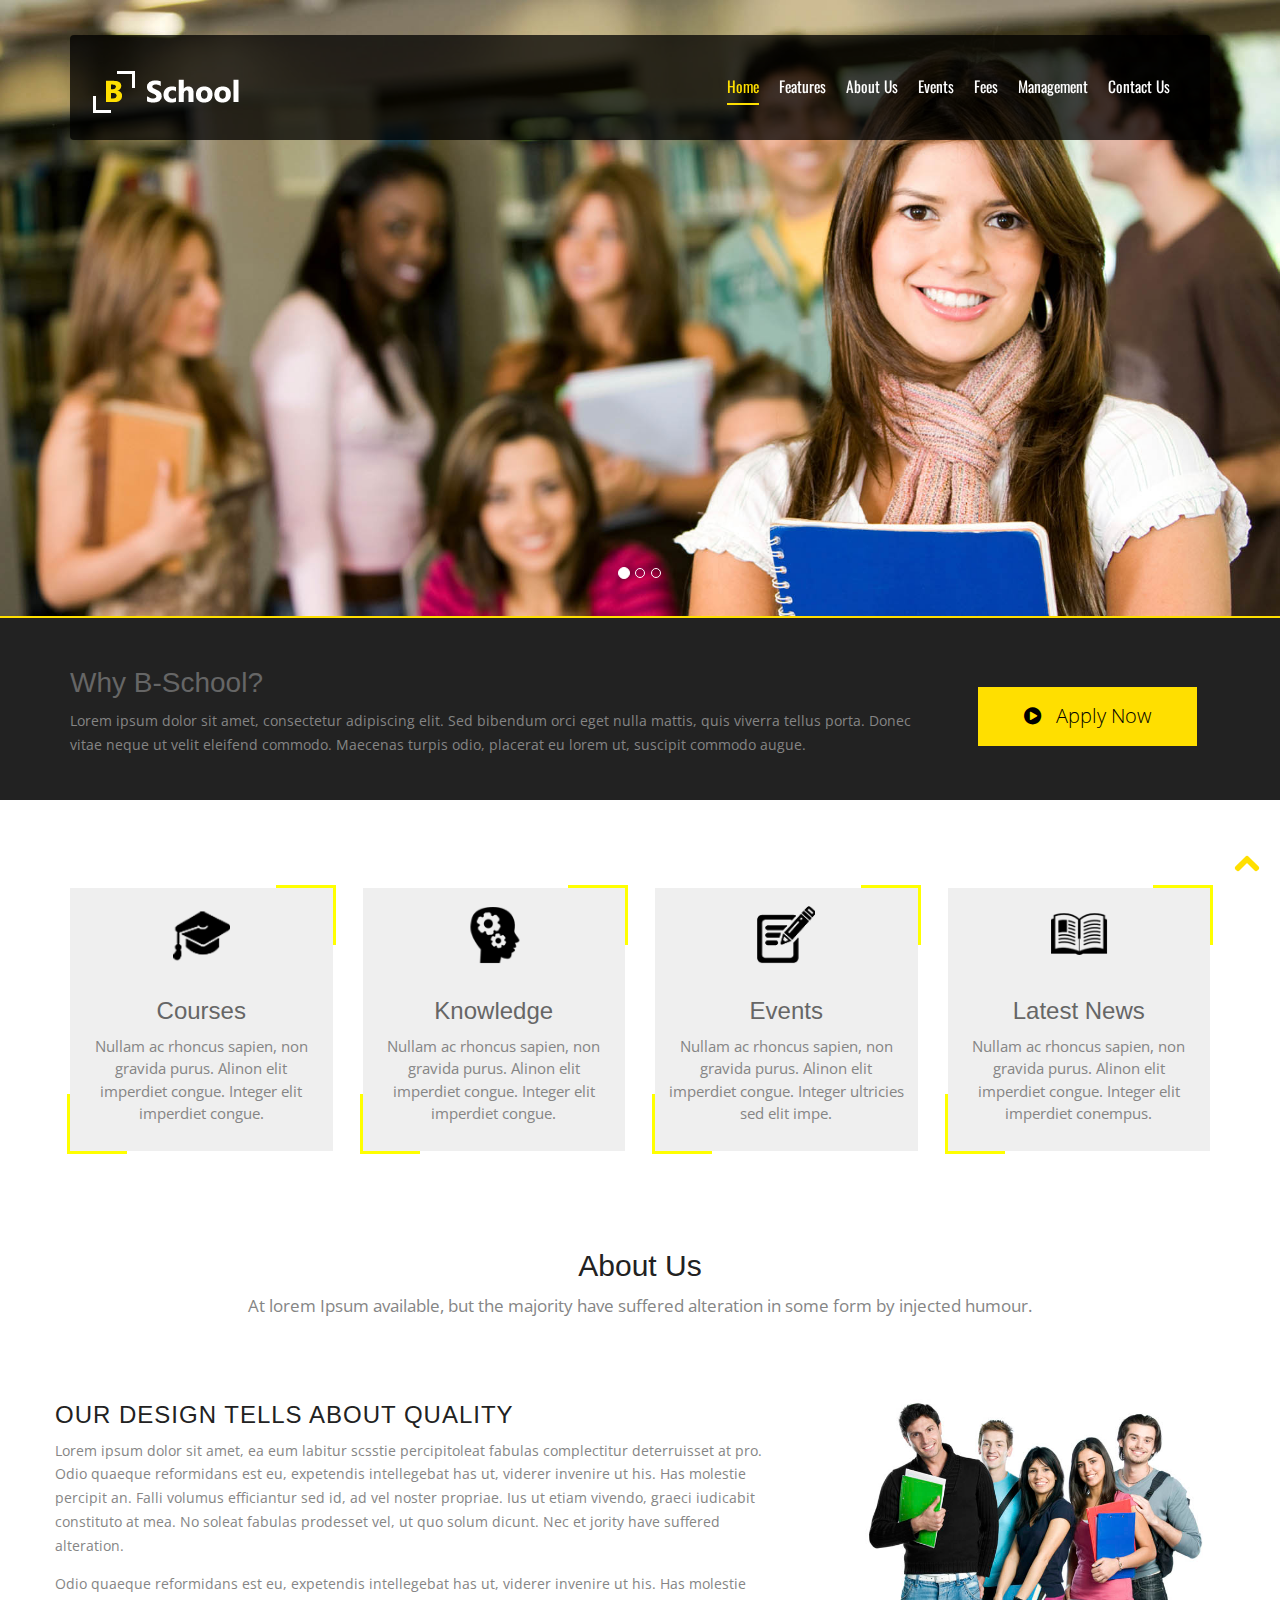
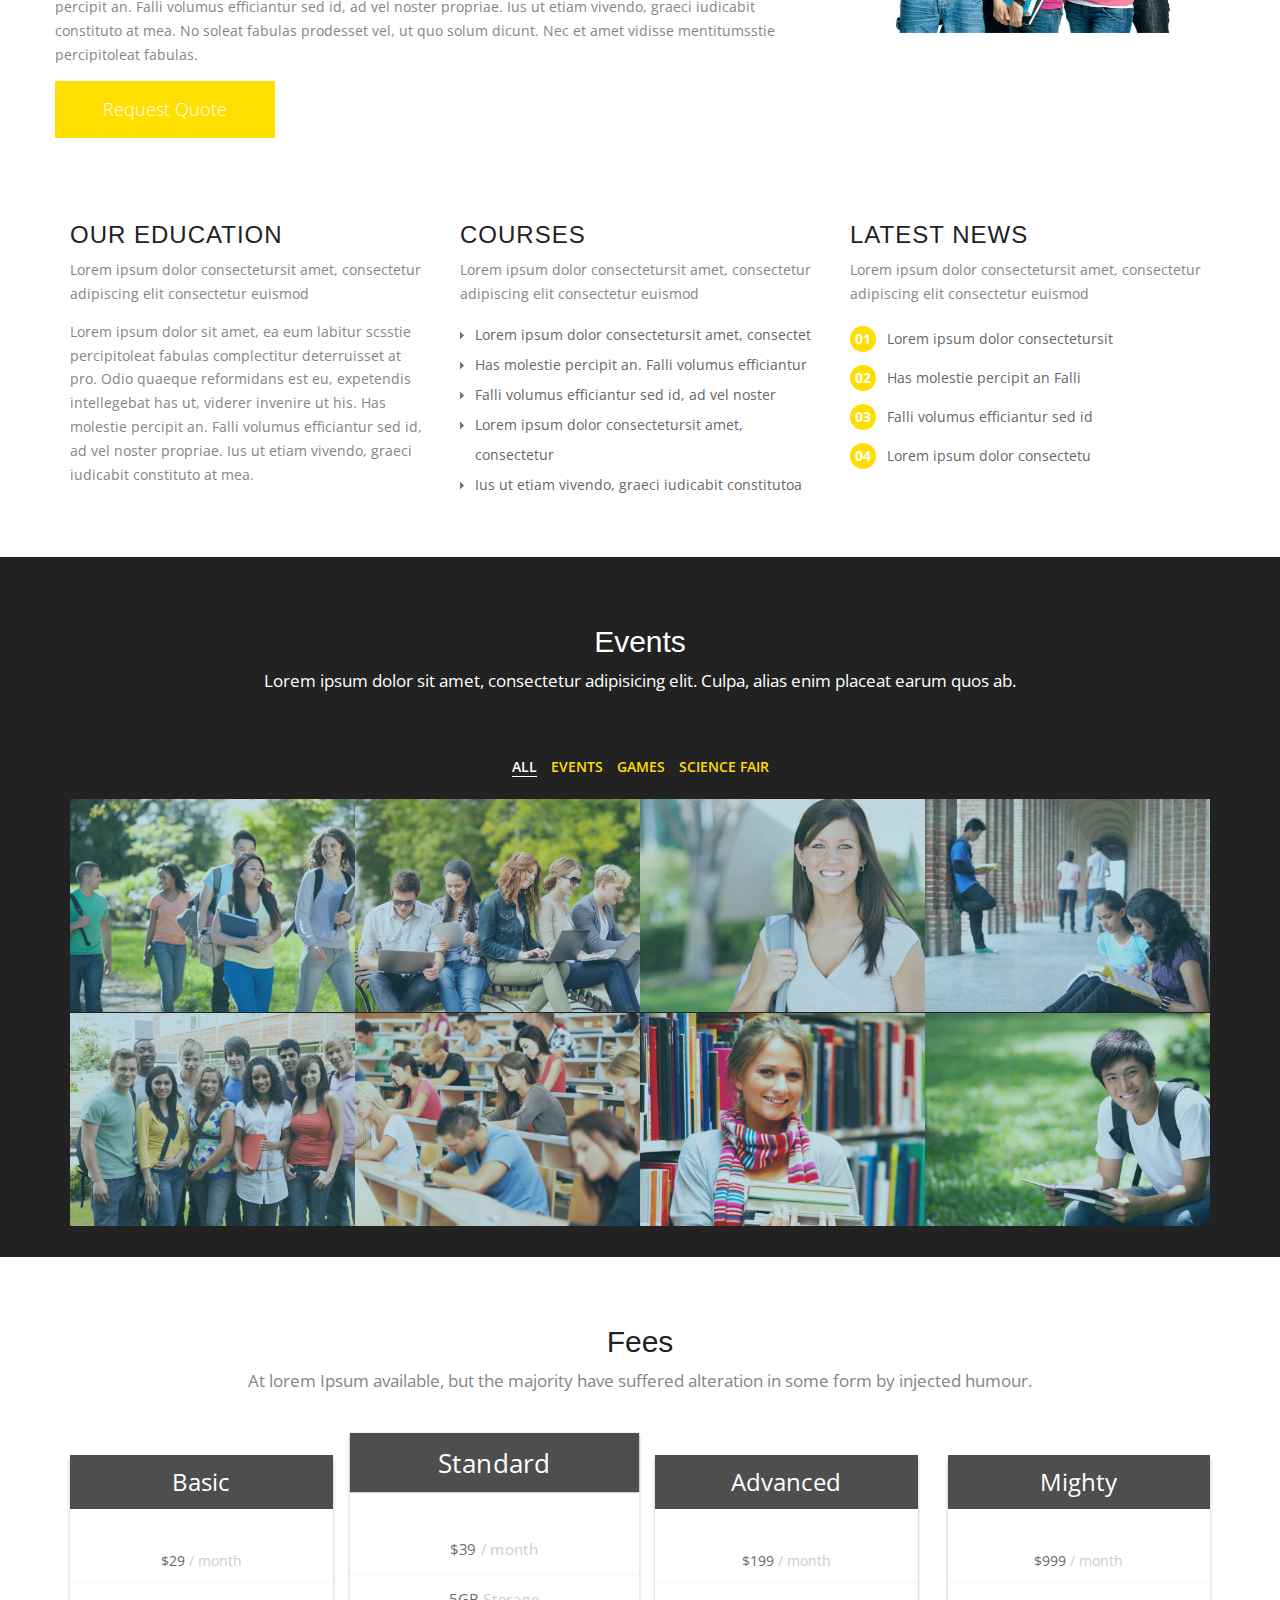
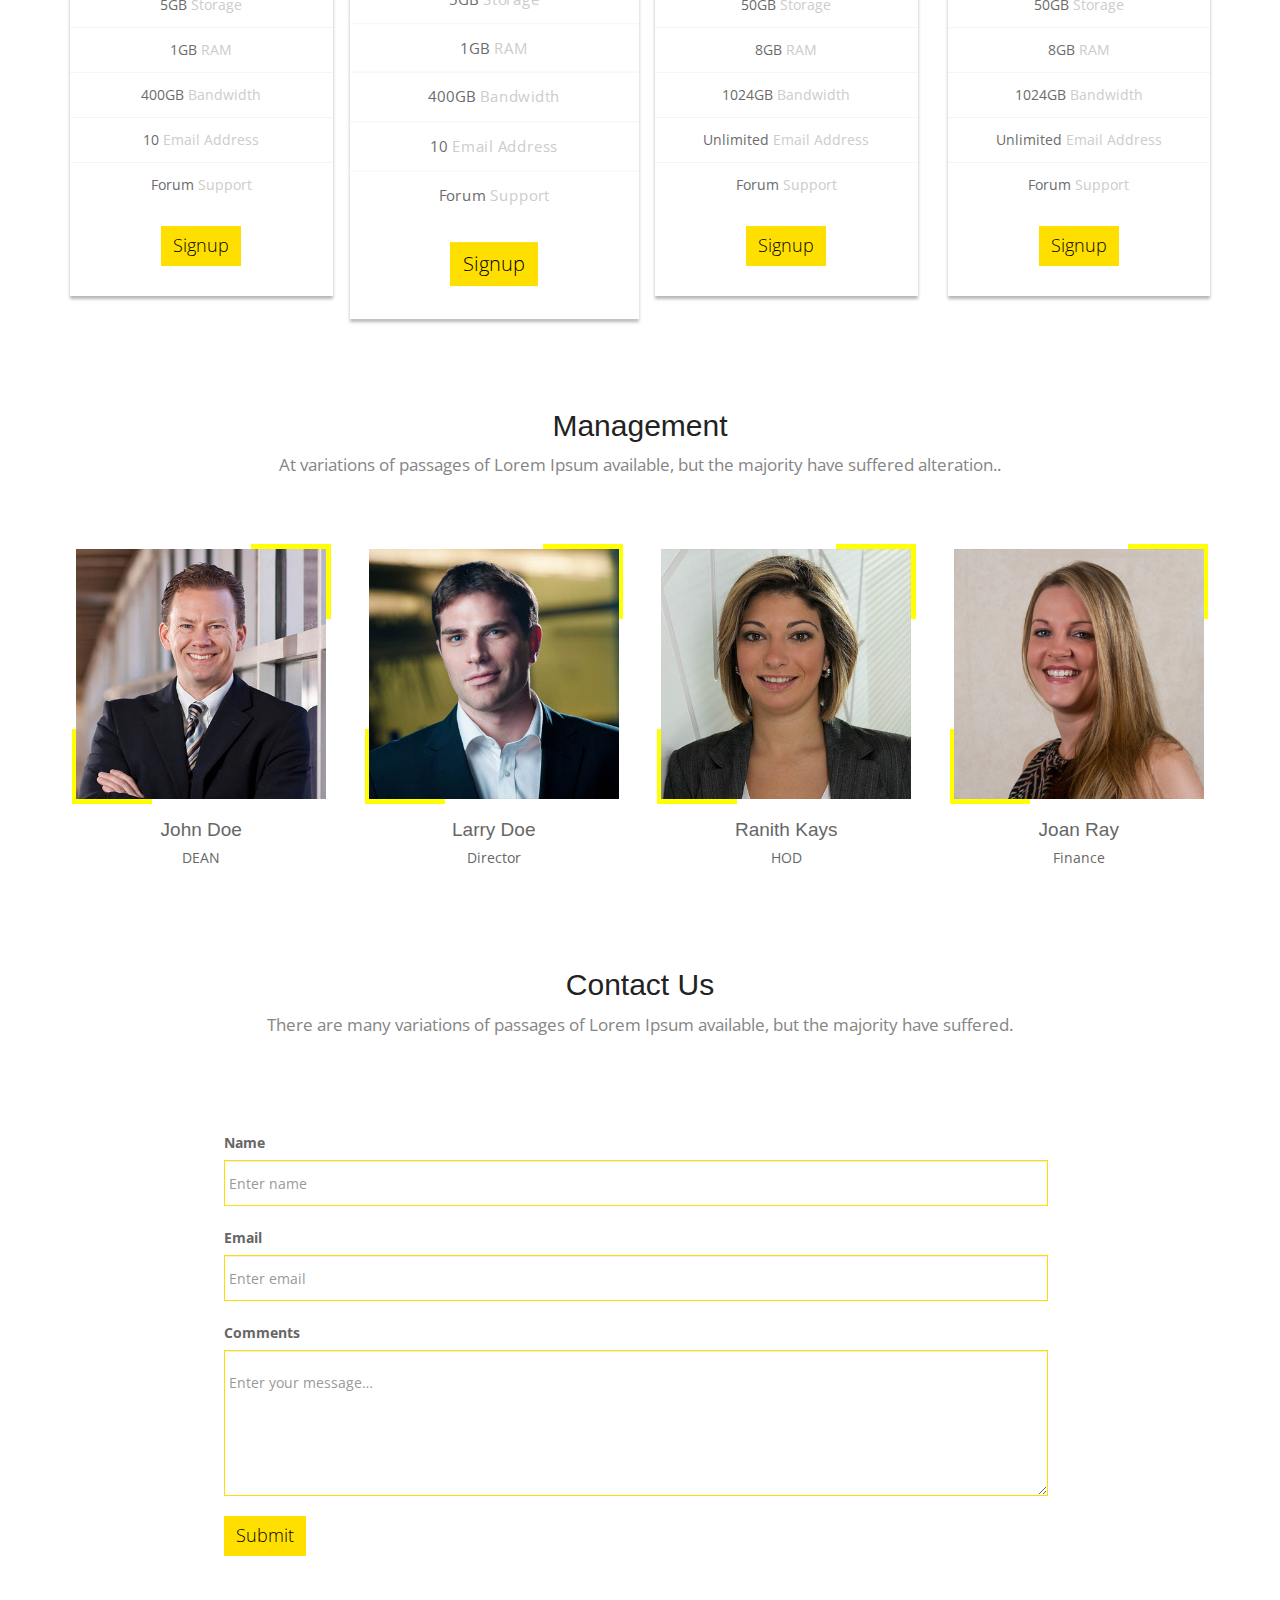
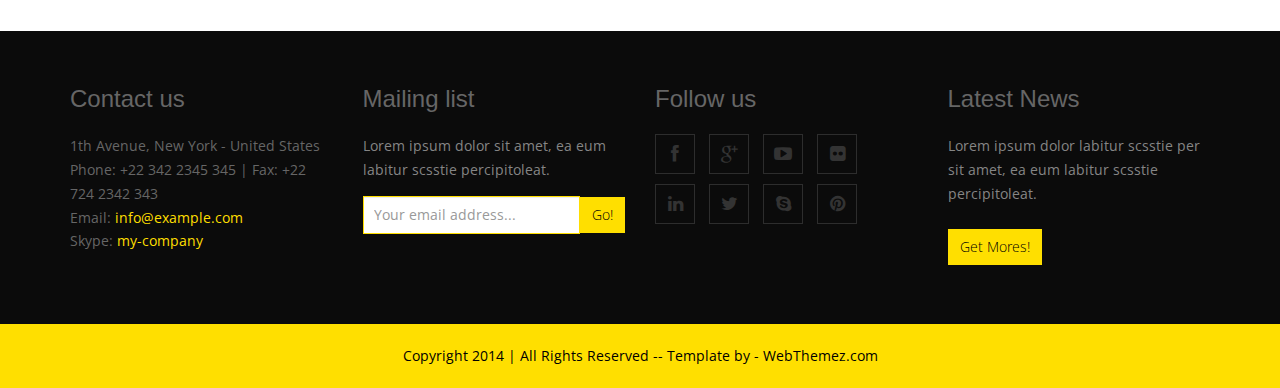
<file: b-school-free-education-html5-website-template/index.html>
<!doctype html>
<!--[if IE 7 ]>    <html lang="en-gb" class="isie ie7 oldie no-js"> <![endif]-->
<!--[if IE 8 ]>    <html lang="en-gb" class="isie ie8 oldie no-js"> <![endif]-->
<!--[if IE 9 ]>    <html lang="en-gb" class="isie ie9 no-js"> <![endif]-->
<!--[if (gt IE 9)|!(IE)]><!-->
<html lang="en-gb" class="no-js">
<!--<![endif]-->
<head>
<meta charset="utf-8">
<meta name="viewport" content="width=device-width, initial-scale=1, maximum-scale=1">
<!--[if lt IE 9]> 
    <meta http-equiv="X-UA-Compatible" content="IE=edge,chrome=1">
    <![endif]-->
<title>B-School Free Education HTML5 Website Template | WebThemez</title>
<meta name="description" content="">
<meta name="author" content="WebThemez">
<!--[if lt IE 9]>
        <script src="http://html5shim.googlecode.com/svn/trunk/html5.js"></script>
    <![endif]-->
<!--[if lte IE 8]>
		<script type="text/javascript" src="http://explorercanvas.googlecode.com/svn/trunk/excanvas.js"></script>
	<![endif]-->
<link rel="stylesheet" href="css/bootstrap.min.css" />
<link rel="stylesheet" type="text/css" href="css/isotope.css" media="screen" />
<link rel="stylesheet" href="js/fancybox/jquery.fancybox.css" type="text/css" media="screen" />
<link href="css/animate.css" rel="stylesheet" media="screen">
<!-- Owl Carousel Assets -->
<link href="js/owl-carousel/owl.carousel.css" rel="stylesheet">
<link rel="stylesheet" href="css/styles.css" />
<!-- Font Awesome -->
<link href="font/css/font-awesome.min.css" rel="stylesheet">
</head>

<body>
<header class="header">
  <div class="container">
    <nav class="navbar navbar-inverse" role="navigation">
      <div class="navbar-header">
        <button type="button" id="nav-toggle" class="navbar-toggle" data-toggle="collapse" data-target="#main-nav"> <span class="sr-only">Toggle navigation</span> <span class="icon-bar"></span> <span class="icon-bar"></span> <span class="icon-bar"></span> </button>
        <a href="#" class="navbar-brand scroll-top logo  animated bounceInLeft"><b><i><img src="images/logo.png" /></i></b></a> </div>
      <!--/.navbar-header-->
      <div id="main-nav" class="collapse navbar-collapse">
        <ul class="nav navbar-nav" id="mainNav">
          <li class="active" id="firstLink"><a href="#home" class="scroll-link">Home</a></li>
          <li><a href="#Features" class="scroll-link">Features</a></li>
          <li><a href="#aboutUs" class="scroll-link">About Us</a></li>
          <li><a href="#work" class="scroll-link">Events</a></li>
          <li><a href="#plans" class="scroll-link">Fees</a></li>
          <li><a href="#team" class="scroll-link">Management</a></li>
          <li><a href="#contactUs" class="scroll-link">Contact Us</a></li>
        </ul>
      </div>
      <!--/.navbar-collapse--> 
    </nav>
    <!--/.navbar--> 
  </div>
  <!--/.container--> 
</header>
<!--/.header-->
<div id="#top"></div>
<section id="home">
  <div class="banner-container"> 
  	<div id="carousel" class="carousel slide carousel-fade" data-ride="carousel">
  <ol class="carousel-indicators">
    <li data-target="#carousel" data-slide-to="0" class="active"></li>
    <li data-target="#carousel" data-slide-to="1"></li>
    <li data-target="#carousel" data-slide-to="2"></li>
  </ol>
  <!-- Carousel items -->
  <div class="carousel-inner">
    <div class="active item"><img src="images/banner-bg.jpg" alt="banner" /></div>
    <div class="item"><img src="images/banner-bg2.jpg" alt="banner" /></div>
    <div class="item"><img src="images/banner-bg3.jpg" alt="banner" /></div>
  </div>
  <!-- Carousel nav -->
  <a class="carousel-control left" href="#carousel" data-slide="prev">&lsaquo;</a>
  <a class="carousel-control right" href="#carousel" data-slide="next">&rsaquo;</a>
</div>
	
  </div>  
  
  <div class="container hero-text2">        
		<div class="col-md-9">
		<h2>Why B-School?</h1>
			<p>Lorem ipsum dolor sit amet, consectetur adipiscing elit. Sed bibendum orci eget nulla mattis, quis viverra tellus porta. Donec vitae neque ut velit eleifend commodo. Maecenas turpis odio, placerat eu lorem ut, suscipit commodo augue.  </p>   
		</div>  
		<div class="col-md-3">
			<a class="btn btn-apply" href="#"><i class="fa fa-play-circle"></i>Apply Now</a>  
		</div>
  </div>
</section>
<section id="Features" class="page-section colord">
  <div class="container">
    <div class="row"> 
      <!-- item -->
      <div class="col-md-3 text-center"> 
	  <div class="box-item">
	  <i class="circle"><img src="images/5.png" alt="" /></i>
        <h3>Courses</h3>
        <p>Nullam ac rhoncus sapien, non gravida purus. Alinon elit imperdiet congue. Integer elit imperdiet congue.</p>
      </div>
	   </div>
      <!-- end: --> 
      
      <!-- item -->
      <div class="col-md-3 text-center">
	  <div class="box-item">
	  <i class="circle"> <img src="images/1.png" alt="" /></i>
        <h3>Knowledge</h3>
        <p>Nullam ac rhoncus sapien, non gravida purus. Alinon elit imperdiet congue. Integer elit imperdiet congue.</p>
      </div>
	   </div>
      <!-- end: --> 
      
      <!-- item -->
      <div class="col-md-3 text-center">
	  <div class="box-item">
	  <i class="circle"> <img src="images/2.png" alt="" /></i>
        <h3>Events</h3>
        <p>Nullam ac rhoncus sapien, non gravida purus. Alinon elit imperdiet congue. Integer ultricies sed elit impe.</p>
      </div>
	   </div>
      <!-- end: --> 
      
      <!-- item -->
      <div class="col-md-3 text-center">
	  <div class="box-item">
	  <i class="circle"> <img src="images/3.png" alt="" /></i>
        <h3>Latest News</h3>
        <p>Nullam ac rhoncus sapien, non gravida purus. Alinon elit imperdiet congue. Integer elit imperdiet conempus.</p>
      </div>
      <!-- end:-->
	   </div>
    </div>
  </div>
  <!--/.container--> 
</section>
<section id="aboutUs">
  <div class="container">
    <div class="heading text-center"> 
      <!-- Heading -->
      <h2>About Us</h2>
      <p>At lorem Ipsum available, but the majority have suffered alteration in some form by injected humour.</p>
    </div>
    <div class="row feature design">
      <div class="area1 columns left">
        <h3>Our Design tells about quality</h3>
        <p>Lorem ipsum dolor sit amet, ea eum labitur scsstie percipitoleat fabulas complectitur deterruisset at pro. Odio quaeque reformidans est eu, expetendis intellegebat has ut, viderer invenire ut his. Has molestie percipit an. Falli volumus efficiantur sed id, ad vel noster propriae. Ius ut etiam vivendo, graeci iudicabit constituto at mea. No soleat fabulas prodesset vel, ut quo solum dicunt.
          Nec et jority have suffered alteration. </p>
        <p>Odio quaeque reformidans est eu, expetendis intellegebat has ut, viderer invenire ut his. Has molestie percipit an. Falli volumus efficiantur sed id, ad vel noster propriae. Ius ut etiam vivendo, graeci iudicabit constituto at mea. No soleat fabulas prodesset vel, ut quo solum dicunt.
          Nec et amet vidisse mentitumsstie percipitoleat fabulas. </p>
          <a href="#" class="btn">Request Quote</a>
      </div>
      <div class="area2 columns feature-media right"> <img src="images/about-img.jpg" alt="" width="100%"> </div>
    </div>
    <div class="row dataTxt">	
						<div class="col-md-4 col-sm-6">
							<h3>Our Education</h3>
							<p>Lorem ipsum dolor consectetursit amet, consectetur adipiscing elit consectetur euismod </p>
                            <p>Lorem ipsum dolor sit amet, ea eum labitur scsstie percipitoleat fabulas complectitur deterruisset at pro. Odio quaeque reformidans est eu, expetendis intellegebat has ut, viderer invenire ut his. Has molestie percipit an. Falli volumus efficiantur sed id, ad vel noster propriae. Ius ut etiam vivendo, graeci iudicabit constituto at mea.</p>
							
							<br>
						</div>
						
						<div class="col-md-4 col-sm-6">
							
							<h3>Courses</h3>
							<p>Lorem ipsum dolor consectetursit amet, consectetur adipiscing elit consectetur euismod </p>
                            <ul class="listArrow">
								<li>Lorem ipsum dolor consectetursit amet, consectet</li>
								<li>Has molestie percipit an. Falli volumus efficiantur</li>
								<li>Falli volumus efficiantur sed id, ad vel noster</li>
								<li>Lorem ipsum dolor consectetursit amet, consectetur</li>
								<li>Ius ut etiam vivendo, graeci iudicabit constitutoa</li>
							</ul>
							<!-- Accordion starts -->
							</div>
						
						<div class="col-md-4 col-sm-6">
							
							<h3>Latest News</h3>
							<p>Lorem ipsum dolor consectetursit amet, consectetur adipiscing elit consectetur euismod </p>
                            <ul  class="list3">
								<li>Lorem ipsum dolor consectetursit</li>
								<li>Has molestie percipit an Falli</li>
								<li>Falli volumus efficiantur sed id</li>
								<li>Lorem ipsum dolor consectetu</li> 
							</ul>
                            
							<!-- Accordion starts -->
							</div>
						
					</div>
  </div>
</section> 
<section id="work" class="page-section page">
  <div class="container text-center">
    <div class="heading">
      <h2>Events</h2>
      <p>Lorem ipsum dolor sit amet, consectetur adipisicing elit. Culpa, alias enim placeat earum quos ab.</p>
    </div>
    <div class="row">
      <div class="col-md-12">
        <div id="portfolio">
          <ul class="filters list-inline">
            <li> <a class="active" data-filter="*" href="#">All</a> </li>
            <li> <a data-filter=".photography" href="#">Events</a> </li>
            <li> <a data-filter=".branding" href="#">Games</a> </li>
            <li> <a data-filter=".web" href="#">Science fair</a> </li>
          </ul>
          <ul class="items list-unstyled clearfix animated fadeInRight showing" data-animation="fadeInRight" style="position: relative; height: 438px;">
            <li class="item branding" style="position: absolute; left: 0px; top: 0px;"> 
								 			 
			  <figure class="effect-bubba">
						<img src="images/work/1.jpg" alt="img02"/>
						<figcaption>
							<h2>B-Events</h2> 
							<a href="images/work/1.jpg" class="fancybox">View more</a> 
						</figcaption>			
					</figure> 
					
			  </li>
			  
			 
			  
			  
            <li class="item photography" style="position: absolute; left: 292px; top: 0px;"> 
			<figure class="effect-bubba">
						<img src="images/work/2.jpg" alt="img02"/>
						<figcaption>
							<h2>B-Events</h2> 
							<a href="images/work/2.jpg" class="fancybox">View more</a> 
						</figcaption>			
					</figure> 
			  </li>
            <li class="item branding" style="position: absolute; left: 585px; top: 0px;"> 
			<figure class="effect-bubba">
						<img src="images/work/3.jpg" alt="img02"/>
						<figcaption>
							<h2>B-Events</h2> 
							<a href="images/work/3.jpg" class="fancybox">View more</a> 
						</figcaption>			
					</figure>  
			  </li>
            <li class="item photography" style="position: absolute; left: 877px; top: 0px;"> 
			<figure class="effect-bubba">
						<img src="images/work/4.jpg" alt="img02"/>
						<figcaption>
							<h2>B-Events</h2> 
							<a href="images/work/4.jpg" class="fancybox">View more</a> 
						</figcaption>			
					</figure>  
			  </li>
            <li class="item photography" style="position: absolute; left: 0px; top: 219px;"> 
			<figure class="effect-bubba">
						<img src="images/work/5.jpg" alt="img02"/>
						<figcaption>
							<h2>B-Events</h2> 
							<a href="images/work/5.jpg" class="fancybox">View more</a> 
						</figcaption>			
					</figure> 
			  </li>
            <li class="item web" style="position: absolute; left: 292px; top: 219px;"> 
			<figure class="effect-bubba">
						<img src="images/work/6.jpg" alt="img02"/>
						<figcaption>
							<h2>B-Events</h2> 
							<a href="images/work/6.jpg" class="fancybox">View more</a> 
						</figcaption>			
					</figure> 
			  </li>
            <li class="item photography" style="position: absolute; left: 585px; top: 219px;">
			<figure class="effect-bubba">
						<img src="images/work/7.jpg" alt="img02"/>
						<figcaption>
							<h2>B-Events</h2> 
							<a href="images/work/7.jpg" class="fancybox">View more</a> 
						</figcaption>			
					</figure> 
			  </li>
            <li class="item web" style="position: absolute; left: 877px; top: 219px;">
			<figure class="effect-bubba">
						<img src="images/work/8.jpg" alt="img02"/>
						<figcaption>
							<h2>B-Events</h2> 
							<a href="images/work/8.jpg" class="fancybox">View more</a> 
						</figcaption>			
					</figure> 
			  </li>
          </ul>
        </div>
      </div>
    </div>
  </div>
</section>
<section id="plans" class="page-section">
  <div class="container">
    <div class="heading text-center"> 
      <!-- Heading -->
      <h2>Fees</h2>
      <p>At lorem Ipsum available, but the majority have suffered alteration in some form by injected humour.</p>
    </div>
    <div class="row flat">
      <div class="col-lg-3 col-md-3 col-sm-6 col-xs-12">
        <ul class="plan plan1">
          <li class="plan-name">Basic </li>
          <li class="plan-price"> <strong>$29</strong> / month </li>
          <li> <strong>5GB</strong> Storage </li>
          <li> <strong>1GB</strong> RAM </li>
          <li> <strong>400GB</strong> Bandwidth </li>
          <li> <strong>10</strong> Email Address </li>
          <li> <strong>Forum</strong> Support </li>
          <li class="plan-action"> <a href="#" class="btn btn-danger btn-lg">Signup</a> </li>
        </ul>
      </div>
      <div class="col-lg-3 col-md-3 col-sm-6 col-xs-12">
        <ul class="plan plan2 featured">
          <li class="plan-name">Standard </li>
          <li class="plan-price"> <strong>$39</strong> / month </li>
          <li> <strong>5GB</strong> Storage </li>
          <li> <strong>1GB</strong> RAM </li>
          <li> <strong>400GB</strong> Bandwidth </li>
          <li> <strong>10</strong> Email Address </li>
          <li> <strong>Forum</strong> Support </li>
          <li class="plan-action"> <a href="#" class="btn btn-danger btn-lg">Signup</a> </li>
        </ul>
      </div>
      <div class="col-lg-3 col-md-3 col-sm-6 col-xs-12">
        <ul class="plan plan3">
          <li class="plan-name">Advanced </li>
          <li class="plan-price"> <strong>$199</strong> / month </li>
          <li> <strong>50GB</strong> Storage </li>
          <li> <strong>8GB</strong> RAM </li>
          <li> <strong>1024GB</strong> Bandwidth </li>
          <li> <strong>Unlimited</strong> Email Address </li>
          <li> <strong>Forum</strong> Support </li>
          <li class="plan-action"> <a href="#" class="btn btn-danger btn-lg">Signup</a> </li>
        </ul>
      </div>
      <div class="col-lg-3 col-md-3 col-sm-6 col-xs-12">
        <ul class="plan plan4">
          <li class="plan-name">Mighty </li>
          <li class="plan-price"> <strong>$999</strong> / month </li>
          <li> <strong>50GB</strong> Storage </li>
          <li> <strong>8GB</strong> RAM </li>
          <li> <strong>1024GB</strong> Bandwidth </li>
          <li> <strong>Unlimited</strong> Email Address </li>
          <li> <strong>Forum</strong> Support </li>
          <li class="plan-action"> <a href="#" class="btn btn-danger btn-lg">Signup</a> </li>
        </ul>
      </div>
    </div>
  </div>
</section>
<section id="team" class="page-section">
  <div class="container">
    <div class="heading text-center"> 
      <!-- Heading -->
      <h2>Management</h2>
      <p>At variations of passages of Lorem Ipsum available, but the majority have suffered alteration..</p>
    </div>
    <!-- Team Member's Details -->
    <div class="team-content">
      <div class="row">
        <div class="col-md-3 col-sm-6 col-xs-12"> 
          <!-- Team Member -->
          <div class="team-member pDark"> 
            <!-- Image Hover Block -->
            <div class="member-img"> 
              <!-- Image  --> 
              <img class="img-responsive" src="images/photo-1.jpg" alt=""> </div>
            <!-- Member Details -->
            <div class="team-title">
			<h4>John Doe</h4>
            <!-- Designation --> 
            <span class="pos">DEAN</span>
			</div>
            <div class="team-socials"> <a href="#"><i class="fa fa-facebook"></i></a> <a href="#"><i class="fa fa-google-plus"></i></a> <a href="#"><i class="fa fa-twitter"></i></a> <a href="#"><i class="fa fa-dribbble"></i></a> <a href="#"><i class="fa fa-github"></i></a> </div>
          </div>
        </div>
        <div class="col-md-3 col-sm-6 col-xs-12"> 
          <!-- Team Member -->
          <div class="team-member pDark"> 
            <!-- Image Hover Block -->
            <div class="member-img"> 
              <!-- Image  --> 
              <img class="img-responsive" src="images/photo-2.jpg" alt=""> </div>
            <!-- Member Details -->
            <h4>Larry Doe</h4>
            <!-- Designation --> 
            <span class="pos">Director</span>
            <div class="team-socials"> <a href="#"><i class="fa fa-facebook"></i></a> <a href="#"><i class="fa fa-google-plus"></i></a> <a href="#"><i class="fa fa-twitter"></i></a> <a href="#"><i class="fa fa-dribbble"></i></a> <a href="#"><i class="fa fa-github"></i></a> </div>
          </div>
        </div>
        <div class="col-md-3 col-sm-6 col-xs-12"> 
          <!-- Team Member -->
          <div class="team-member pDark"> 
            <!-- Image Hover Block -->
            <div class="member-img"> 
              <!-- Image  --> 
              <img class="img-responsive" src="images/photo-3.jpg" alt=""> </div>
            <!-- Member Details -->
            <h4>Ranith Kays</h4>
            <!-- Designation --> 
            <span class="pos">HOD</span>
            <div class="team-socials"> <a href="#"><i class="fa fa-facebook"></i></a> <a href="#"><i class="fa fa-google-plus"></i></a> <a href="#"><i class="fa fa-twitter"></i></a> <a href="#"><i class="fa fa-dribbble"></i></a> <a href="#"><i class="fa fa-github"></i></a> </div>
          </div>
        </div>
        <div class="col-md-3 col-sm-6 col-xs-12"> 
          <!-- Team Member -->
          <div class="team-member pDark"> 
            <!-- Image Hover Block -->
            <div class="member-img"> 
              <!-- Image  --> 
              <img class="img-responsive" src="images/photo-4.jpg" alt=""> </div>
            <!-- Member Details -->
            <h4>Joan Ray</h4>
            <!-- Designation --> 
            <span class="pos">Finance</span>
            <div class="team-socials"> <a href="#"><i class="fa fa-facebook"></i></a> <a href="#"><i class="fa fa-google-plus"></i></a> <a href="#"><i class="fa fa-twitter"></i></a> <a href="#"><i class="fa fa-dribbble"></i></a> <a href="#"><i class="fa fa-github"></i></a> </div>
          </div>
        </div>
      </div>
    </div>
  </div>
  <!--/.container--> 
</section>
<section id="contactUs" class="contact-parlex">
  <div class="parlex-back">
    <div class="container">
      <div class="row">
        <div class="heading text-center"> 
          <!-- Heading -->
          <h2>Contact Us</h2>
          <p>There are many variations of passages of Lorem Ipsum available, but the majority have suffered.</p>
        </div>
      </div>
      <div class="row mrgn30">
        <form method="post" action="" id="contactfrm" role="form">
          <div class="col-sm-12">
            <div class="form-group">
              <label for="name">Name</label>
              <input type="text" class="form-control" name="name" id="name" placeholder="Enter name" title="Please enter your name (at least 2 characters)">
            </div>
            <div class="form-group">
              <label for="email">Email</label>
              <input type="email" class="form-control" name="email" id="email" placeholder="Enter email" title="Please enter a valid email address">
            </div>
            <div class="form-group">
              <label for="comments">Comments</label>
              <textarea name="comment" class="form-control" id="comments" cols="3" rows="5" placeholder="Enter your message…" title="Please enter your message (at least 10 characters)"></textarea>
              <button name="submit" type="submit" class="btn btn-lg btn-primary" id="submit">Submit</button>
            </div>
            <div class="result"></div>
          </div>
        </form>
      </div>
    </div>
    <!--/.container--> 
  </div>
</section>
<footer>
<div class="container">
        <div class="row">
            <div class="col-md-3">
            	<div class="col">
                   <h4>Contact us</h4>
                   <ul>
                        <li>1th Avenue, New York - United States</li>
                        <li>Phone: +22 342 2345 345 | Fax: +22 724 2342 343 </li>
                        <li>Email: <a href="mailto:info@example.com" title="Email Us">info@example.com</a></li>
                        <li>Skype: <a href="skype:my.test?call" title="Skype us">my-company</a></li>
                    </ul>
                 </div>
            </div>
            
            <div class="col-md-3">
            	<div class="col">
                    <h4>Mailing list</h4>
                    <p>Lorem ipsum dolor sit amet, ea eum labitur scsstie percipitoleat.</p>
                    <form class="form-inline">
                        <div class="input-group">
                            <input type="text" class="form-control" placeholder="Your email address...">
                            <span class="input-group-btn">
                                <button class="btn" type="button">Go!</button>
                            </span>
                        </div>
                    </form>
                </div>
            </div>
            
            <div class="col-md-3">
            	<div class="col col-social-icons">
                    <h4>Follow us</h4>
                    <a href="#"><i class="fa fa-facebook"></i></a>
                    <a href="#"><i class="fa fa-google-plus"></i></a>
                    <a href="#"><i class="fa fa-youtube-play"></i></a>
                    <a href="#"><i class="fa fa-flickr"></i></a>
                    <a href="#"><i class="fa fa-linkedin"></i></a>
                    <a href="#"><i class="fa fa-twitter"></i></a>
                    <a href="#"><i class="fa fa-skype"></i></a>
                    <a href="#"><i class="fa fa-pinterest"></i></a>
                </div>
            </div>

             <div class="col-md-3">
             	<div class="col">
                    <h4>Latest News</h4>
                    <p>
                    Lorem ipsum dolor labitur scsstie per sit amet, ea eum labitur scsstie percipitoleat.
                    <br><br>
                    <a href="#" class="btn">Get Mores!</a>
                    </p>
                </div>
            </div>
        </div>
         
    </div>
    
</footer>
<!--/.page-section-->
<section class="copyright">
  <div class="container">
    <div class="row">
      <div class="col-sm-12 text-center"> Copyright 2014 | All Rights Reserved -- Template by -  <a href="http://webThemez.com"> WebThemez.com</a> </div>
    </div>
    <!-- / .row --> 
  </div>
</section>
<a href="#top" class="topHome"><i class="fa fa-chevron-up fa-2x"></i></a> 

<!--[if lte IE 8]><script src="//ajax.googleapis.com/ajax/libs/jquery/1.11.0/jquery.min.js"></script><![endif]--> 
<script src="js/modernizr-latest.js"></script> 
<script src="js/jquery-1.8.2.min.js" type="text/javascript"></script> 
<script src="js/bootstrap.min.js" type="text/javascript"></script> 
<script src="js/jquery.isotope.min.js" type="text/javascript"></script> 
<script src="js/fancybox/jquery.fancybox.pack.js" type="text/javascript"></script> 
<script src="js/jquery.nav.js" type="text/javascript"></script> 
<script src="js/jquery.fittext.js"></script> 
<script src="js/waypoints.js"></script> 
<script src="js/custom.js" type="text/javascript"></script> 
<script src="js/owl-carousel/owl.carousel.js"></script>
</body>
</html>
</file>
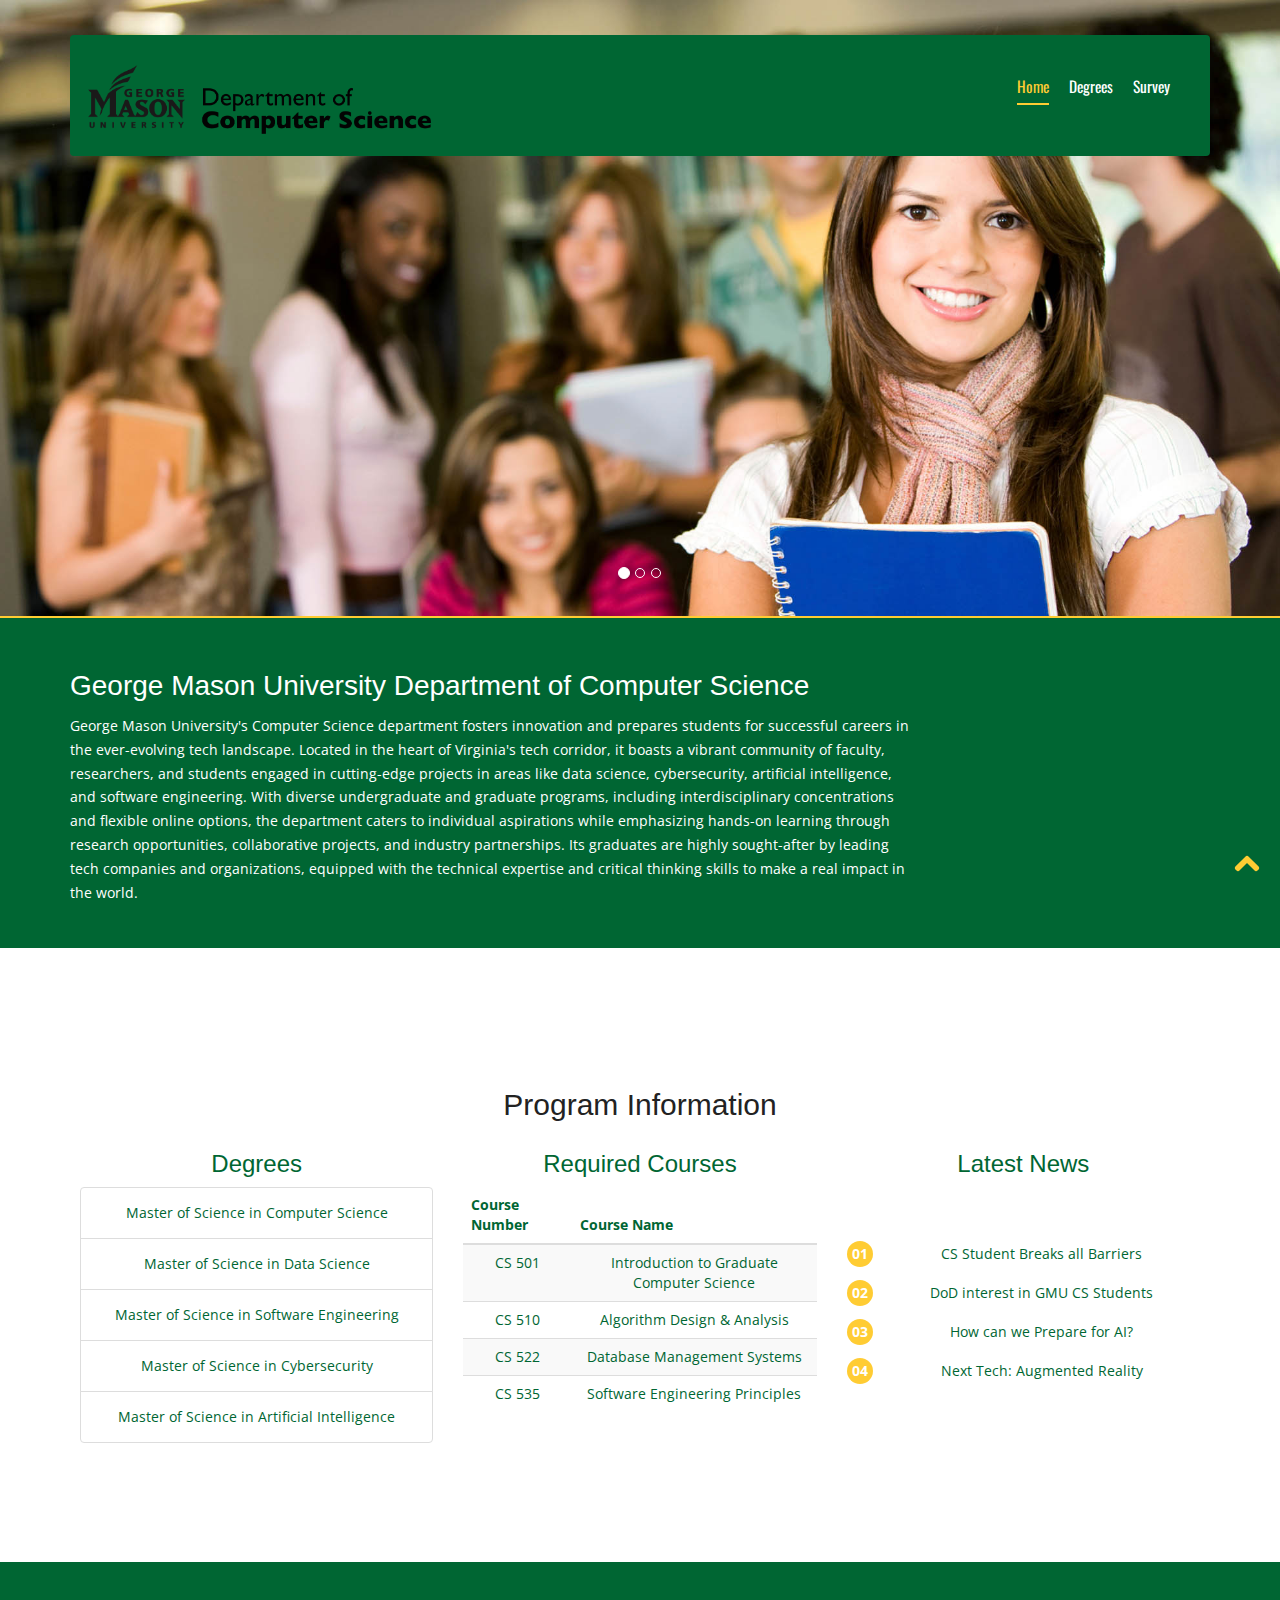
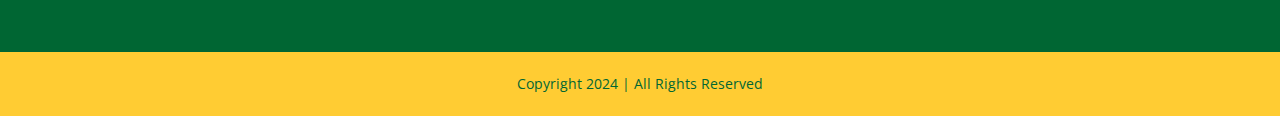
<file: HW2/index.html>
<!-- Kevin Leary -->
<!-- SWE 642 -->
<!-- HW2 -->

<!doctype html>
<html lang="en-gb" class="no-js">
<head>
<meta charset="utf-8">
<meta name="viewport" content="width=device-width, initial-scale=1, maximum-scale=1">
<title>George Mason University</title>

<link rel="stylesheet" href="css/bootstrap.min.css" />
<link rel="stylesheet" type="text/css" href="css/isotope.css" media="screen" />
<link rel="stylesheet" href="js/fancybox/jquery.fancybox.css" type="text/css" media="screen" />
<link href="css/animate.css" rel="stylesheet" media="screen">
<!-- Owl Carousel Assets -->
<link href="js/owl-carousel/owl.carousel.css" rel="stylesheet">
<link rel="stylesheet" href="css/styles.css" />
<!-- Font Awesome -->
<link href="font/css/font-awesome.min.css" rel="stylesheet">
</head>

<body>
<header class="header">
  <div class="container">
    <nav class="navbar navbar-inverse" role="navigation">
      <div class="navbar-header">
        <button type="button" id="nav-toggle" class="navbar-toggle" data-toggle="collapse" data-target="#main-nav"> <span class="sr-only">Toggle navigation</span> <span class="icon-bar"></span> <span class="icon-bar"></span> <span class="icon-bar"></span> </button>
        <a href="#" class="navbar-brand scroll-top logo  animated bounceInLeft"><b><i><img src="images/logo.png"; width="350"; height="500" /></i></b></a> </div>
      <!--/.navbar-header-->
      <div id="main-nav" class="collapse navbar-collapse">
        <ul class="nav navbar-nav" id="mainNav">
          <li class="active" id="firstLink"><a href="#home" class="scroll-link">Home</a></li>
          <li><a href="#Degrees" class="scroll-link">Degrees</a></li>
          <li><a href="survey2.html" class="scroll-link">Survey</a></li>
        </ul>
      </div>
      <!--/.navbar-collapse--> 
    </nav>
    <!--/.navbar--> 
  </div>
  <!--/.container--> 
</header>
<!--/.header-->
<div id="#top"></div>
<section id="home">
  <div class="banner-container"> 
  	<div id="carousel" class="carousel slide carousel-fade" data-ride="carousel">
  <ol class="carousel-indicators">
    <li data-target="#carousel" data-slide-to="0" class="active"></li>
    <li data-target="#carousel" data-slide-to="1"></li>
    <li data-target="#carousel" data-slide-to="2"></li>
  </ol>
  <!-- Carousel items -->
  <div class="carousel-inner">
    <div class="active item"><img src="images/banner-bg.jpg" alt="banner" /></div>
    <div class="item"><img src="images/banner-bg2.jpg" alt="banner" /></div>
    <div class="item"><img src="images/banner-bg3.jpg" alt="banner" /></div>
  </div>
  <!-- Carousel nav -->
  <a class="carousel-control left" href="#carousel" data-slide="prev">&lsaquo;</a>
  <a class="carousel-control right" href="#carousel" data-slide="next">&rsaquo;</a>
</div>
	
  </div>  
  
  <div class="container hero-text2">        
		<div class="col-md-9">
		<h2>George Mason University Department of Computer Science</h1>
			<p>
        George Mason University's Computer Science department fosters innovation and prepares students for successful careers in the ever-evolving tech landscape. Located in the heart of Virginia's tech corridor, it boasts a vibrant community of faculty, researchers, and students engaged in cutting-edge projects in areas like data science, cybersecurity, artificial intelligence, and software engineering. With diverse undergraduate and graduate programs, including interdisciplinary concentrations and flexible online options, the department caters to individual aspirations while emphasizing hands-on learning through research opportunities, collaborative projects, and industry partnerships. Its graduates are highly sought-after by leading tech companies and organizations, equipped with the technical expertise and critical thinking skills to make a real impact in the world.</p>   
		</div>  
  </div>
</section>

<br><br><br>
<section id="Degrees" class="page-section page">
  <div class="container">
    <div class="heading text-center"> 
      <h2>Program Information</h2>
      <!-- Heading -->
    <div class="row dataTxt">	
						<div class="col-md-4 col-sm-6">
							<h3>Degrees</h3>
              <ul class="list-group">
                <li class="list-group-item">Master of Science in Computer Science</li>
                <li class="list-group-item">Master of Science in Data Science</li>
                <li class="list-group-item">Master of Science in Software Engineering</li>
                <li class="list-group-item">Master of Science in Cybersecurity</li>
                <li class="list-group-item">Master of Science in Artificial Intelligence</li>
                </ul>
							<br>
						</div>
						
						<div class="col-md-4 col-sm-6">
							
              <h3 class="mt-3">Required Courses</h3>
              <table class="table table-striped">
                <thead>
                  <tr>
                    <th scope="col">Course Number</th>
                    <th scope="col">Course Name</th>
                  </tr>
                </thead>
                <tbody>
                  <tr>
                    <td>CS 501</td>
                    <td>Introduction to Graduate Computer Science</td>
                  </tr>
                  <tr>
                    <td>CS 510</td>
                    <td>Algorithm Design & Analysis</td>
                  </tr>
                  <tr>
                    <td>CS 522</td>
                    <td>Database Management Systems</td>
                  </tr>
                  <tr>
                    <td>CS 535</td>
                    <td>Software Engineering Principles</td>
                  </tr>
                  </tbody>
              </table>
							</div>
						
						<div class="col-md-4 col-sm-6">
							
							<h3>Latest News</h3>
                            <ul  class="list3">
                              <br></br>
								<li>CS Student Breaks all Barriers</li>
								<li>DoD interest in GMU CS Students</li>
								<li>How can we Prepare for AI?</li>
								<li>Next Tech: Augmented Reality</li> 
							</ul>        
							</div>
					</div>
  </div>
</section>


<footer>
    
</footer>
<!--/.page-section-->
<section class="copyright">
  <div class="container">
    <div class="row">
      <div class="col-sm-12 text-center"> Copyright 2024 | All Rights Reserved </div>
    </div>
    <!-- / .row --> 
  </div>
</section>
<a href="#top" class="topHome"><i class="fa fa-chevron-up fa-2x"></i></a> 

<!--[if lte IE 8]><script src="//ajax.googleapis.com/ajax/libs/jquery/1.11.0/jquery.min.js"></script><![endif]--> 
<script src="js/modernizr-latest.js"></script> 
<script src="js/jquery-1.8.2.min.js" type="text/javascript"></script> 
<script src="js/bootstrap.min.js" type="text/javascript"></script> 
<script src="js/jquery.isotope.min.js" type="text/javascript"></script> 
<script src="js/fancybox/jquery.fancybox.pack.js" type="text/javascript"></script> 
<script src="js/jquery.nav.js" type="text/javascript"></script> 
<script src="js/jquery.fittext.js"></script> 
<script src="js/waypoints.js"></script> 
<script src="js/custom.js" type="text/javascript"></script> 
<script src="js/owl-carousel/owl.carousel.js"></script>
</body>
</html>
</file>
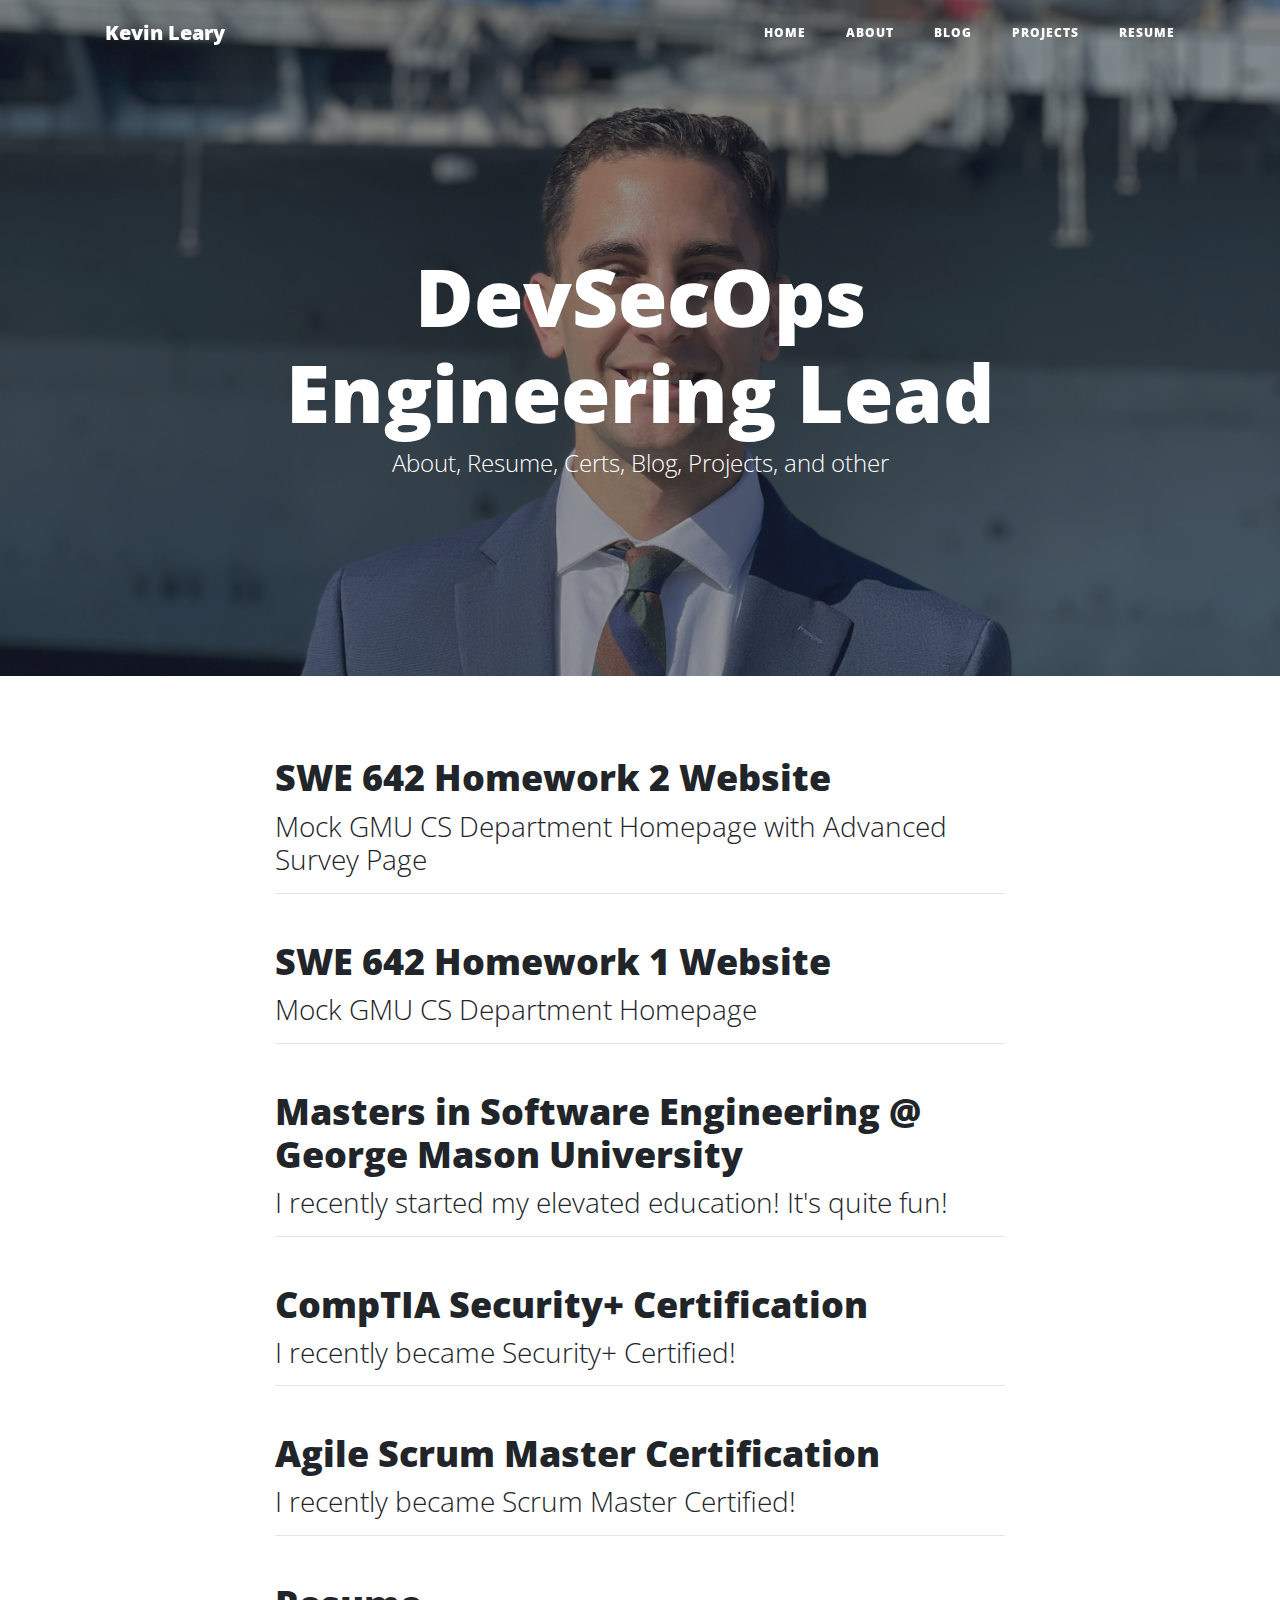
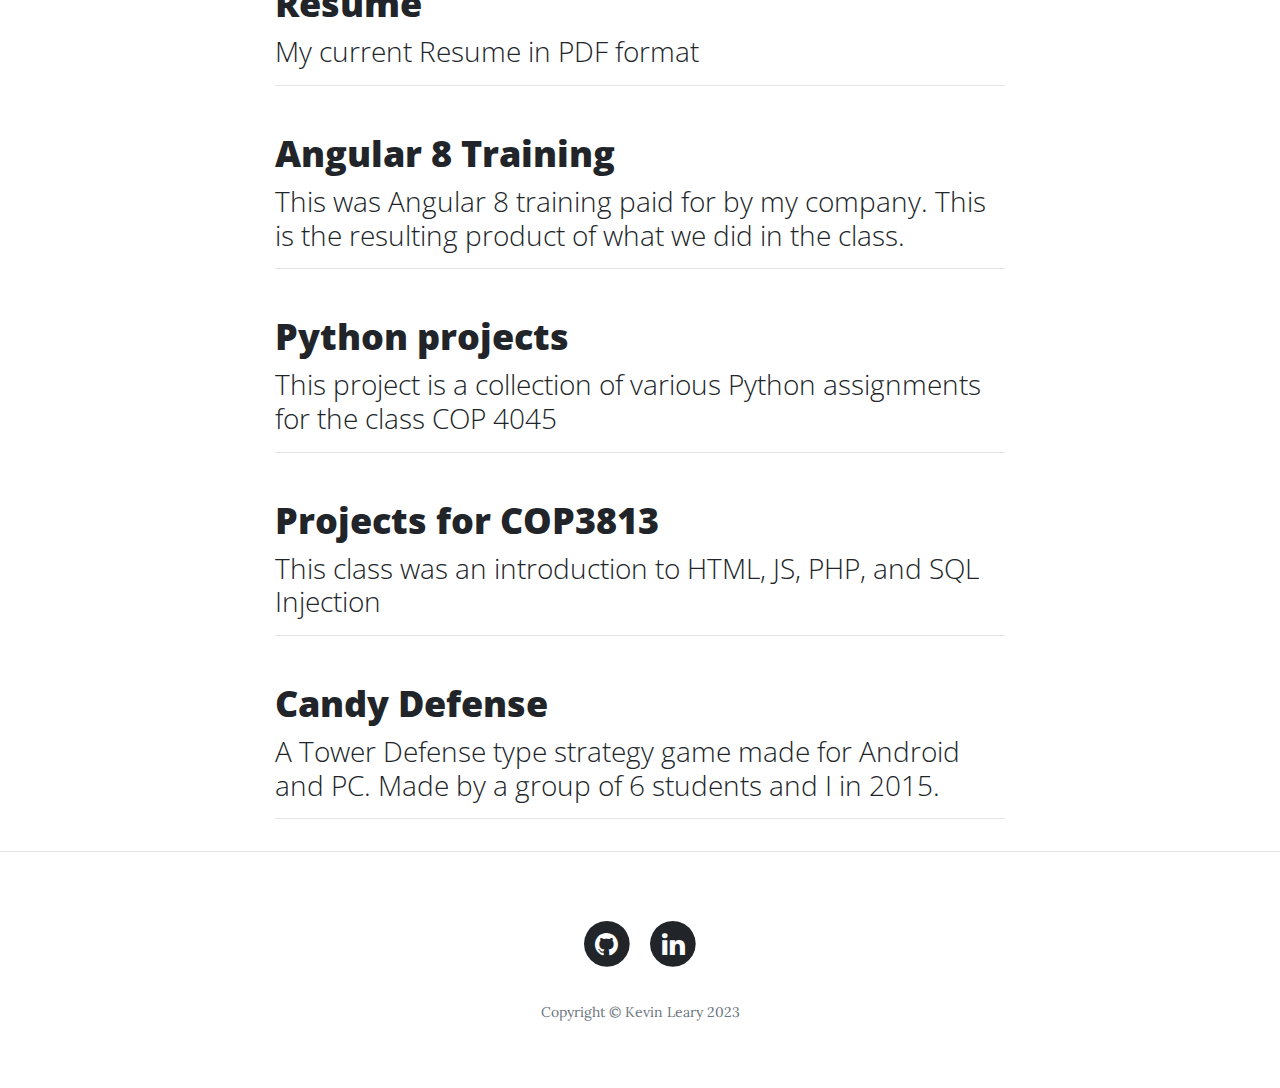
<file: HW1/Part 1/index.html>
<!DOCTYPE html>
<html lang="en">

  <head>

    <meta charset="utf-8">
    <meta name="viewport" content="width=device-width, initial-scale=1, shrink-to-fit=no">
    <meta name="description" content="">
    <meta name="author" content="">

    <title>Kevin Leary - DevSecOps Engineering Lead</title>

    <!-- Bootstrap core CSS -->
    <link href="vendor/bootstrap/css/bootstrap.min.css" rel="stylesheet">

    <!-- Custom fonts for this template -->
    <link href="vendor/font-awesome/css/font-awesome.min.css" rel="stylesheet" type="text/css">
    <link href='https://fonts.googleapis.com/css?family=Lora:400,700,400italic,700italic' rel='stylesheet' type='text/css'>
    <link href='https://fonts.googleapis.com/css?family=Open+Sans:300italic,400italic,600italic,700italic,800italic,400,300,600,700,800' rel='stylesheet' type='text/css'>

    <!-- Custom styles for this template -->
    <link href="css/clean-blog.min.css" rel="stylesheet">

    <!-- Favicon -->
    <link rel="icon" href="emoji.png">

  </head>

  <body>

    <!-- Navigation -->
    <nav class="navbar navbar-expand-lg navbar-light fixed-top" id="mainNav">
      <div class="container">
        <a class="navbar-brand" href="/">Kevin Leary</a>
        <button class="navbar-toggler navbar-toggler-right" type="button" data-toggle="collapse" data-target="#navbarResponsive" aria-controls="navbarResponsive" aria-expanded="false" aria-label="Toggle navigation">
          Menu
          <i class="fa fa-bars"></i>
        </button>
        <div class="collapse navbar-collapse" id="navbarResponsive">
          <ul class="navbar-nav ml-auto">
            <li class="nav-item">
              <a class="nav-link" href="/">Home</a>
            </li>
            <li class="nav-item">
              <!-- Change to href="about.html" when local -->
              <a class="nav-link" href="about">About</a>
            </li>
            <li class="nav-item">
              <a class="nav-link" href="/blog">Blog</a>
            </li>
            <li class="nav-item">
              <a class="nav-link" href="#projects">Projects</a>
            </li>
            <li class="nav-item">
              <a class="nav-link" href="./Kevin Leary.pdf">Resume</a>
            </li>
          </ul>
        </div>
      </div>
    </nav>

    <!-- Page Header -->
    <header class="masthead" style="background-image: url('img/carrier_portrait.jpg')">
      <div class="overlay"></div>
      <div class="container">
        <div class="row">
          <div class="col-lg-8 col-md-10 mx-auto pt-5">
            <div class="site-heading">
              <h1>DevSecOps Engineering Lead</h1>
              <span class="subheading">About, Resume, Certs, Blog, Projects, and other</span>
            </div>
          </div>
        </div>
      </div>
    </header>


        <!-- Homework 2 -->
        <div class="container">
          <div class="row">
            <div class="col-lg-8 col-md-10 mx-auto">
              <div class="post-preview">
                <a href="http://kevinlearyhomework2bucket.s3-website.us-east-2.amazonaws.com/">
                  <h2 class="post-title">
                    SWE 642 Homework 2 Website
                  </h2>
                    <h3 class="post-subtitle">
                       Mock GMU CS Department Homepage with Advanced Survey Page
                    </h3>
                  </a>
                </div>
              <hr>
            </div>
          </div>
         </div>

    <!-- Homework 1 -->
    <div class="container">
      <div class="row">
        <div class="col-lg-8 col-md-10 mx-auto">
          <div class="post-preview">
            <a href="http://ec2-3-17-76-48.us-east-2.compute.amazonaws.com/">
              <h2 class="post-title">
                SWE 642 Homework 1 Website
              </h2>
                <h3 class="post-subtitle">
                   Mock GMU CS Department Homepage
                </h3>
              </a>
            </div>
          <hr>
        </div>
      </div>
     </div>

        <!-- Masters -->
        <div class="container">
         <div class="row">
           <div class="col-lg-8 col-md-10 mx-auto">
             <div class="post-preview">
               <a href="https://catalog.gmu.edu/colleges-schools/engineering-computing/school-computing/computer-science/software-engineering-ms/">
                 <h2 class="post-title">
                   Masters in Software Engineering @ George Mason University
                 </h2>
                   <h3 class="post-subtitle">
                      I recently started my elevated education! It's quite fun!
                   </h3>
                 </a>
               </div>
             <hr>
           </div>
         </div>
        </div>

        <!-- CompTIA Certification -->
        <div class="container">
         <div class="row">
           <div class="col-lg-8 col-md-10 mx-auto">
             <div class="post-preview">
               <a href="./Kevin Leary CompTIA.pdf">
                 <h2 class="post-title">
                   CompTIA Security+ Certification
                 </h2>
                   <h3 class="post-subtitle">
                      I recently became Security+ Certified!
                   </h3>
                 </a>
               </div>
             <hr>
           </div>
         </div>
        </div>
               
          <!-- Scrum Master Certification -->
          <div class="container">
            <div class="row">
              <div class="col-lg-8 col-md-10 mx-auto">
                <div class="post-preview">
                  <a href="./Kevin Leary-ScrumAlliance_CSM_Certificate.pdf">
                    <h2 class="post-title">
                      Agile Scrum Master Certification
                    </h2>
                      <h3 class="post-subtitle">
                         I recently became Scrum Master Certified!
                      </h3>
                    </a>
                  </div>
                <hr>
              </div>
            </div>
           </div>

          <!-- Resume -->
          <div id="resume" class="container">
            <div class="row">
              <div class="col-lg-8 col-md-10 mx-auto">
                <div class="post-preview">
                  <a href="./Kevin Leary.pdf">
                    <h2 class="post-title">
                      Resume
                    </h2>
                      <h3 class="post-subtitle">
                         My current Resume in PDF format
                      </h3>
                    </a>
                  </div>
                <hr>
              </div>
            </div>
           </div>

        <!-- Angular Bootcamp  -->
        <div id="projects" class="container">
          <div class="row">
            <div class="col-lg-8 col-md-10 mx-auto">
              <div class="post-preview">
                <a href="https://github.com/kevinleary/angular-bootcamp-repo">
                  <h2 class="post-title">
                    Angular 8 Training
                  </h2>
                  <h3 class="post-subtitle">
                    This was Angular 8 training paid for by my company. This is the resulting product of what we did in the class.
                  </h3>
                </a>
              </div>
              <hr>
            </div>
          </div>
        </div>

    <!-- Python Projects  -->
        <div class="container">
          <div class="row">
            <div class="col-lg-8 col-md-10 mx-auto">
              <div class="post-preview">
                <a href="https://github.com/kevinleary/Python">
                  <h2 class="post-title">
                    Python projects
                  </h2>
                  <h3 class="post-subtitle">
                    This project is a collection of various Python assignments for the class COP 4045
                  </h3>
                </a>
              </div>
              <hr>
            </div>
          </div>
        </div>

<!-- Projects  for COP3813 -->
    <div class="container">
      <div class="row">
        <div class="col-lg-8 col-md-10 mx-auto">
          <div class="post-preview">
            <a href="http://lamp.cse.fau.edu/~kleary2015/index.html">
              <h2 class="post-title">
                Projects for COP3813
              </h2>
              <h3 class="post-subtitle">
                This class was an introduction to HTML, JS, PHP, and SQL Injection
              </h3>
            </a>
          </div>
          <hr>
        </div>
      </div>
    </div>



        <!-- Candy Defense  -->
          <div class="container">
            <div class="row">
              <div class="col-lg-8 col-md-10 mx-auto">
                <div class="post-preview">
                  <a href="https://play.google.com/store/apps/details?id=com.RGD.CandyDefense&hl=en_US">
                    <h2 class="post-title">
                        Candy Defense
                    </h2>
                      <h3 class="post-subtitle">
                        A Tower Defense type strategy game made for Android and PC. Made by a group of 6 students and I in 2015.
                    </h3>
                  </a>
                </div>
              <hr>
            </div>
          </div>
        </div>
        <hr>

    <!-- Footer -->
    <footer>
      <div class="container">
        <div class="row">
          <div class="col-lg-8 col-md-10 mx-auto">
            <ul class="list-inline text-center">
              <li class="list-inline-item">
                <a href="https://github.com/kevinleary">
                  <span class="fa-stack fa-lg">
                    <i class="fa fa-circle fa-stack-2x"></i>
                    <i class="fa fa-github fa-stack-1x fa-inverse"></i>
                  </span>
                </a>
              </li>
              <li class="list-inline-item">
                <a href="https://www.linkedin.com/in/kevinnleary/">
                  <span class="fa-stack fa-lg">
                    <i class="fa fa-circle fa-stack-2x"></i>
                    <i class="fa fa-linkedin fa-stack-1x fa-inverse"></i>
                  </span>
                </a>
              </li>
            </ul>
            <p class="copyright text-muted">Copyright &copy; Kevin Leary 2023</p>
          </div>
        </div>
      </div>
    </footer>

    <!-- Bootstrap core JavaScript -->
    <script src="vendor/jquery/jquery.min.js"></script>
    <script src="vendor/bootstrap/js/bootstrap.bundle.min.js"></script>

    <!-- Custom scripts for this template -->
    <script src="js/clean-blog.min.js"></script>

  </body>

</html>
</file>
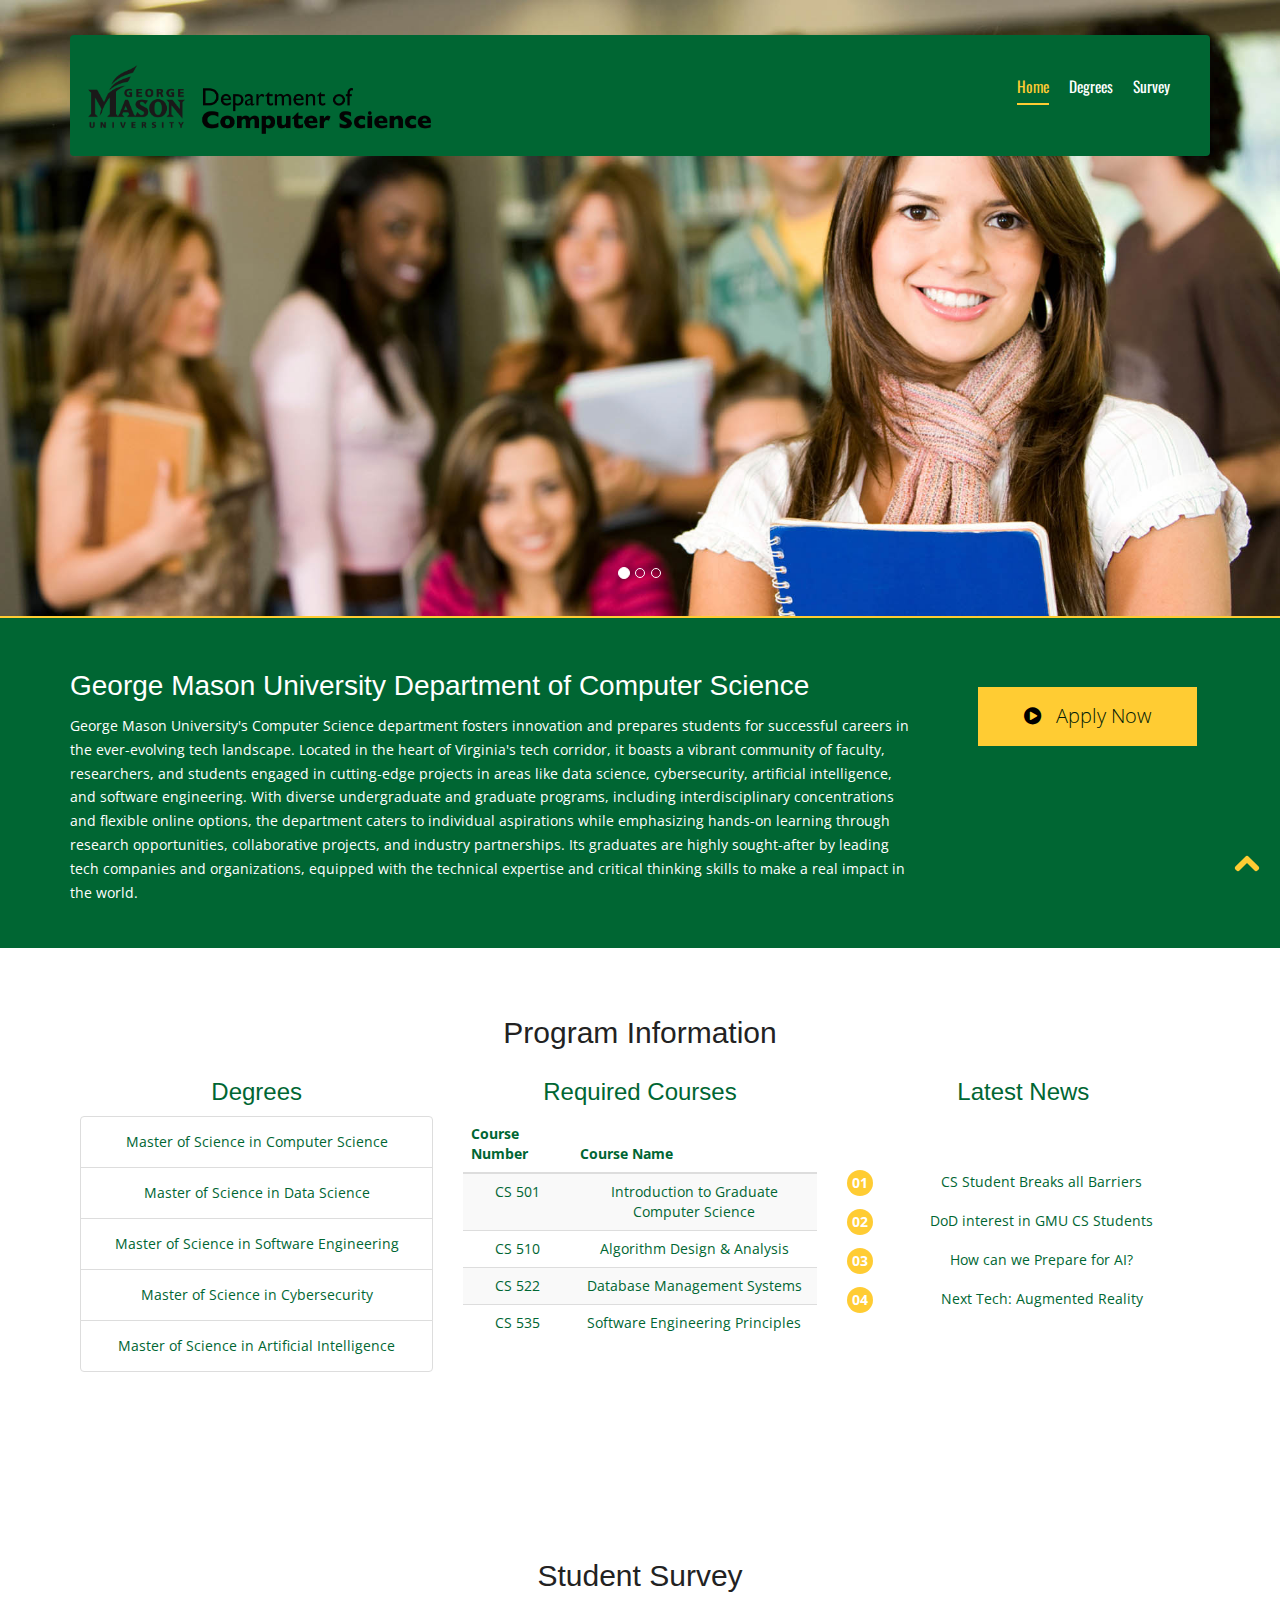
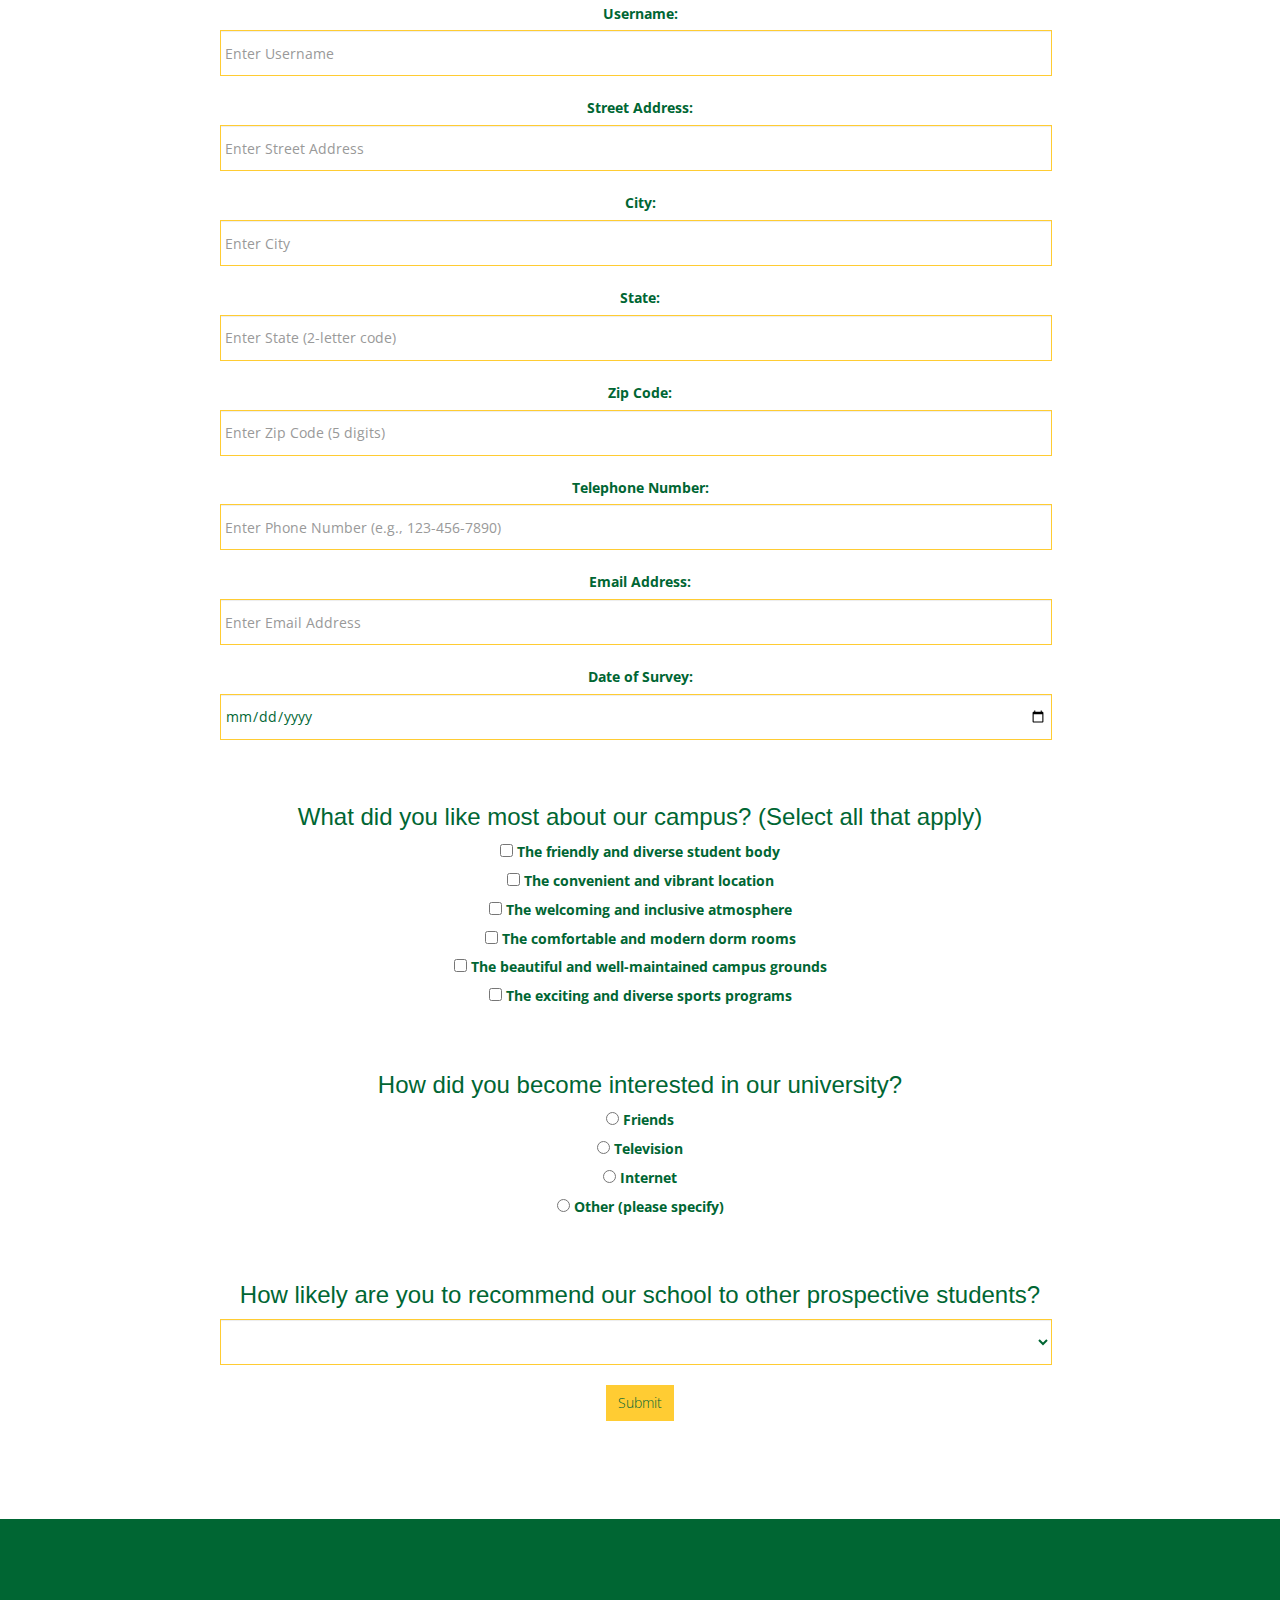
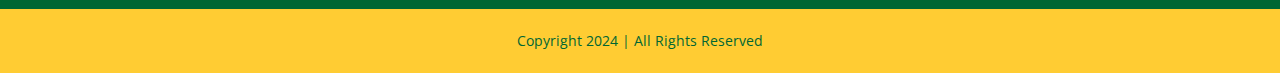
<file: HW1/Part 2/index.html>
<!doctype html>
<html lang="en-gb" class="no-js">
<head>
<meta charset="utf-8">
<meta name="viewport" content="width=device-width, initial-scale=1, maximum-scale=1">
<title>George Mason University</title>

<link rel="stylesheet" href="css/bootstrap.min.css" />
<link rel="stylesheet" type="text/css" href="css/isotope.css" media="screen" />
<link rel="stylesheet" href="js/fancybox/jquery.fancybox.css" type="text/css" media="screen" />
<link href="css/animate.css" rel="stylesheet" media="screen">
<!-- Owl Carousel Assets -->
<link href="js/owl-carousel/owl.carousel.css" rel="stylesheet">
<link rel="stylesheet" href="css/styles.css" />
<!-- Font Awesome -->
<link href="font/css/font-awesome.min.css" rel="stylesheet">
</head>

<body>
<header class="header">
  <div class="container">
    <nav class="navbar navbar-inverse" role="navigation">
      <div class="navbar-header">
        <button type="button" id="nav-toggle" class="navbar-toggle" data-toggle="collapse" data-target="#main-nav"> <span class="sr-only">Toggle navigation</span> <span class="icon-bar"></span> <span class="icon-bar"></span> <span class="icon-bar"></span> </button>
        <a href="#" class="navbar-brand scroll-top logo  animated bounceInLeft"><b><i><img src="images/logo.png"; width="350"; height="500" /></i></b></a> </div>
      <!--/.navbar-header-->
      <div id="main-nav" class="collapse navbar-collapse">
        <ul class="nav navbar-nav" id="mainNav">
          <li class="active" id="firstLink"><a href="#home" class="scroll-link">Home</a></li>
          <li><a href="#Degrees" class="scroll-link">Degrees</a></li>
          <li><a href="#Survey" class="scroll-link">Survey</a></li>
        </ul>
      </div>
      <!--/.navbar-collapse--> 
    </nav>
    <!--/.navbar--> 
  </div>
  <!--/.container--> 
</header>
<!--/.header-->
<div id="#top"></div>
<section id="home">
  <div class="banner-container"> 
  	<div id="carousel" class="carousel slide carousel-fade" data-ride="carousel">
  <ol class="carousel-indicators">
    <li data-target="#carousel" data-slide-to="0" class="active"></li>
    <li data-target="#carousel" data-slide-to="1"></li>
    <li data-target="#carousel" data-slide-to="2"></li>
  </ol>
  <!-- Carousel items -->
  <div class="carousel-inner">
    <div class="active item"><img src="images/banner-bg.jpg" alt="banner" /></div>
    <div class="item"><img src="images/banner-bg2.jpg" alt="banner" /></div>
    <div class="item"><img src="images/banner-bg3.jpg" alt="banner" /></div>
  </div>
  <!-- Carousel nav -->
  <a class="carousel-control left" href="#carousel" data-slide="prev">&lsaquo;</a>
  <a class="carousel-control right" href="#carousel" data-slide="next">&rsaquo;</a>
</div>
	
  </div>  
  
  <div class="container hero-text2">        
		<div class="col-md-9">
		<h2>George Mason University Department of Computer Science</h1>
			<p>
        George Mason University's Computer Science department fosters innovation and prepares students for successful careers in the ever-evolving tech landscape. Located in the heart of Virginia's tech corridor, it boasts a vibrant community of faculty, researchers, and students engaged in cutting-edge projects in areas like data science, cybersecurity, artificial intelligence, and software engineering. With diverse undergraduate and graduate programs, including interdisciplinary concentrations and flexible online options, the department caters to individual aspirations while emphasizing hands-on learning through research opportunities, collaborative projects, and industry partnerships. Its graduates are highly sought-after by leading tech companies and organizations, equipped with the technical expertise and critical thinking skills to make a real impact in the world.</p>   
		</div>  
		<div class="col-md-3">
			<a class="btn btn-apply" href="#"><i class="fa fa-play-circle"></i>Apply Now</a>  
		</div>
  </div>
</section>

<section id="Degrees" class="page-section page">
  <div class="container">
    <div class="heading text-center"> 
      <h2>Program Information</h2>
      <!-- Heading -->
    <div class="row dataTxt">	
						<div class="col-md-4 col-sm-6">
							<h3>Degrees</h3>
              <ul class="list-group">
                <li class="list-group-item">Master of Science in Computer Science</li>
                <li class="list-group-item">Master of Science in Data Science</li>
                <li class="list-group-item">Master of Science in Software Engineering</li>
                <li class="list-group-item">Master of Science in Cybersecurity</li>
                <li class="list-group-item">Master of Science in Artificial Intelligence</li>
                </ul>
							<br>
						</div>
						
						<div class="col-md-4 col-sm-6">
							
              <h3 class="mt-3">Required Courses</h3>
              <table class="table table-striped">
                <thead>
                  <tr>
                    <th scope="col">Course Number</th>
                    <th scope="col">Course Name</th>
                  </tr>
                </thead>
                <tbody>
                  <tr>
                    <td>CS 501</td>
                    <td>Introduction to Graduate Computer Science</td>
                  </tr>
                  <tr>
                    <td>CS 510</td>
                    <td>Algorithm Design & Analysis</td>
                  </tr>
                  <tr>
                    <td>CS 522</td>
                    <td>Database Management Systems</td>
                  </tr>
                  <tr>
                    <td>CS 535</td>
                    <td>Software Engineering Principles</td>
                  </tr>
                  </tbody>
              </table>
							</div>
						
						<div class="col-md-4 col-sm-6">
							
							<h3>Latest News</h3>
                            <ul  class="list3">
                              <br></br>
								<li>CS Student Breaks all Barriers</li>
								<li>DoD interest in GMU CS Students</li>
								<li>How can we Prepare for AI?</li>
								<li>Next Tech: Augmented Reality</li> 
							</ul>        
							</div>
					</div>
  </div>
</section>

<section id="Survey" class="page-section page">
  <div class="container">
    <div class="heading text-center">
      <h2>Student Survey</h2>
  <form>
    <div class="form-group">
      <label for="username">Username:</label>
      <input type="text" class="form-control" id="username" placeholder="Enter Username" required>
    </div>
    <div class="form-group">
      <label for="address">Street Address:</label>
      <input type="text" class="form-control" id="address" placeholder="Enter Street Address">
    </div>
    <div class="form-group">
      <label for="city">City:</label>
      <input type="text" class="form-control" id="city" placeholder="Enter City">
    </div>
    <div class="form-group">
      <label for="state">State:</label>
      <input type="text" class="form-control" id="state" placeholder="Enter State (2-letter code)">
    </div>
    <div class="form-group">
      <label for="zip">Zip Code:</label>
      <input type="text" class="form-control" id="zip" placeholder="Enter Zip Code (5 digits)">
    </div>
    <div class="form-group">
      <label for="phone">Telephone Number:</label>
      <input type="tel" class="form-control" id="phone" placeholder="Enter Phone Number (e.g., 123-456-7890)">
    </div>
    <div class="form-group">
      <label for="email">Email Address:</label>
      <input type="email" class="form-control" id="email" placeholder="Enter Email Address">
    </div>
    <div class="form-group">
      <label for="surveyDate">Date of Survey:</label>
      <input type="date" class="form-control" id="surveyDate">
    </div>
  </form>
  <br>
  <div class="form-group">
  <h3 class="mb-3">What did you like most about our campus? (Select all that apply)</h3>
<div class="form-check form-check-inline">
  <input class="form-check-input" type="checkbox" id="campus-students" value="students">
  <label class="form-check-label" for="campus-students">The friendly and diverse student body</label>
</div>
<div class="form-check form-check-inline">
  <input class="form-check-input" type="checkbox" id="campus-location" value="location">
  <label class="form-check-label" for="campus-location">The convenient and vibrant location</label>
</div>
<div class="form-check form-check-inline">
  <input class="form-check-input" type="checkbox" id="campus-atmosphere" value="atmosphere">
  <label class="form-check-label" for="campus-atmosphere">The welcoming and inclusive atmosphere</label>
</div>
<div class="form-check form-check-inline">
  <input class="form-check-input" type="checkbox" id="campus-dorm" value="dorm-rooms">
  <label class="form-check-label" for="campus-dorm">The comfortable and modern dorm rooms</label>
</div>
<div class="form-check form-check-inline">
  <input class="form-check-input" type="checkbox" id="campus-campus" value="campus">
  <label class="form-check-label" for="campus-campus">The beautiful and well-maintained campus grounds</label>
</div>
<div class="form-check form-check-inline">
  <input class="form-check-input" type="checkbox" id="campus-sports" value="sports">
  <label class="form-check-label" for="campus-sports">The exciting and diverse sports programs</label>
</div>
  </div>
<br>
  <div class="form-group">
    <h3 class="mb-3">How did you become interested in our university?</h3>
    <div class="form-check">
      <input class="form-check-input" type="radio" name="interest" id="interest-friends" value="friends">
      <label class="form-check-label" for="interest-friends">Friends</label>
    </div>
    <div class="form-check">
      <input class="form-check-input" type="radio" name="interest" id="interest-television" value="television">
      <label class="form-check-label" for="interest-television">Television</label>
    </div>
    <div class="form-check">
      <input class="form-check-input" type="radio" name="interest" id="interest-internet" value="internet">
      <label class="form-check-label" for="interest-internet">Internet</label>
    </div>
    <div class="form-check">
      <input class="form-check-input" type="radio" name="interest" id="interest-other" value="other">
      <label class="form-check-label" for="interest-other">Other (please specify)</label>
    </div>
  </div>
  <br>
  <div class="form-group">
    <h3 class="mb-3">How likely are you to recommend our school to other prospective students?</h3>
    <select class="form-control" id="recommendation">
      <option value="1">Very Likely</option>
      <option value="2">Likely</option>
      <option value="3">Unlikely</option>
    </select>
  </div>
  <button type="submit" class="btn btn-primary">Submit</button>
</section>
<br>
<footer>
    
</footer>
<!--/.page-section-->
<section class="copyright">
  <div class="container">
    <div class="row">
      <div class="col-sm-12 text-center"> Copyright 2024 | All Rights Reserved </div>
    </div>
    <!-- / .row --> 
  </div>
</section>
<a href="#top" class="topHome"><i class="fa fa-chevron-up fa-2x"></i></a> 

<!--[if lte IE 8]><script src="//ajax.googleapis.com/ajax/libs/jquery/1.11.0/jquery.min.js"></script><![endif]--> 
<script src="js/modernizr-latest.js"></script> 
<script src="js/jquery-1.8.2.min.js" type="text/javascript"></script> 
<script src="js/bootstrap.min.js" type="text/javascript"></script> 
<script src="js/jquery.isotope.min.js" type="text/javascript"></script> 
<script src="js/fancybox/jquery.fancybox.pack.js" type="text/javascript"></script> 
<script src="js/jquery.nav.js" type="text/javascript"></script> 
<script src="js/jquery.fittext.js"></script> 
<script src="js/waypoints.js"></script> 
<script src="js/custom.js" type="text/javascript"></script> 
<script src="js/owl-carousel/owl.carousel.js"></script>
</body>
</html>
</file>
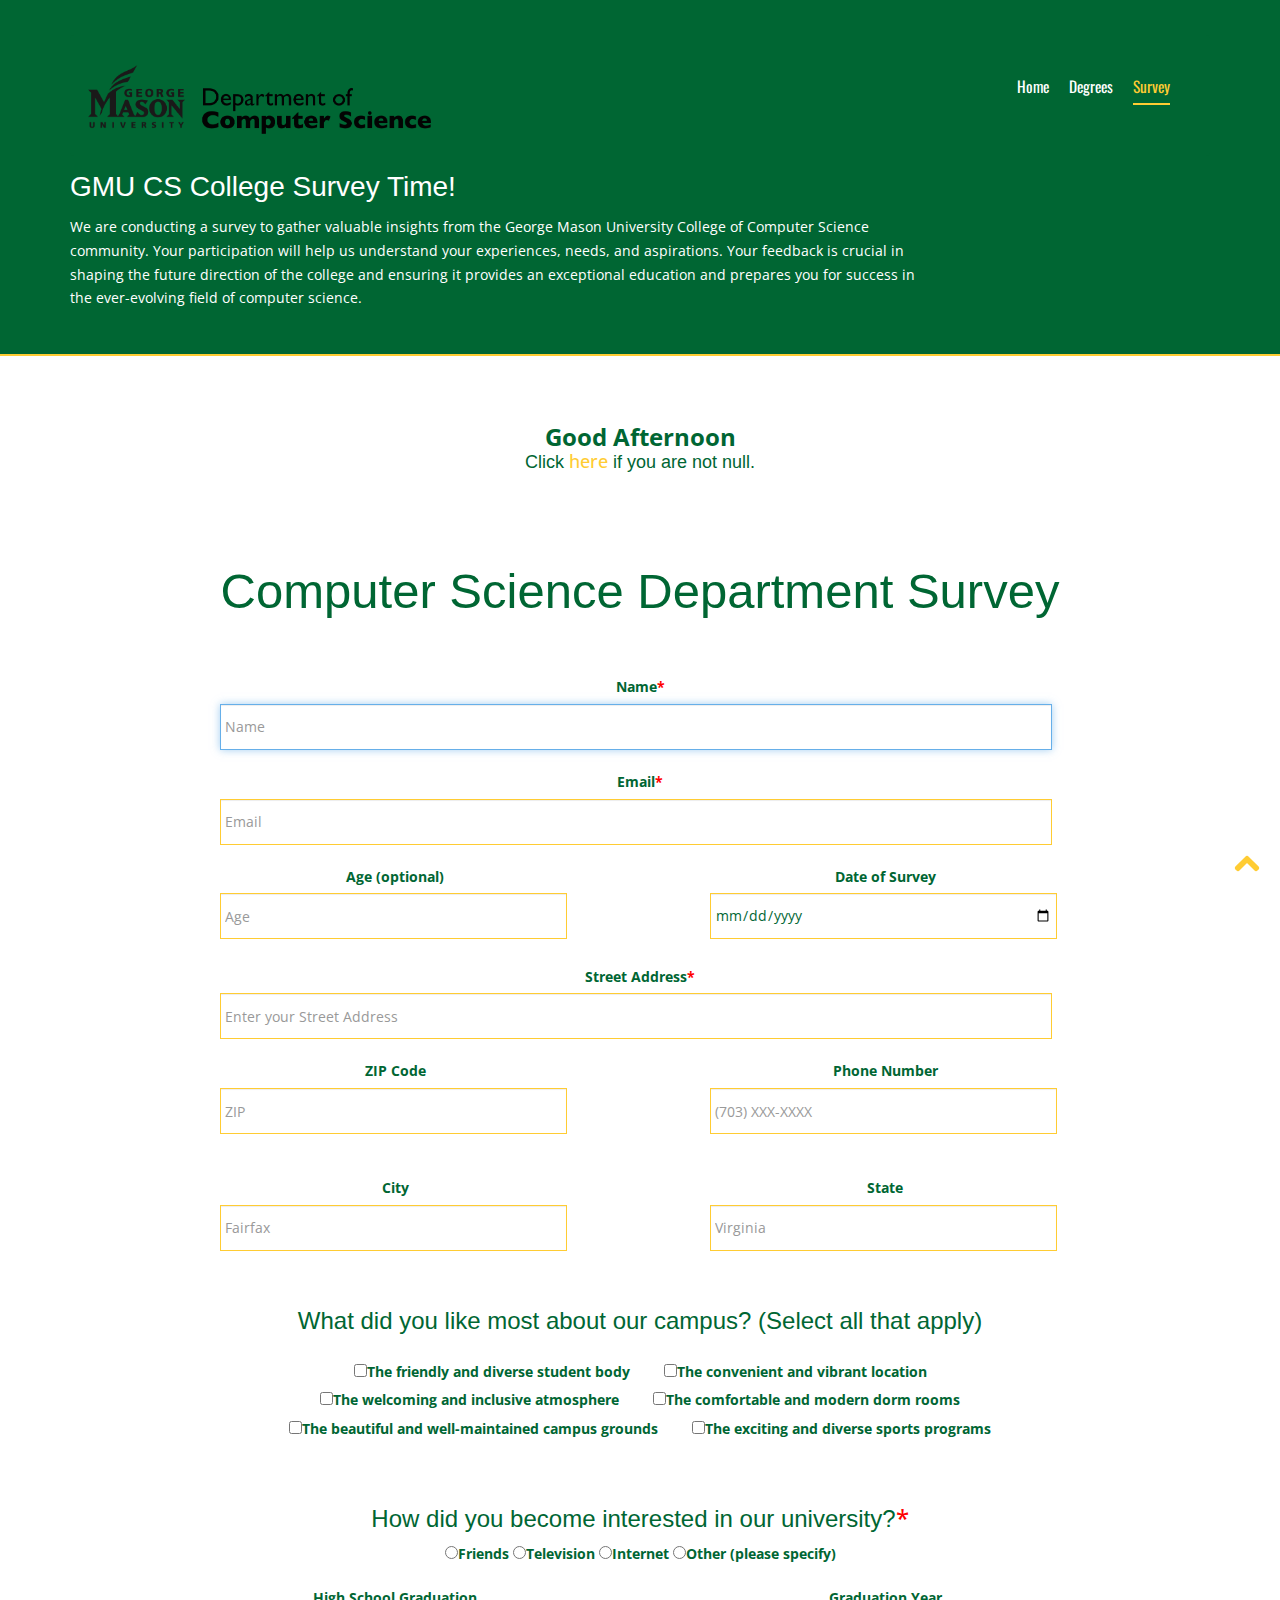
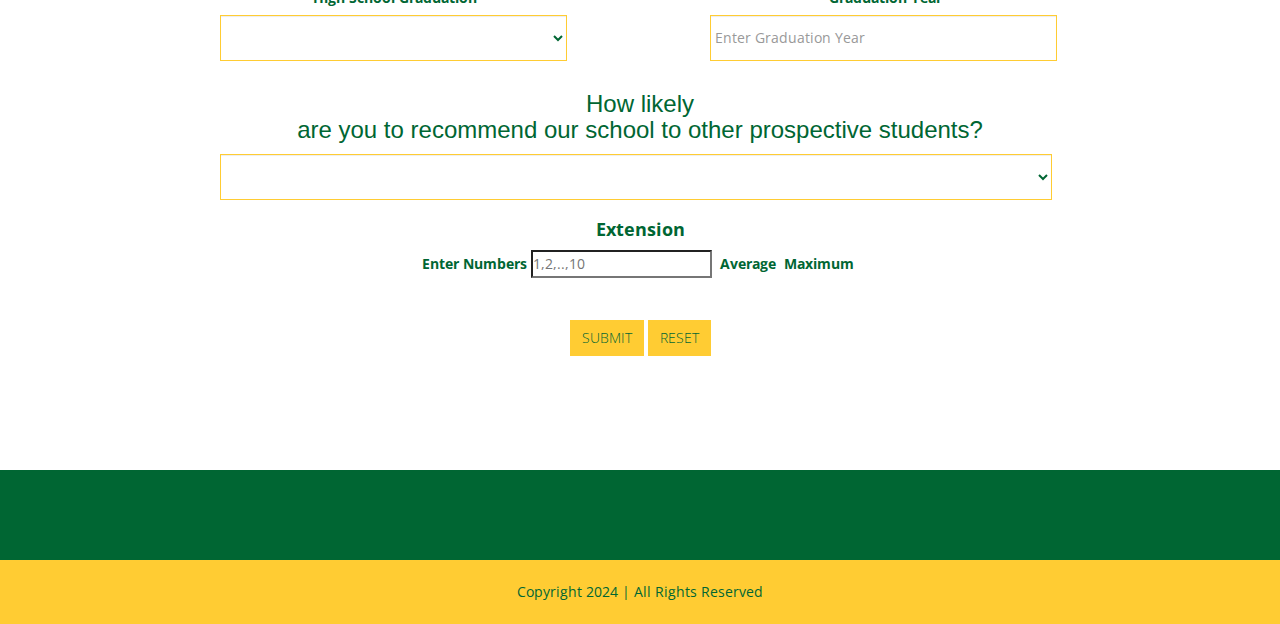
<file: HW2/survey2.html>
<!-- Kevin Leary -->
<!-- SWE 642 -->
<!-- HW2 -->

<!doctype html>
<html lang="en-gb" class="no-js">
<head>
<meta charset="utf-8">
<meta name="viewport" content="width=device-width, initial-scale=1, maximum-scale=1">
<title>George Mason University</title>

<link rel="stylesheet" href="css/bootstrap.min.css" />
<link rel="stylesheet" type="text/css" href="css/isotope.css" media="screen" />
<link rel="stylesheet" href="js/fancybox/jquery.fancybox.css" type="text/css" media="screen" />
<link href="css/animate.css" rel="stylesheet" media="screen">
<!-- Owl Carousel Assets -->
<link href="js/owl-carousel/owl.carousel.css" rel="stylesheet">
<link rel="stylesheet" href="css/styles.css" />
<!-- Font Awesome -->
<link href="font/css/font-awesome.min.css" rel="stylesheet">
<script src="script.js"></script>
</head>

<!-- Calls cookie() after page is loaded successfully-->
<body onload="cookie();">

    <header class="header">
        <div class="container">
          <nav class="navbar navbar-inverse" role="navigation">
            <div class="navbar-header">
              <button type="button" id="nav-toggle" class="navbar-toggle" data-toggle="collapse" data-target="#main-nav"> <span class="sr-only">Toggle navigation</span> <span class="icon-bar"></span> <span class="icon-bar"></span> <span class="icon-bar"></span> </button>
              <a href="#" class="navbar-brand scroll-top logo  animated bounceInLeft"><b><i><img src="images/logo.png"; width="350"; height="500" /></i></b></a> </div>
            <!--/.navbar-header-->
            <div id="main-nav" class="collapse navbar-collapse">
              <ul class="nav navbar-nav" id="mainNav">
                <li><a href="index.html" id="first-link" class="scroll-link">Home</a></li>
                <li><a href="index.html#Degrees" class="scroll-link">Degrees</a></li>
                <li class="active"><a href="#Survey" class="scroll-link">Survey</a></li>
              </ul>
            </div>
            <!--/.navbar-collapse--> 
          </nav>
          <!--/.navbar--> 
        </div>
        <!--/.container--> 
      </header>
      <div id="#top"></div>
      <section id="home">
        <div class="banner-container"> 
        <br><br><br><br><br>
        
        <div class="container hero-text2">        
              <div class="col-md-9">
              <h2>GMU CS College Survey Time!</h1>
                  <p>
                    We are conducting a survey to gather valuable insights from the George Mason University College of Computer Science community. Your participation will help us understand your experiences, needs, and aspirations. Your feedback is crucial in shaping the future direction of the college and ensuring it provides an exceptional education and prepares you for success in the ever-evolving field of computer science.</p>   
              </div>  
        </div>
      </section>

      <section id="Survey" class="page-section page">
        <div class="container">
          <div class="heading text-center">
              <!-- Cookie -->
            <h3 id="cookie"></h3>
            <h1>Computer Science Department Survey</h1>
            <br>

          <form id="survey-form" autocomplete="on">
            <div class="form-group">
                <label>Name<span style="color:red">*</span></label>
                <input id="username" type="text" class="form-control" placeholder="Name" autofocus required/>
            </div>

            <div class="form-group">
                <label>Email<span style="color:red">*</span></label>
                <input id="email" type="email" class="form-control" placeholder="Email" required/>
            </div>

            <div class="form-group" style="width: 350px; float: left; margin-left: 140px;">
                <label>Age (optional)</label>
                <input type="number" min="10" max="99" class="form-control" placeholder="Age"/>
            </div>

            <div class="form-group" style="width: 350px; float: right;  margin-right: 140px;">
                <label>Date of Survey</label>
                <input type="date" class="form-control"/>
            </div>

            <div class="form-group" style="margin-top: 120px;">
                <label>Street Address<span style="color:red">*</span></label>
                <input id="address" type="text" class="form-control" placeholder="Enter your Street Address" required/>
            </div>

            <div class="form-group" style="width: 350px; float: left; margin-left: 140px;">
                <label>ZIP Code</label>                 
                <!-- regEx is broken  -->
                <input id="zipcode" type="text" pattern="/(^\d{5}$)|(^\d{5}-\d{4}$)/" class="form-control" placeholder="ZIP" onblur="validateZip(this.value);"/>
            </div>

            <div class="form-group" style="width: 350px; float: right; margin-right: 140px;">
                <label>Phone Number</label>
                <input type="tel" class="form-control" placeholder="(703) XXX-XXXX"
                />
            </div>
            
            <!-- not sure what this does -->
            <div class="form-group" style="width: 100%; float: left; margin-bottom: -10px;">
                <p id="ziperror" style="margin-top:-20px"></p>
            </div>

            <div class="form-group" style="width: 350px; float: left; margin-bottom: -15px; margin-left: 140px;">
                <label>City</label>
                <input id="city" type = "text" placeholder = "Fairfax" class="form-control"/>
            </div>

            <div class="form-group" style="width: 350px; float: right; margin-bottom: -15px; margin-right: 140px;">
                <label>State</label>
                <input id="state" type = "text" placeholder = "Virginia" class="form-control"/>
            </div>
            <br>
            <div class="form-group" style="margin-top: 225px;">
                <!-- <label> What did you like most about our campus? (Select all that apply)<span style="color:red">*</span></label> -->
                <h3 class="mb-3">What did you like most about our campus? (Select all that apply)</h3>
                <div class="form-check form-check-inline">
                <label style="margin-top: 15px;">
                <input name="likes" type="checkbox" class="form-check-input"/>The friendly and diverse student body</label>
                <label >
                <input name="likes" type="checkbox" class="form-check-input" style="margin-left: 30px"/>The convenient and vibrant location</label>
                <label>
                <input name="likes" type="checkbox" class="form-check-input"/>The welcoming and inclusive atmosphere</label>
                <label>
                <input name="likes" type="checkbox" class="form-check-input" style="margin-left: 30px"/>The comfortable and modern dorm rooms</label>
                <label>
                <input name="likes" type="checkbox" class="form-check-input"/>The beautiful and well-maintained campus grounds</label>
                <label>
                <input name="likes" type="checkbox" class="form-check-input" style="margin-left: 30px"/>The exciting and diverse sports programs</label>
            </div>
            </div>
            <br>
            <div class="form-group">
                <h3 class="mb-3">How did you become interested in our university?<span style="color:red">*</span></h3>
                <label>
                <input name="source" type="radio" class="input-radio"/>Friends</label>
                <label>
                <input name="source" type="radio" class="input-radio"/>Television</label>
                <label>
                <input name="source" type="radio" class="input-radio"/>Internet</label>
                <label>
                <input name="source" type="radio" class="input-radio"/>Other (please specify)</label>
            </div>

            <div class="form-group" style="width: 350px; float: left; margin-left: 140px;">
                <label>High School Graduation</label>
                <select id="dropdown" class="form-control">
                <option disabled selected value>Select Graduation Month</option>
                <option>January</option>
                <option>February</option>
                <option>March</option>
                <option>April</option>
                <option>May</option>
                <option>June</option>
                <option>July</option>
                <option>August</option>
                <option>September</option>
                <option>October</option>
                <option>November</option>
                <option>December</option>
                </select>
            </div>
            <!-- All dropdowns are broken right now -->
            <div class="form-group" style="width: 350px; float: right; margin-right: 140px;">
                <label>Graduation Year</label>
                <input type="number" class="form-control" min="1980" max="2099" placeholder="Enter Graduation Year"/>
            </div>

            <div class="form-group" style="margin-top: 120px;">
                <h3 class="mb-3">How likely are you to recommend our school to other prospective students?</h3>
                <select id="dropdown" class="form-control">
                <option disabled selected value>Select an option</option>
                <option>Very Likely</option>
                <option>Likely</option>
                <option>Unlikely</option>
                </select>
            </div>

            <div class="form-group">
                <h4><b>Extension</b></h4>
                <label>Enter Numbers</label>
                <input id="data" type="text" onblur="calc(this.value);" placeholder="1,2,..,10"/>
                <label id="data-error"></label>
                <label>Average</label>
                <label id="average"></label>
                <label>Maximum</label>
                <label id="maximum"></label>
            </div>
            <br>
            <div class="form-group">
              <div class="container">
                <button type="submit" onclick="validateForm(event);" id="submit" class="btn btn-apply">SUBMIT</button>
                <button type="reset" id="reset" class="btn btn-apply">RESET</button>
            </div>
            </div>
          </form>
          </div>
      </section>
    <br>
<footer>
    
</footer>
<!--/.page-section-->
<section class="copyright">
  <div class="container">
    <div class="row">
      <div class="col-sm-12 text-center"> Copyright 2024 | All Rights Reserved </div>
    </div>
    <!-- / .row --> 
  </div>
</section>
<a href="#top" class="topHome"><i class="fa fa-chevron-up fa-2x"></i></a> 
</body>
</html>
</file>
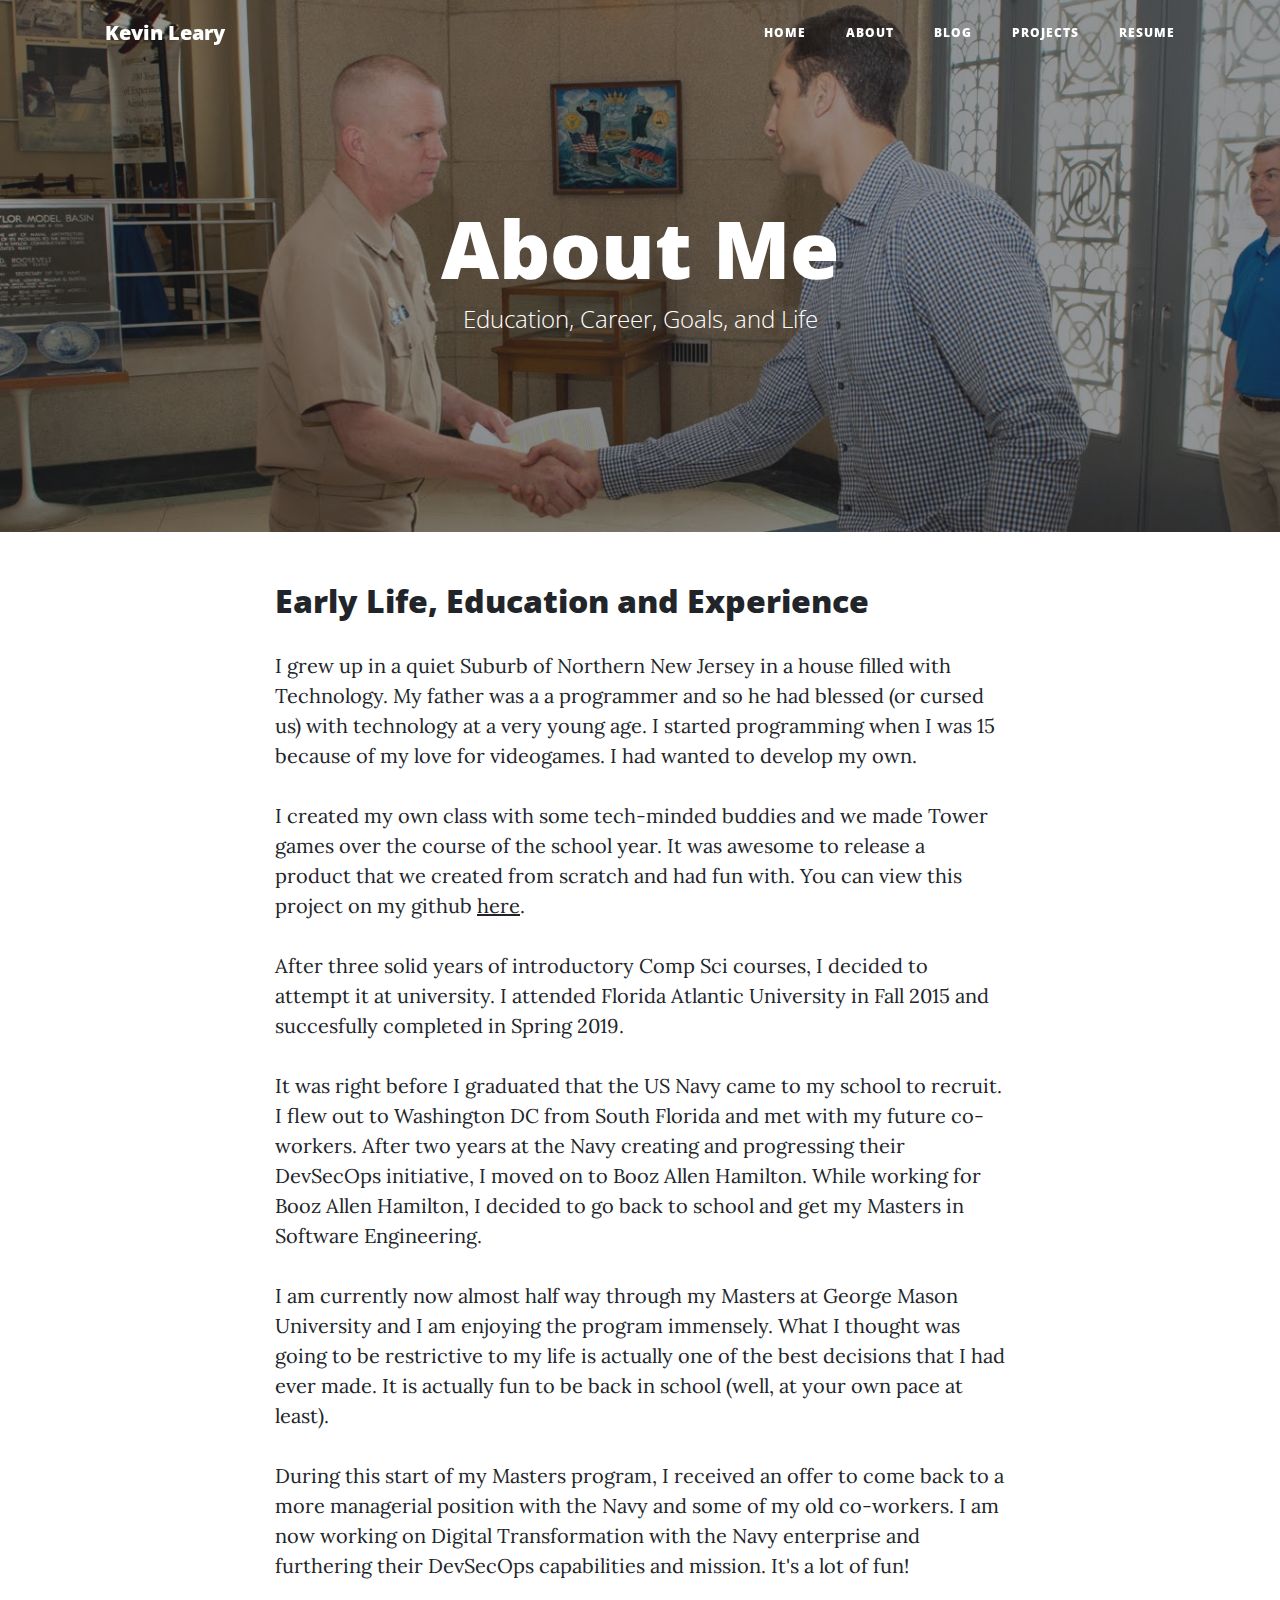
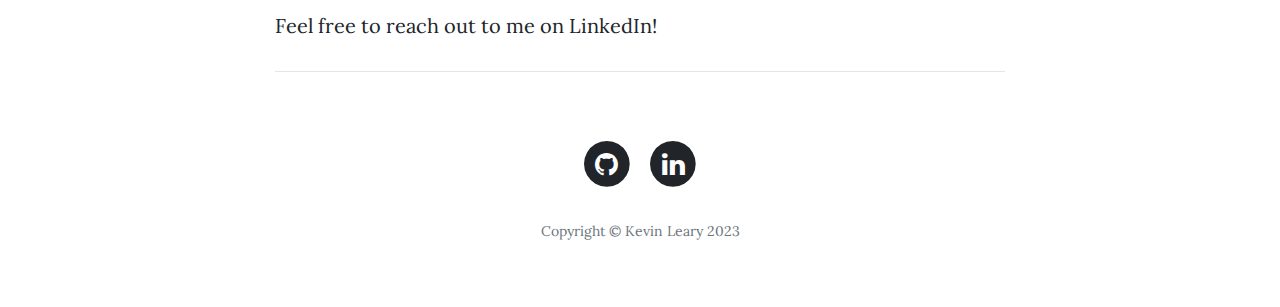
<file: HW1/Part 1/about.html>
<!DOCTYPE html>
<html lang="en">

  <head>

    <meta charset="utf-8">
    <meta name="viewport" content="width=device-width, initial-scale=1, shrink-to-fit=no">
    <meta name="description" content="">
    <meta name="author" content="">

    <title>Kevin Leary - About Me</title>

    <!-- Bootstrap core CSS -->
    <link href="vendor/bootstrap/css/bootstrap.min.css" rel="stylesheet">

    <!-- Custom fonts for this template -->
    <link href="vendor/font-awesome/css/font-awesome.min.css" rel="stylesheet" type="text/css">
    <link href='https://fonts.googleapis.com/css?family=Lora:400,700,400italic,700italic' rel='stylesheet' type='text/css'>
    <link href='https://fonts.googleapis.com/css?family=Open+Sans:300italic,400italic,600italic,700italic,800italic,400,300,600,700,800' rel='stylesheet' type='text/css'>

    <!-- Custom styles for this template -->
    <link href="css/clean-blog.min.css" rel="stylesheet">

    <!-- Favicon -->
    <link rel="icon" href="emoji.png">

  </head>

  <body>

    <!-- Navigation -->
    <nav class="navbar navbar-expand-lg navbar-light fixed-top" id="mainNav">
      <div class="container">
        <a class="navbar-brand" href="/">Kevin Leary</a>
        <button class="navbar-toggler navbar-toggler-right" type="button" data-toggle="collapse" data-target="#navbarResponsive" aria-controls="navbarResponsive" aria-expanded="false" aria-label="Toggle navigation">
          Menu
          <i class="fa fa-bars"></i>
        </button>
        <div class="collapse navbar-collapse" id="navbarResponsive">
          <ul class="navbar-nav ml-auto">
            <li class="nav-item">
              <a class="nav-link" href="/">Home</a>
            </li>
            <li class="nav-item">
              <a class="nav-link" href="about">About</a>
            </li>
            <li class="nav-item">
              <a class="nav-link" href="/blog">Blog</a>
            </li>
            <li class="nav-item">
              <a class="nav-link" href="/#projects">Projects</a>
            </li>
            <li class="nav-item">
              <a class="nav-link" href="./Kevin Leary.pdf">Resume</a>
            </li>
          </ul>
        </div>
      </div>
    </nav>

    <!-- Page Header -->
    <header class="masthead" style="background-image: url('img/handshake.jpg'); background-position-y: 15% ;">
        <div class="overlay"></div>
        <div class="container">
          <div class="row">
            <div class="col-lg-8 col-md-10 mx-auto">
              <div class="site-heading">
                <h1>About Me</h1>
                <span class="subheading">Education, Career, Goals, and Life</span>
              </div>
            </div>
          </div>
        </div>
    </header>

    <!-- About write up -->
    <div class="container">
      <div class="row">
        <div class="col-lg-8 col-md-10 mx-auto">
          <div class="post-preview">
              <h2 class="post-title">
                Early Life, Education and Experience
              </h2>
                <p class="post-subtitle">
                   I grew up in a quiet Suburb of Northern New Jersey in a house filled with Technology. 
                   My father was a a programmer and so he had blessed (or cursed us) with technology at a very young age.
                   I started programming when I was 15 because of my love for videogames. I had wanted to develop my own.
                   <br><br>I created my own class with some tech-minded buddies and we made Tower games over the course of the school year.
                   It was awesome to release a product that we created from scratch and had fun with. You can view this project on my github <a href="https://github.com/kevinleary/unity-option2">here</a>.
                   <br><br>After three solid years of introductory Comp Sci courses, I decided to attempt it at university.
                   I attended Florida Atlantic University in Fall 2015 and succesfully completed in Spring 2019. 
                   <br><br>It was right before I graduated that the US Navy came to my school to recruit. 
                   I flew out to Washington DC from South Florida and met with my future co-workers. 
                   After two years at the Navy creating and progressing their DevSecOps initiative, I moved on to Booz Allen Hamilton.
                   While working for Booz Allen Hamilton, I decided to go back to school and get my Masters in Software Engineering. 
                   <br><br>
                   I am currently now almost half way through my Masters at George Mason University and I am enjoying the program immensely.
                   What I thought was going to be restrictive to my life is actually one of the best decisions that I had ever made. It is 
                   actually fun to be back in school (well, at your own pace at least).
                   <br><br>
                   During this start of my Masters program, I received an offer to come back to a more managerial position with the Navy and some
                   of my old co-workers. I am now working on Digital Transformation with the Navy enterprise and furthering their DevSecOps capabilities
                   and mission. It's a lot of fun!
                   <br><br> 
                   Feel free to reach out to me on LinkedIn!
                </p>
              </a>
            </div>
          <hr>
        </div>
      </div>
    </div>

    <!-- Footer -->
    <footer>
      <div class="container">
        <div class="row">
          <div class="col-lg-8 col-md-10 mx-auto">
            <ul class="list-inline text-center">
              <li class="list-inline-item">
                <a href="https://github.com/kevinleary">
                  <span class="fa-stack fa-lg">
                    <i class="fa fa-circle fa-stack-2x"></i>
                    <i class="fa fa-github fa-stack-1x fa-inverse"></i>
                  </span>
                </a>
              </li>
              <li class="list-inline-item">
                <a href="https://www.linkedin.com/in/kevinnleary/">
                  <span class="fa-stack fa-lg">
                    <i class="fa fa-circle fa-stack-2x"></i>
                    <i class="fa fa-linkedin fa-stack-1x fa-inverse"></i>
                  </span>
                </a>
              </li>
            </ul>
            <p class="copyright text-muted">Copyright &copy; Kevin Leary 2023</p>
          </div>
        </div>
      </div>
    </footer>

    <!-- Bootstrap core JavaScript -->
    <script src="vendor/jquery/jquery.min.js"></script>
    <script src="vendor/bootstrap/js/bootstrap.bundle.min.js"></script>

    <!-- Custom scripts for this template -->
    <script src="js/clean-blog.min.js"></script>

  </body>

</html>
</file>
<file: b-school-free-education-html5-website-template/css/isotope.css>
/* Start: Recommended Isotope styles */

/**** Isotope Filtering ****/

.isotope-item {
  z-index: 2; 
padding: 5px;
background: #FFE4A9;
}

.isotope-hidden.isotope-item {
  pointer-events: none;
  z-index: 1;
}

/**** Isotope CSS3 transitions ****/

.isotope,
.isotope .isotope-item {
  -webkit-transition-duration: 0.8s;
     -moz-transition-duration: 0.8s;
      -ms-transition-duration: 0.8s;
       -o-transition-duration: 0.8s;
          transition-duration: 0.8s;
}

.isotope {
  -webkit-transition-property: height, width;
     -moz-transition-property: height, width;
      -ms-transition-property: height, width;
       -o-transition-property: height, width;
          transition-property: height, width;
}

.isotope .isotope-item {
  -webkit-transition-property: -webkit-transform, opacity;
     -moz-transition-property:    -moz-transform, opacity;
      -ms-transition-property:     -ms-transform, opacity;
       -o-transition-property:         top, left, opacity;
          transition-property:         transform, opacity;
}

/**** disabling Isotope CSS3 transitions ****/

.isotope.no-transition,
.isotope.no-transition .isotope-item,
.isotope .isotope-item.no-transition {
  -webkit-transition-duration: 0s;
     -moz-transition-duration: 0s;
      -ms-transition-duration: 0s;
       -o-transition-duration: 0s;
          transition-duration: 0s;
}

/* End: Recommended Isotope styles */



/* disable CSS transitions for containers with infinite scrolling*/
.isotope.infinite-scrolling {
  -webkit-transition: none;
     -moz-transition: none;
      -ms-transition: none;
       -o-transition: none;
          transition: none;
}



/**** Isotope styles ****/

/* required for containers to inherit vertical size from window */
/*html,
body {
  height: 100%;
}*/

#container {
  border: 1px solid #666;
  padding: 5px;
  margin-bottom: 20px;
}

.element {
  width: 110px;
  height: 110px;
  margin: 5px;
  float: left;
  overflow: hidden;
  position: relative;
  background: #888;
  color: #222;
  -webkit-border-top-right-radius: 1.2em;
      -moz-border-radius-topright: 1.2em;
          border-top-right-radius: 1.2em;
}

.element.alkali          { background: #F00; background: hsl(   0, 100%, 50%); }
.element.alkaline-earth  { background: #F80; background: hsl(  36, 100%, 50%); }
.element.lanthanoid      { background: #FF0; background: hsl(  72, 100%, 50%); }
.element.actinoid        { background: #0F0; background: hsl( 108, 100%, 50%); }
.element.transition      { background: #0F8; background: hsl( 144, 100%, 50%); }
.element.post-transition { background: #0FF; background: hsl( 180, 100%, 50%); }
.element.metalloid       { background: #08F; background: hsl( 216, 100%, 50%); }
.element.other.nonmetal  { background: #00F; background: hsl( 252, 100%, 50%); }
.element.halogen         { background: #F0F; background: hsl( 288, 100%, 50%); }
.element.noble-gas       { background: #F08; background: hsl( 324, 100%, 50%); }


.element * {
  position: absolute;
  margin: 0;
}

.element .symbol {
  left: 0.2em;
  top: 0.4em;
  font-size: 3.8em;
  line-height: 1.0em;
  color: #FFF;
}
.element.large .symbol {
  font-size: 4.5em;
}

.element.fake .symbol {
  color: #000;
}

.element .name {
  left: 0.5em;
  bottom: 1.6em;
  font-size: 1.05em;
}

.element .weight {
  font-size: 0.9em;
  left: 0.5em;
  bottom: 0.5em;
}

.element .number {
  font-size: 1.25em;
  font-weight: bold;
  color: hsla(0,0%,0%,.5);
  right: 0.5em;
  top: 0.5em;
}

.variable-sizes .element.width2 { width: 230px; }

.variable-sizes .element.height2 { height: 230px; }

.variable-sizes .element.width2.height2 {
  font-size: 2.0em;
}

.element.large,
.variable-sizes .element.large,
.variable-sizes .element.large.width2.height2 {
  font-size: 3.0em;
  width: 350px;
  height: 350px;
  z-index: 100;
}

.clickable .element:hover {
  cursor: pointer;
}

.clickable .element:hover h3 {
  text-shadow:
    0 0 10px white,
    0 0 10px white
  ;
}

.clickable .element:hover h2 {
  color: white;
}
</file>
<file: b-school-free-education-html5-website-template/css/styles.css>
/*
Author URI: http://webthemez.com/
Email: webthemez@gmail.com
*/

@import url(http://fonts.googleapis.com/css?family=Open+Sans:400,700,600);
@import url(http://fonts.googleapis.com/css?family=Oswald:400,700);
* {
	margin: 0;
	padding: 0;
	font-family: 'Open Sans', sans-serif;
}
body {
	height: 100%;
	font-family: 'Open Sans', sans-serif;
	font-size: 14px;
	line-height: 1.7;
	color: #666666;
	-webkit-font-smoothing: antialiased;
	-webkit-text-size-adjust: 100%;
	background: #fff;
	transition: all 0.3s linear;
	-webkit-transition: all 0.3s linear;
	-moz-transition: all 0.3s linear;
	-o-transition: all 0.3s linear;
}
::selection {
	color: #fff;
	background: #FFDF00;
}

::-moz-selection {
 color: #fff;
 background: #FFDF00;
}
p {
	color: #858585;
	margin: 0 0 1em !important;
}
h1, h2, h3, h4, h5, h6 {
	font-family:36px 'Open Sans', sans-serif;
}
.fitImage {
	max-width: 100%;
	vertical-align: middle;
	display: inline-block;
}
.animated {
	/* -webkit-animation-duration: 1s; */
	animation-duration: 1s;
	-webkit-animation-delay: 0s;
	animation-delay: 0s;
}
.mcbook {
	opacity: 0;
}
.show {
	opacity: 1;
}
.pDark p {
	color: #6D6D6D;
}
h6{
	font-size:14px;
}
.dataTxt ul li{
	list-style:none;
	line-height:30px;
}
.listArrow li{
background: url('../images/links-arrow.png') 0px 12px no-repeat;
padding-left:15px;
}
.progress {
height: 12px;
border-radius:0px;
}
.progress .progress-bar.progress-bar-red {
background: #F76E26;
}
.progress .progress-bar.progress-bar-green {
background: #51D4B6;
}
.progress .progress-bar.progress-bar-lblue {
background: #9FDE32;
}
.feature a {
display: inline-block;
font-size: 18px;
color: #fff;
background: #FFDF00;
margin-right: 20px;
width: 220px;
text-align: center;
line-height: 41px;
/* border-radius: 10px; */
}
#Features img{
	width:58px;
}
#Features .circle{
width:120px;
height:90px;
display:inline-block;
background: transparent; 
}
#Features .circle:hover { 
	transition: all 0.2s linear 0s;
	-webkit-transition: all 0.2s linear 0s;
	-moz-transition: all 0.2s linear 0s;
	-o-transition: all 0.2s linear 0s;
}
.pDark h3 {
	color: #BEBEBE;
}
.btn {
	color:#000;
	background: #FFDF00;
}
.btn:hover {
	 color:#444 !important;
	background:#E0C400;
}
 a:hover {
	
	 color:#E0C400 !important;
 }
.btn{
display: inline-block;
padding: 8px 12px;
	}
.btn, .form-control, .team-socials i {
	border-radius: 0px !important;
}
.form-group {
	margin: 0 auto;
	margin-bottom: 15px;
	width: 75%;
}
.form-control {
	border: none;
	padding: 22px 4px;
	outline: none;
	color: #5A5A5A;
	margin: 0;
	width: 210px;
	max-width: 100%;
	display: block;
	margin-bottom: 20px;
	background: #fff;
	font-size: inherit;
	border-radius: 0px !important;
	border: 1px solid #FEDE00;
	width: 99%;
}
.button-outline {
	-webkit-font-smoothing: antialiased;
	display: inline-block;
	vertical-align: middle;
	zoom: 1;
	color: #fff;
	padding: 10px 25px;
	border: 2px solid #fff;
	border-radius: 0px;
	font-size: 16px;
	font-weight: 400;
	background: rgba(255,255,255,0.15);
}
.button-outline:hover {
	color: #fff;
	background: rgba(255,255,255,0.35);
}
a {
	color: #FFDF00;
	text-decoration: none;
	text-shadow: none;
	-webkit-transition: all 0.2s linear;
	-moz-transition: all 0.2s linear;
	-ms-transition: all 0.2s linear;
	-o-transition: all 0.2s linear;
	transition: all 0.2s linear;
}
a:hover {
	color: #000;
	text-decoration: none;
}
.btn {
	border: 0px;
	border-radius: 0px;
}
.btn-primary {
	background: #FFDF00;
}
.form-control {
	border-radius: 0px;
}
.mrgn30 {
	margin: 30px 0;
}
.copyright {
	color: #000;
	background: #FFDF00;
	padding: 20px 0;
}
.copyright a{
color: #000;
}
.copyright a:hover{
color: #1E4D02 !important;
}
#top {
	position: relative;
}
.topHome {
	position: fixed;
	bottom: 20px;
	right: 20px;
	z-index: 5;
}
.topHome:hover{
color:#F89F9F;	
	}
/* Header 
----------------------------------------------*/
#section-top {
	background: #4E4E4E;
}
#section-top ul {
	margin: 0;
	padding: 0;
	list-style: none;
	float: right;
}
#section-top ul li {
	display: inline-block;
}
#section-top ul li a {
	border-radius: 2px;
	display: inline-block;
	height: 35px;
	line-height: 35px;
	width: 35px;
	text-align: center;
}
#section-top .region-top-first {
	float: right;
}
.header {
	position: fixed;
	width: 100%;
	background:transparent;
	z-index: 50;
	border-radius: 0;
	top: 35px;  
	
	transition: all 0.3s linear;
	-webkit-transition: all 0.3s linear;
	-moz-transition: all 0.3s linear;
	-o-transition: all 0.3s linear;
}
.addBg { 
	transition: all 0.3s linear;
	-webkit-transition: all 0.3s linear;
	-moz-transition: all 0.3s linear;
	-o-transition: all 0.3s linear;
	background:#000;
	top:0px;
}
.navbar-inverse {
	background: transparent;
}
.navbar-inverse .navbar-toggle {
	background-color: #FFDF00;
}
.navbar-inverse .navbar-toggle .icon-bar {
/*background-color: #FFDF00;*/
 
}
.navbar-inverse .navbar-toggle:hover, .navbar-inverse .navbar-toggle:focus {
	background: #FFDF00;
}
.navbar-inverse .navbar-nav > li > a:hover, .navbar-inverse .navbar-nav > li > a:focus {
	color: #fff;
}
.navbar-inverse .navbar-toggle:hover .icon-bar {
	background: #fff;
}
.navbar-toggle {
}
#home{ 
background: rgb(34, 34, 34);
}
.hero-text {
	color: #676e73;
	width: 83%;
	text-align: center;
	margin: 30% auto 24px auto;
	font-family: 'Oswald', sans-serif;
}
.hero-text p {
	font-family: 'Oswald', sans-serif;
	padding: 0;
	margin: 12px 8% 0;
	text-shadow: 0px 1px 2px rgba(0, 0, 0, .2);
}
/*.carousel-inner*/
#myCarousel {
	margin-top: 50px;
	border-bottom: 4px solid #FFDF00;
}
.carousel-inner > .item {
}
.carousel-caption {
	padding: 0px;
	bottom: 40%;
	display: block;
	height: 80px;
}
.carousel-caption h1 {
	font-size: 45px;
	padding: 10px 15px;
	background: rgba(128, 180, 33, 0.80);
	color: #FFFFFF;
	text-shadow: none;
	font-weight: bold;
	display: inline-block;
}
.carousel-caption h3 {
	font-size: 30px;
	color: #1C4604;
	font-weight: bold;
	text-shadow: #fff 1px 1px 1px;
}
.actionPanel {
	padding: 25px 0;
	background: #FFDF00;
}
.actionPanel h3 {
	margin: 0px;
}
.circle { 
	height: 90px;
	width: 90px;
	border-radius: 0px;
	color: #FFDF00;
	line-height: 90px !important;
}
#section-strapline {
	background: #86bd2e;
	line-height: 42px;
	clear: both;
}
/*----Nav ----*/
.header .navbar-brand {
	float: left;
	padding: 22px 15px;
	line-height: 18px;
}
.navbar-brand b {
	color: #FFDF00;
	font-family: 'Oswald', sans-serif;
	font-weight: 900;
}
.navbar-brand b i {
	color: #fff;
	font-style: normal;
}
.logo {
	font-size: 2.2em;
	text-shadow: none;
	margin: 8px 0 0 0;
}
.logo:hover {
	color: #5A5A5A;
}
.header .navbar {
	margin: 0;
background: rgba(0, 0, 0, 0.75);
border: 0;
padding: 0px 15px;
}
.hero-text2{
	padding:30px 0; 	
}
.hero-text2 h2{
	font-size: 28px;
	c
	line-height: 36px; 
	text-align: left
}
.hero-text2 .btn-apply{
margin-top: 39px;
margin-left: 30px;
padding: 15px 46px;
font-size: 20px;
color: #000;
}
.hero-text2 .btn-apply .fa{
padding-right: 15px;
color: #000;
}
.navbar-inverse .navbar-nav > li > a {
	color: #fff;
	font-size: 1.2em;
	line-height: normal;
	margin: 17px;
	padding: 6px 0px !important;
	border-radius: 5px;
	font-family: 'Oswald', sans-serif;
	font-weight: 400;
}
.navbar-inverse .navbar-nav > .active > a, .navbar-inverse .navbar-nav > .active > a:hover, .navbar-inverse .navbar-nav > .active > a:focus {
	color: #FFDF00;
	background: none;
	border-bottom: 2px solid #FFDF00;
	border-radius: 0px;
}
.navbar-inverse .navbar-nav > .active {
}
.navbar-nav > li:hover > a {
	color: #FFDF00;
}
.header .navbar-nav > li > a {
	padding: 25px 18px;
}
.page-section {
	width: 100%;
	height: auto;
	padding: 45px 0 30px;
}
.noPadd {
	padding: 0;
}
.page-section h1 {
	font-size: 3.5em;
	margin: 90px 0 30px;
	line-height: 1.2em;
}
.page-section h1 span {
	font-weight: 200;
}
.page-section h2 {
	color: #FFDF00;
}
.page-section p {
	font-size: 15px;
	line-height: 1.5em;
}
.darkBg {
	background: #000;
}
.darkBg .fa {
	color: #FFDF00;
}
/*--- Banner ----*/
.banner-container {
	width: 100%;
	padding: 0px;
	/*background: url("../images/banner-bg.jpg") no-repeat;*/
	background-size: cover;
	position: relative;
	border-bottom: 2px #FFDF00 solid;
}
.banner-container:before {
position: absolute;
width: 100%; 
z-index: 1; 
content: '';
height: inherit;
top: 75px;
bottom: 0px;
}
.banner-container > img {
	width: 100%;
}
.banner-content {
	position: absolute;
	z-index: 3;
	top: 0px;
	left: 0px;
	right: 0px;
}
.hero-text h1 {
color: #fff; 
line-height: 1.5em;
font-size: 28px !important;
margin: 37px 0 13px;
font-weight: bolder; 
background: rgba(0, 0, 0, 0.44);
width: 60%;
margin: 0 auto;
padding: 20px 0;
border: dashed 1px rgba(255, 255, 255, 0.6);
text-transform: uppercase;
}
.hero-text p {
	font-size: 1.6em;
	color: #fff;
	font-style: normal; 
	text-shadow: 1px 1px 1px #8F8F8F;
}
.arrow-link {
	display: inline-block;
	font-size: 32px; 
	height: 50px;
	line-height: 50px;
	overflow: hidden;
	text-align: center;
	vertical-align: top;
	width: 50px; 
}
a.arrow-link {
	color: #fff;
}
a.arrow-link i{
font-size:28px;
}
a.arrow-link:hover {
	color: #fff;
}
 
 
.hero-button {
	text-align: center;
	background: rgba(255, 255, 255, 0.36);
	border: 1px solid #fff;
	padding: 20px;
	display: inline-block;
	margin: 0 auto;
	clear: left;
	width: auto;
}
.hero-img {
	text-align: center;
	margin: 124px auto 24px auto;
}
.da-slider {
	margin: 0 auto !important;
}
.heading h2 {
	color: #222;
}
#contactUs .heading h2 { 
}
.sub-heading {
	padding: 15px 0;
}
.sub-heading h2 {
	font-size: 18px;
	margin: 15px 0 8px !important;
}
.sub-heading p {
	color: #5A5A5A;
}
.heading {
	padding: 3px 10px;
	padding-bottom: 15px;
	margin-bottom: 30px;
	display: block;
}
.heading p {
	font-size: 1.2em;
}
.pdingBtm30 {
	padding-bottom: 30px;
}
.da-arrows span:after {
	width: 25px;
	height: 37px;
}
.da-arrows span {
	position: absolute;
	top: 50%;
	height: 34px;
	width: 34px;
	border-radius: 60px;
	background: none;
}
.da-dots span {
	display: inline-block;
	position: relative;
	width: 16px;
	height: 16px;
	border-radius: 50%;
	background: rgba(255, 255, 255, 0.13);
	margin: 3px;
	cursor: pointer;
	box-shadow: 1px 1px 1px rgba(0,0,0,0.1) inset, 1px 1px 1px rgba(255,255,255,0.1);
	border: 2px solid #FFDF00;
}
img, video, iframe, embed, object {
	max-width: 100%;
	height: auto;
}
/* Features
    -------------------------------------------------*/
#aboutUs {
	background: #fff;
	padding-top: 35px;
	padding-bottom: 25px;
	overflow: hidden;
}
#aboutUs .feature {
	margin-top: 30px;
	margin-bottom: 54px;
}
#aboutUs .right {
	padding-left: 32px;
	float: right;
}
#aboutUs .left {
	padding-right: 32px;
	float: left;
}
#aboutUs h3 {
	font: 18px/34px;
	text-transform: uppercase;
	letter-spacing: 1px;
	color: #222;
}
.fluid-video-wrapper {
	margin-top: 18px;
}
#aboutUs .left {
	padding-right: 32px;
	float: left;
}
#aboutUs .right {
	float: right;
}
.row .area1 {
	width: 65%;
}
.row .area2 {
	width: 35%;
}
/* Services
    -------------------------------------------------*/
.grid .text-content {
	padding-left: 35%;
}
.grid .text-content {
	display: block;
	padding-left: 19%;
	padding-right: 8%;
}
.grid .grid-item {
}
.grid .text-content h5 {
	font-weight: bold;
}
.grid .grid-item .item-content {
	display: block;
	outline: none;
	text-decoration: none;
	padding: 20px 0;
}
.item-content .fa {
	position: absolute;
	color: #646464;
	font-size: 4.5em;
	top: 36px;
}
.box-item{
background: #EFEFEF;
}
.box-item p {
font-size: 15px;
line-height: 1.5em;
padding: 0px 12px 26px !important;
}
.box-item:before {
content: "";
width: 60px;
height: 60px;
background: yellow;
float: right;
position: absolute;
z-index: -1;
top: -3px;
right: 12px;
}
.box-item:after {
content: "";
width: 60px;
height: 60px;
background: yellow;
float: right;
position: absolute;
z-index: -1;
bottom: 12px;
left: 12px; 
}
ul.list3 {
counter-reset: li;
list-style: none outside none;
margin-bottom: 4em;
padding: 0;
}
ul.list3 li {
position: relative;
padding: 4px 0 5px 37px;
}
ul.list3 li:after {
content: counter(li, decimal-leading-zero);
counter-increment: li;
position: absolute;
left: 0px;
top: 50%;
margin-top: -13px;
font-weight: 700;
border-radius: 100%;
color: #fff;
width: 26px;
height: 26px;
background-color:#FEDE00;
text-align: center;
line-height: 26px;
}
/* Team
    ---------------------------------------------------*/
.team-member {
	margin-bottom: 15px;
}
.member-img {
	overflow: hidden; 
	padding: 5px;
	position:relative;
}
.member-img:before {
content: "";
width: 80px;
height: 80px;
background: yellow;
float: right;
position: absolute;
z-index: -1;
top: -5px;
right: 2px;
}
.member-img:after {
content: "";
width: 80px;
height: 80px;
background: yellow;
float: right;
position: absolute;
z-index: -1;
bottom: -5px;
left: 2px;
}
.team-member .member-img img {
	max-width: 250px;
	margin: 0 auto;
}
.team-member h4 {
	font-size: 19px;
	line-height: 32px;
	margin: 10px 0 0;
	text-align: center;
}
.team-member .pos {
	display: block;
	margin: 0;
	text-align: center;
}
.team-title{

}
.team-member .contact a {
	padding: 0 8px;
}
.team-socials {
	position:absolute;
	bottom:70px;
	left:0px;
	right:0px;
}
.team-socials a {
	background: white;
	padding: 7px 0;
	margin: 2px;
}
#contactUs, .parlex-back {
 background:#fff; 
 background-color: #fff !important;
}
#contactUs .btn {
	border-radius: 0px !important;
	background: #FFDF00;
}
.descrition {
	min-height: 90px; 
	padding: 5px 15px;
}
.team-member {
	padding-top: 5px;
}
.team-socials {
	margin: 15px 0;
	opacity: 0;
	text-align: center;
}
.team-member:hover .team-socials {
	opacity: 1;
	-webkit-transition: all 1s ease;
	-moz-transition: all 1s ease;
	-ms-transition: all 1s ease;
	-o-transition: all 1s ease;
	transition: all 1s ease;
}
.team-socials i {
	width: 35px;
	height: 35px;
	position: relative;
	display: inline-block;
	text-align: center;
	font-size: 18px;
}
/* --Portfolio----- */
#work {
 background:rgb(34, 34, 34);
}
#work h2 { 
color:#fff;
}
#work p { 
color:#fff;
}
#portfolio {
	width: 100%
}
#portfolio .filters {
	margin-bottom: 20px
}
#portfolio .filters li a {
	color: #999;
	font-weight: 600;
	text-transform: uppercase;
}
#portfolio .filters li a, #portfolio .filters li a:hover, #portfolio .filters li a:focus {
	color: #FFDF00;
}
#portfolio .filters li a.active {
	color:#fff !important;
border-bottom: solid #fff 1px;
}
#portfolio .items {
	margin-bottom: 0
}
#portfolio .items li {
	position: relative;
	float: left;
	width: 25%;
	overflow: hidden;
}
#portfolio .items li a img {
	width: 100%;
	-webkit-transition: all 0.3s ease-in-out;
	-moz-transition: all 0.3s ease-in-out;
	-o-transition: all 0.3s ease-in-out;
	transition: all 0.3s ease-in-out;
}
#portfolio .items li a .overlay {
	position: absolute;
	top: 0;
	left: 0;
	width: 100%;
	height: 100%;
	background-color: #000;
	background-color: rgba(0,0,0,0.6);
	-webkit-transition: all 0.3s ease-in-out;
	-moz-transition: all 0.3s ease-in-out;
	-o-transition: all 0.3s ease-in-out;
	transition: all 0.3s ease-in-out;
	opacity: 0;
}
#portfolio .items li a .overlay span {
	color: #FFF;
	position: absolute;
	height: 50px;
	top: 50%;
	left: 0px;
	right: 0px;
	margin-top: -25px;
	line-height: 50px;
}
#portfolio .items li a:hover .overlay {
	opacity: 1
}
#portfolio .items li a:hover img {
	-webkit-transform: scale(1.1);
	-moz-transform: scale(1.1);
	-ms-transform: scale(1.1);
	-o-transform: scale(1.1);
	transform: scale(1.1);
}
nav#filter {
	margin-bottom: 1.5em;
}
nav#filter li {
	display: inline-block;
	margin: 0 0 0 5px;
}
nav#filter a {
	padding: 4px 12px;
	line-height: 20px;
	border: 1px solid #FFDF00;
	text-decoration: none;
}
.current {
	background: #FFDF00;
	color: #fff;
} 
.page-section.intro {
	min-height: 600px;
}
.btn {
	font-weight: 200;
}
.btn-dark {
	background: #444;
	color: #fff;
}
.btn-dark:hover {
	background: #000;
	color: #fff;
}
.back-to-top {
	display: inline-block;
	clear: both;
	background: #fff;
	color: #333;
	padding: 0 10px 5px;
	margin: 20px 0 0;
	text-shadow: none;
}
.back-to-top:hover {
	background: #333;
	color: #fff;
	text-decoration: none;
}
hr {
	border-color: #ddd;
}
body {
	margin: 0;
	font-family: Arial, sans-serif;
}
#navigation {
	position: fixed;
	top: 0;
	right: 0;
	margin: 0;
	padding: 0;
	width: 200px;
	background: #ffffff;
	box-shadow: 0 10px 10px -10px #000000;
}
#navigation > li {
	margin: 0;
	padding: 0;
	list-style: none;
}
#navigation > li > a {
	margin: 1px;
	color: #000000;
	background: #cccccc;
	display: block;
	padding: 5px;
	text-decoration: none;
	transition: all 400ms;
}
#navigation > li > a.current,  #navigation > li:hover > a {
	background: #999999;
}
.pageSection {
	min-height: 600px;
	padding: 20px;
	background: #dddddd;
}
.pageSection:nth-child(odd) {
	background: #eeeeee;
}
.socialIcons li {
	list-style: none;
	display: inline;
	margin-right: 6px;
}
footer { 
	padding: 45px 0; 
}
.social a:hover {
	color: #000;
}
.social a {
	font-size: 32px;
	margin: 0 10px;
	color: #FFDF00;
}
.contact ul li {
	margin-bottom: 10px;
}
.contact ul li i {
	margin-right: 15px;
}
/*Clients*/
.clients #owl-demo .item {
	background: none;
}
.clients .helper {
	display: inline-block;
	height: 100%;
	vertical-align: middle;
}
.clients .helper img {
	vertical-align: middle;
	max-height: 70px;
	max-width: 80%;
}
.clients .helper:hover {
	cursor: e-resize;
}
.clients .customNavigation > a {
	font-size: 25px;
	cursor: pointer;
	margin: 0px 5px;
}
.portfolio-item img:hover {
	width: 110%;
	height: 110%;
}
footer{
	background: #0B0B0B;
}
footer h4{
font-size:24px;	
padding-bottom:12px;
}
footer .col ul {
margin: 0;
padding: 0;
list-style: none;
}
footer .col ul li, footer .col p {
font-size: 14px;
}
footer .col.col-social-icons i {
width: 40px;
height: 40px;
display: inline-block;
padding: 10px;
margin-right: 10px;
margin-bottom: 10px;
text-align: center;
font-size: 18px; 
color: #333;
border-radius: 0px; 
border: 1px solid #2D2D2D;
}
footer .col.col-social-icons i:hover{
color:#FFDF00;
}
footer input.form-control{
	padding: 18px 10px;
} 
.area1 a{
	margin-bottom:10px;
}
#Features{
padding:88px 0 25px;
}
.carousel-control{
	display:none;
}
/*---------------*/
/***** Bubba *****/
/*---------------*/
figure {
position: relative;
float: left;
overflow: hidden;
margin: 0px;
min-width: 100%;
max-width: 100%;
max-height: 360px;
width: 48%;
background: #3085a3;
text-align: center;
cursor: pointer;
}
figure figcaption, figure figcaption > a {
position: absolute;
top: 0;
left: 0;
width: 100%;
height: 100%;
}
figure figcaption {
padding: 2em;
color: #fff;
text-transform: uppercase;
font-size: 1.25em;
-webkit-backface-visibility: hidden;
backface-visibility: hidden;
}
figure.effect-bubba { 
}

figure.effect-bubba img {
	opacity: 0.7;
	-webkit-transition: opacity 0.35s;
	transition: opacity 0.35s;
}

figure.effect-bubba:hover img {
	opacity: 0.4;
}

figure.effect-bubba figcaption::before,
figure.effect-bubba figcaption::after {
	position: absolute;
	top: 30px;
	right: 30px;
	bottom: 30px;
	left: 30px;
	content: '';
	opacity: 0;
	-webkit-transition: opacity 0.35s, -webkit-transform 0.35s;
	transition: opacity 0.35s, transform 0.35s;
}

figure.effect-bubba figcaption::before {
	border-top: 1px solid #fff;
	border-bottom: 1px solid #fff;
	-webkit-transform: scale(0,1);
	transform: scale(0,1);
}

figure.effect-bubba figcaption::after {
	border-right: 1px solid #fff;
	border-left: 1px solid #fff;
	-webkit-transform: scale(1,0);
	transform: scale(1,0);
}

figure.effect-bubba h2 {
	font-size:20px;
	padding-top: 30%;
	color:#fff;
	-webkit-transition: -webkit-transform 0.35s;
	transition: transform 0.35s;
	-webkit-transform: translate3d(0,-20px,0);
	transform: translate3d(0,-20px,0);
	opacity: 0;
}

figure.effect-bubba a {
top: 30%;
	padding: 20px 2.5em;
	opacity: 0;
	-webkit-transition: opacity 0.35s, -webkit-transform 0.35s;
	transition: opacity 0.35s, transform 0.35s;
	-webkit-transform: translate3d(0,20px,0);
	transform: translate3d(0,20px,0);
color:#fff !important;
font-size:14px;
z-index:100;
} 
figure.effect-bubba:hover figcaption::before,
figure.effect-bubba:hover figcaption::after {
	opacity: 1;
	-webkit-transform: scale(1);
	transform: scale(1);
}

figure.effect-bubba:hover h2,
figure.effect-bubba:hover a {
	opacity: 1;
	-webkit-transform: translate3d(0,0,0);
	transform: translate3d(0,0,0);
}


  
 .carousel-inner .item {
      opacity: 0;
      transition-property: opacity;
    }

 .carousel-inner .active {
      opacity: 1;
    }

 .carousel-inner  .active.left,
 .carousel-inner .active.right {
      left: 0;
      opacity: 0;
      z-index: 1;
    }

 .carousel-inner .next.left,
 .carousel-inner .prev.right {
      opacity: 1;
    } 

 .carousel-inner .carousel-control {
    z-index: 2;
  } 


 
.carousel, 
.carousel-inner, 
.carousel-inner .item {
  height: 100%;
}

.item:nth-child(1) { 
}

.item:nth-child(2) { 
}

.item:nth-child(3) { 
}
 
@media (min-width: 768px) {
.header .navbar-brand {
	padding-left: 0;
}
.navbar-nav {
	float: right; 
} 
.navbar-inverse .navbar-nav > li > a {
color: #fff;
font-size: 1.1em;
padding: 6px 0px !important;
border-radius: 5px;
margin: 34px 10px;
} 

}
@media (min-width: 768px) and (max-width:880px){
.header .navbar-brand {
padding-left: 0;
width: 101%;
margin-left: -15px;
}	
}
@media (max-width: 768px) {
   
.navbar-inverse .navbar-nav > li > a { 
font-size: 1.1em;
padding: 6px 0px !important;
border-radius: 5px; 
margin: 34px 10px;
}
.navbar-toggle{
margin-top: 36px;
}
.banner-container {
	background-size: contain;
}
.row .six {
	width: auto;
}
.da-slide h2 {
	font-size: 28px;
}
.banner-content p {
	font-size: 1.2em;
	text-shadow: none;
}
.hero-img {
	display: none;
}
.da-slide p {
	width: 67%;
	top: 122px;
}
.team-member .member-img img {
	max-width: 100%;
}
.da-slider {
	height: 380px;
	width: 100%;
	min-width: initial;
	margin: 0px !important;
}
.header .navbar-nav > li > a {
	padding: 25px 12px;
}
.portfolio-item img {
	text-decoration: none;
	display: block;
	width: 330px;
	height: 228px;
	float: left;
	margin: 0 3px 3px 0;
	opacity: 1;
	-webkit-transform: scale(1, 1);
	-webkit-transition-timing-function: ease-out;
	-webkit-transition-duration: 250ms;
	-moz-transform: scale(1, 1);
	-moz-transition-timing-function: ease-out;
	-moz-transition-duration: 250ms;
}
.portfolio-item:hover .folio-info {
	top: 0px;
}
.portfolio-item .portfolio-desc .folio-info {
	padding: 0px;
}
.portfolio-item .portfolio-desc .folio-info h5 {
	font-size: 1em;
}
;
}

@media (max-width:760px) {
.header .navbar-nav > li > a {
	padding: 7px 12px;
	font-size: 14px;
}

.navbar-inverse .navbar-collapse, .navbar-inverse .navbar-form {
	border-color: #A8A8A8;
}
.row .area1, .row .area2 { 
display: block;
width: 100%;
}
.hero-text2 {
padding: 10px 0;
text-align: center;
}
.hero-text2 h3 {
font-size: 16px;
color: #777777;
line-height: 28px;
text-align: center;
}
#home{ 
background: rgb(34, 34, 34);
}
.carousel, .carousel-inner, .carousel-inner .item {
height: auto !important;
}
}

@media (max-width: 480px) {
.navbar-inverse .navbar-nav > li > a { 
font-size: 1.1em;
padding: 6px 0px !important;
border-radius: 5px;
margin: 3px 10px;
}
	.header .navbar-brand {
float: left;
padding: 22px 15px;
line-height: 18px;
width: 69%;
margin-left: -25px;
}
.page-section { 
padding: 22px 0 !important;
}
.banner-container {
	background-size: contain;
}
.banner-container > img {
	width: 100%;
	height: 240px;
}
.responsive-headline {
	font-size: 16px !important
}
.hero-text {
	margin-top: 29%;
}
.navbar {
	min-height: 69px;
}
.arrow-link {
	display: none;
}
.da-slide h2 {
	font-size: 22px;
	top: 7px;
	text-shadow: none;
}
.da-slide p {
	width: 65%;
	top: 42px;
	height: 50px;
}
#section-top ul li a {
	height: 28px;
	line-height: 28px;
	width: 26px;
}
.team-socials a {
	background: white;
	padding: 1px 0;
	margin: 2px;
}
.team-socials i {
	width: 19px;
	height: 19px;
	position: relative;
	display: inline-block;
	text-align: center;
	font-size: 16px;
}
.page-section {
	padding: 0px;
}
.page-section h1 {
	font-size: 3em;
}
.page-section h2 {
	font-size: 2em;
}
.page-section p {
	font-size: 1em;
	margin: 0 0 20px;
}
.portfolio-item .portfolio-desc .folio-info h5 {
	font-size: 11px;
} 
.featured {
-webkit-transform: scale(1) !important;
-ms-transform:scale(1) !important;
transform: scale(1) !important;
}
}

@media (max-width: 320px) {
.banner-container {
	background-size: contain;
}
.da-slider {
	height: 300px;
}
.da-slider {
	width: 100%;
	min-width: initial;
	position: relative;
	margin: 0 auto;
}
.da-dots {
	bottom: 2px;
}
.grid .text-content {
	padding-left: 29%;
	padding-right: 2%;
}
.portfolio-item:hover .folio-info {
	top: 0px;
}
.portfolio-item .portfolio-desc .folio-info h5 {
	text-transform: uppercase;
	text-align: center;
	font-weight: normal;
	font-size: 10px;
	margin: 10px 0 0 0;
}
nav#filter li {
	display: inline-block;
	margin: 0 0 23px 5px;
}
;
}
#owl-demo .item {
	background: #3fbf79;
	padding: 30px 0px;
	margin: 10px;
	color: #FFF;
	-webkit-border-radius: 3px;
	-moz-border-radius: 3px;
	border-radius: 3px;
	text-align: center;
}
.customNavigation {
	text-align: center;
}
.customNavigation a {
	-webkit-user-select: none;
	-khtml-user-select: none;
	-moz-user-select: none;
	-ms-user-select: none;
	user-select: none;
	-webkit-tap-highlight-color: rgba(0, 0, 0, 0);
}
.contact-parlex {
	padding-top: 0px;  
	background:#161616;
}
.parlex-back {
	padding: 30px 0; 
}
.form-group lable{
	color:#4a4a4a !important;
}
.parlex-back .heading p { 
}
#clients {
	background: #fff;
}
/*Price table*/
.flat .plan {
	border-radius: 0px;
	list-style: none;
	padding: 0 0 20px;
	margin: 0 0 15px;
	background: #fff;
	text-align: center;
	box-shadow: 0px 3px 3px rgba(0, 0, 0, 0.29) !important;
}
.flat .plan li {
	padding: 10px 15px;
	color: #ccc;
	border-top: 1px solid #f5f5f5;
	-webkit-transition: 300ms;
	transition: 300ms;
}
.flat .plan li.plan-price {
	border-top: 0;
}
.flat .plan li.plan-name {
	border-radius: 0;
	padding: 15px;
	font-size: 24px;
	line-height: 24px;
	color: #fff;
	background: #4E4E4E;
	margin-bottom: 30px;
	border-top: 0;
}
.flat .plan li > strong {
	color: #6B6B6B;
	font-weight: normal;
}
.flat .plan li.plan-action {
	margin-top: 10px;
	border-top: 0;
}
.flat .plan.featured {
	-webkit-transform: scale(1.1);
	-ms-transform: scale(1.1);
	transform: scale(1.1);
}
.flat .plan.featured:hover li.plan-name, .flat .plan:hover li.plan-name, .flat .plan.featured.plan-name {
	background: #FFDF00 !important;
}
.customNavigation {
	display: none;
}
#clients .heading {
	margin: 0px;
}
.isotope-item {
	margin: 0px;
	padding: 0px;
	box-sizing: border-box;
	opacity: 1;
}
.isotopeWrapper article {
	margin: 0px;
}
</file>
<file: HW2/css/isotope.css>
/* Start: Recommended Isotope styles */

/**** Isotope Filtering ****/

.isotope-item {
  z-index: 2; 
padding: 5px;
background: #FFE4A9;
}

.isotope-hidden.isotope-item {
  pointer-events: none;
  z-index: 1;
}

/**** Isotope CSS3 transitions ****/

.isotope,
.isotope .isotope-item {
  -webkit-transition-duration: 0.8s;
     -moz-transition-duration: 0.8s;
      -ms-transition-duration: 0.8s;
       -o-transition-duration: 0.8s;
          transition-duration: 0.8s;
}

.isotope {
  -webkit-transition-property: height, width;
     -moz-transition-property: height, width;
      -ms-transition-property: height, width;
       -o-transition-property: height, width;
          transition-property: height, width;
}

.isotope .isotope-item {
  -webkit-transition-property: -webkit-transform, opacity;
     -moz-transition-property:    -moz-transform, opacity;
      -ms-transition-property:     -ms-transform, opacity;
       -o-transition-property:         top, left, opacity;
          transition-property:         transform, opacity;
}

/**** disabling Isotope CSS3 transitions ****/

.isotope.no-transition,
.isotope.no-transition .isotope-item,
.isotope .isotope-item.no-transition {
  -webkit-transition-duration: 0s;
     -moz-transition-duration: 0s;
      -ms-transition-duration: 0s;
       -o-transition-duration: 0s;
          transition-duration: 0s;
}

/* End: Recommended Isotope styles */



/* disable CSS transitions for containers with infinite scrolling*/
.isotope.infinite-scrolling {
  -webkit-transition: none;
     -moz-transition: none;
      -ms-transition: none;
       -o-transition: none;
          transition: none;
}



/**** Isotope styles ****/

/* required for containers to inherit vertical size from window */
/*html,
body {
  height: 100%;
}*/

#container {
  border: 1px solid #666;
  padding: 5px;
  margin-bottom: 20px;
}

.element {
  width: 110px;
  height: 110px;
  margin: 5px;
  float: left;
  overflow: hidden;
  position: relative;
  background: #888;
  color: #222;
  -webkit-border-top-right-radius: 1.2em;
      -moz-border-radius-topright: 1.2em;
          border-top-right-radius: 1.2em;
}

.element.alkali          { background: #F00; background: hsl(   0, 100%, 50%); }
.element.alkaline-earth  { background: #F80; background: hsl(  36, 100%, 50%); }
.element.lanthanoid      { background: #FF0; background: hsl(  72, 100%, 50%); }
.element.actinoid        { background: #0F0; background: hsl( 108, 100%, 50%); }
.element.transition      { background: #0F8; background: hsl( 144, 100%, 50%); }
.element.post-transition { background: #0FF; background: hsl( 180, 100%, 50%); }
.element.metalloid       { background: #08F; background: hsl( 216, 100%, 50%); }
.element.other.nonmetal  { background: #00F; background: hsl( 252, 100%, 50%); }
.element.halogen         { background: #F0F; background: hsl( 288, 100%, 50%); }
.element.noble-gas       { background: #F08; background: hsl( 324, 100%, 50%); }


.element * {
  position: absolute;
  margin: 0;
}

.element .symbol {
  left: 0.2em;
  top: 0.4em;
  font-size: 3.8em;
  line-height: 1.0em;
  color: #FFF;
}
.element.large .symbol {
  font-size: 4.5em;
}

.element.fake .symbol {
  color: #000;
}

.element .name {
  left: 0.5em;
  bottom: 1.6em;
  font-size: 1.05em;
}

.element .weight {
  font-size: 0.9em;
  left: 0.5em;
  bottom: 0.5em;
}

.element .number {
  font-size: 1.25em;
  font-weight: bold;
  color: hsla(0,0%,0%,.5);
  right: 0.5em;
  top: 0.5em;
}

.variable-sizes .element.width2 { width: 230px; }

.variable-sizes .element.height2 { height: 230px; }

.variable-sizes .element.width2.height2 {
  font-size: 2.0em;
}

.element.large,
.variable-sizes .element.large,
.variable-sizes .element.large.width2.height2 {
  font-size: 3.0em;
  width: 350px;
  height: 350px;
  z-index: 100;
}

.clickable .element:hover {
  cursor: pointer;
}

.clickable .element:hover h3 {
  text-shadow:
    0 0 10px white,
    0 0 10px white
  ;
}

.clickable .element:hover h2 {
  color: white;
}
</file>
<file: HW2/css/styles.css>
@import url(http://fonts.googleapis.com/css?family=Open+Sans:400,700,600);
@import url(http://fonts.googleapis.com/css?family=Oswald:400,700);
* {
	margin: 0;
	padding: 0;
	font-family: 'Open Sans', sans-serif;
}
body {
	height: 100%;
	font-family: 'Open Sans', sans-serif;
	font-size: 14px;
	line-height: 1.7;
	color: #006633;
	-webkit-font-smoothing: antialiased;
	-webkit-text-size-adjust: 100%;
	background: #fff;
	transition: all 0.3s linear;
	-webkit-transition: all 0.3s linear;
	-moz-transition: all 0.3s linear;
	-o-transition: all 0.3s linear;
}
::selection {
	color: #fff;
	background: #FFCC33;
}

::-moz-selection {
 color: #fff;
 background: #FFCC33;
}
p {
	color: #FFFFFF;
	margin: 0 0 1em !important;
}
h1, h2, h3, h4, h5, h6 {
	font-family:36px 'Open Sans', sans-serif;
}
.fitImage {
	max-width: 100%;
	vertical-align: middle;
	display: inline-block;
}
.animated {
	/* -webkit-animation-duration: 1s; */
	animation-duration: 1s;
	-webkit-animation-delay: 0s;
	animation-delay: 0s;
}
.mcbook {
	opacity: 0;
}
.show {
	opacity: 1;
}
.pDark p {
	color: #6D6D6D;
}
h6{
	font-size:14px;
}
.dataTxt ul li{
	list-style:none;
	line-height:30px;
}
.listArrow li{
background: url('../images/links-arrow.png') 0px 12px no-repeat;
padding-left:15px;
}
.progress {
height: 12px;
border-radius:0px;
}
.progress .progress-bar.progress-bar-red {
background: #F76E26;
}
.progress .progress-bar.progress-bar-green {
background: #51D4B6;
}
.progress .progress-bar.progress-bar-lblue {
background: #9FDE32;
}
.feature a {
display: inline-block;
font-size: 18px;
color: #fff;
background: #FFCC33;
margin-right: 20px;
width: 220px;
text-align: center;
line-height: 41px;
/* border-radius: 10px; */
}
#Features img{
	width:58px;
}
#Features .circle{
width:120px;
height:90px;
display:inline-block;
background: transparent; 
}
#Features .circle:hover { 
	transition: all 0.2s linear 0s;
	-webkit-transition: all 0.2s linear 0s;
	-moz-transition: all 0.2s linear 0s;
	-o-transition: all 0.2s linear 0s;
}
.pDark h3 {
	color: #BEBEBE;
}
.btn {
	color:#006633;
	background: #FFCC33;
}
.btn:hover {
	 color:#444 !important;
	background:#E0C400;
}
 a:hover {
	
	 color:#E0C400 !important;
 }
.btn{
display: inline-block;
padding: 8px 12px;
	}
.btn, .form-control, .team-socials i {
	border-radius: 0px !important;
}
.form-group {
	margin: 0 auto;
	margin-bottom: 15px;
	width: 75%;
}
.form-control {
	border: none;
	padding: 22px 4px;
	outline: none;
	color: #006633;
	margin: 0;
	width: 210px;
	max-width: 100%;
	display: block;
	margin-bottom: 20px;
	background: #fff;
	font-size: inherit;
	border-radius: 0px !important;
	border: 1px solid #FFCC33;
	width: 99%;
}
.button-outline {
	-webkit-font-smoothing: antialiased;
	display: inline-block;
	vertical-align: middle;
	zoom: 1;
	color: #fff;
	padding: 10px 25px;
	border: 2px solid #fff;
	border-radius: 0px;
	font-size: 16px;
	font-weight: 400;
	background: rgba(255,255,255,0.15);
}
.button-outline:hover {
	color: #fff;
	background: rgba(255,255,255,0.35);
}
a {
	color: #FFCC33;
	text-decoration: none;
	text-shadow: none;
	-webkit-transition: all 0.2s linear;
	-moz-transition: all 0.2s linear;
	-ms-transition: all 0.2s linear;
	-o-transition: all 0.2s linear;
	transition: all 0.2s linear;
}
a:hover {
	color: #006633;
	text-decoration: none;
}
.btn {
	border: 0px;
	border-radius: 0px;
}
.btn-primary {
	background: #FFCC33;
}
.form-control {
	border-radius: 0px;
}
.mrgn30 {
	margin: 30px 0;
}
.copyright {
	color: #006633;
	background: #FFCC33;
	padding: 20px 0;
}
.copyright a{
color: #006633;
}
.copyright a:hover{
color: #006633 !important;
}
#top {
	position: relative;
}
.topHome {
	position: fixed;
	bottom: 20px;
	right: 20px;
	z-index: 5;
}
.topHome:hover{
color:#F89F9F;	
	}
/* Header 
----------------------------------------------*/
#section-top {
	background: #006633;
}
#section-top ul {
	margin: 0;
	padding: 0;
	list-style: none;
	float: right;
}
#section-top ul li {
	display: inline-block;
}
#section-top ul li a {
	border-radius: 2px;
	display: inline-block;
	height: 35px;
	line-height: 35px;
	width: 35px;
	text-align: center;
}
#section-top .region-top-first {
	float: right;
}
.header {
	position: fixed;
	width: 100%;
	background:transparent;
	z-index: 50;
	border-radius: 0;
	top: 35px;  
	
	transition: all 0.3s linear;
	-webkit-transition: all 0.3s linear;
	-moz-transition: all 0.3s linear;
	-o-transition: all 0.3s linear;
}
.addBg { 
	transition: all 0.3s linear;
	-webkit-transition: all 0.3s linear;
	-moz-transition: all 0.3s linear;
	-o-transition: all 0.3s linear;
	background:#006633;
	top:0px;
}
.navbar-inverse {
	background: transparent;
}
.navbar-inverse .navbar-toggle {
	background-color: #FFCC33;
}
.navbar-inverse .navbar-toggle .icon-bar {
/*background-color: #FFDF00;*/
 
}
.navbar-inverse .navbar-toggle:hover, .navbar-inverse .navbar-toggle:focus {
	background: #FFCC33;
}
.navbar-inverse .navbar-nav > li > a:hover, .navbar-inverse .navbar-nav > li > a:focus {
	color: #fff;
}
.navbar-inverse .navbar-toggle:hover .icon-bar {
	background: #fff;
}
.navbar-toggle {
}
#home{ 
background: #006633;
}
.hero-text {
	color: #000000;
	width: 83%;
	text-align: center;
	margin: 30% auto 24px auto;
	font-family: 'Oswald', sans-serif;
}
.hero-text p {
	font-family: 'Oswald', sans-serif;
	padding: 0;
	margin: 12px 8% 0;
	text-shadow: 0px 1px 2px #000000;
}
/*.carousel-inner*/
#myCarousel {
	margin-top: 50px;
	border-bottom: 4px solid #FFCC33;
}
.carousel-inner > .item {
}
.carousel-caption {
	padding: 0px;
	bottom: 40%;
	display: block;
	height: 80px;
}
.carousel-caption h1 {
	font-size: 45px;
	padding: 10px 15px;
	background: rgba(128, 180, 33, 0.80);
	color: #FFFFFF;
	text-shadow: none;
	font-weight: bold;
	display: inline-block;
}
.carousel-caption h3 {
	font-size: 30px;
	color: #000000;
	font-weight: bold;
	text-shadow: #fff 1px 1px 1px;
}
.actionPanel {
	padding: 25px 0;
	background: #FFCC33;
}
.actionPanel h3 {
	margin: 0px;
}
.circle { 
	height: 90px;
	width: 90px;
	border-radius: 0px;
	color: #FFCC33;
	line-height: 90px !important;
}
#section-strapline {
	background: #000000;
	line-height: 42px;
	clear: both;
}
/*----Nav ----*/
.header .navbar-brand {
	float: left;
	padding: 22px 15px;
	line-height: 18px;
}
.navbar-brand b {
	color: #FFCC33;
	font-family: 'Oswald', sans-serif;
	font-weight: 900;
}
.navbar-brand b i {
	color: #fff;
	font-style: normal;
}
.logo {
	font-size: 2.2em;
	text-shadow: none;
	margin: 8px 0 0 0;
}
.logo:hover {
	color: #5A5A5A;
}
.header .navbar {
	margin: 0;
background: #006633;
border: 0;
padding: 0px 15px;
}
.hero-text2{
	padding:30px 0; 	
}
.container.hero-text2 {
	background: #006633;
}
.hero-text2 h2{
	font-size: 28px;
	line-height: 36px; 
	text-align: left;
	color: #FFFFFF
}
.hero-text2 .btn-apply{
margin-top: 39px;
margin-left: 30px;
padding: 15px 46px;
font-size: 20px;
color: rgb(0, 26, 6);
}
.hero-text2 .btn-apply .fa{
padding-right: 15px;
color: #000;
}
.navbar-inverse .navbar-nav > li > a {
	color: #fff;
	font-size: 1.2em;
	line-height: normal;
	margin: 17px;
	padding: 6px 0px !important;
	border-radius: 5px;
	font-family: 'Oswald', sans-serif;
	font-weight: 400;
}
.navbar-inverse .navbar-nav > .active > a, .navbar-inverse .navbar-nav > .active > a:hover, .navbar-inverse .navbar-nav > .active > a:focus {
	color: #FFCC33;
	background: none;
	border-bottom: 2px solid #FFCC33;
	border-radius: 0px;
}
.navbar-inverse .navbar-nav > .active {
}
.navbar-nav > li:hover > a {
	color: #FFCC33;
}
.header .navbar-nav > li > a {
	padding: 25px 18px;
}
.page-section {
	width: 100%;
	height: auto;
	padding: 45px 0 30px;
}
.noPadd {
	padding: 0;
}
.page-section h1 {
	font-size: 3.5em;
	margin: 90px 0 30px;
	line-height: 1.2em;
}
.page-section h1 span {
	font-weight: 200;
}
.page-section h2 {
	color: #FFCC33;
}
.page-section p {
	font-size: 15px;
	line-height: 1.5em;
}
.darkBg {
	background: rgb(0, 12, 1);
}
.darkBg .fa {
	color: #FFCC33;
}
/*--- Banner ----*/
.banner-container {
	width: 100%;
	padding: 0px;
	/*background: url("../images/banner-bg.jpg") no-repeat;*/
	background-size: cover;
	position: relative;
	border-bottom: 2px #FFCC33 solid;
}
.banner-container:before {
position: absolute;
width: 100%; 
z-index: 1; 
content: '';
height: inherit;
top: 75px;
bottom: 0px;
}
.banner-container > img {
	width: 100%;
}
.banner-content {
	position: absolute;
	z-index: 3;
	top: 0px;
	left: 0px;
	right: 0px;
}
.hero-text h1 {
color: #fff; 
line-height: 1.5em;
font-size: 28px !important;
margin: 37px 0 13px;
font-weight: bolder; 
background: #006633;
width: 60%;
margin: 0 auto;
padding: 20px 0;
border: dashed 1px rgba(255, 255, 255, 0.6);
text-transform: uppercase;
}
.hero-text p {
	font-size: 1.6em;
	color: #fff;
	font-style: normal; 
	text-shadow: 1px 1px 1px #8F8F8F;
}
.arrow-link {
	display: inline-block;
	font-size: 32px; 
	height: 50px;
	line-height: 50px;
	overflow: auto;
	text-align: center;
	vertical-align: top;
	width: 50px; 
}
a.arrow-link {
	color: #fff;
}
a.arrow-link i{
font-size:28px;
}
a.arrow-link:hover {
	color: #fff;
}
 
 
.hero-button {
	text-align: center;
	background: rgba(255, 255, 255, 0.36);
	border: 1px solid #fff;
	padding: 20px;
	display: inline-block;
	margin: 0 auto;
	clear: left;
	width: auto;
}
.hero-img {
	text-align: center;
	margin: 124px auto 24px auto;
}
.da-slider {
	margin: 0 auto !important;
}
.heading h2 {
	color: #222;
}
#contactUs .heading h2 { 
}
.sub-heading {
	padding: 15px 0;
}
.sub-heading h2 {
	font-size: 18px;
	margin: 15px 0 8px !important;
}
.sub-heading p {
	color: #5A5A5A;
}
.heading {
	padding: 3px 10px;
	padding-bottom: 15px;
	margin-bottom: 30px;
	display: block;
}
.heading p {
	font-size: 1.2em;
}
.pdingBtm30 {
	padding-bottom: 30px;
}
.da-arrows span:after {
	width: 25px;
	height: 37px;
}
.da-arrows span {
	position: absolute;
	top: 50%;
	height: 34px;
	width: 34px;
	border-radius: 60px;
	background: none;
}
.da-dots span {
	display: inline-block;
	position: relative;
	width: 16px;
	height: 16px;
	border-radius: 50%;
	background: rgba(255, 255, 255, 0.13);
	margin: 3px;
	cursor: pointer;
	box-shadow: 1px 1px 1px #006633 inset, 1px 1px 1px rgba(255,255,255,0.1);
	border: 2px solid #FFCC33;
}
img, video, iframe, embed, object {
	max-width: 100%;
	height: auto;
}
/* Features
    -------------------------------------------------*/
#aboutUs {
	background: #fff;
	padding-top: 35px;
	padding-bottom: 25px;
	overflow: hidden;
}
#aboutUs .feature {
	margin-top: 30px;
	margin-bottom: 54px;
}
#aboutUs .right {
	padding-left: 32px;
	float: right;
}
#aboutUs .left {
	padding-right: 32px;
	float: left;
}
#aboutUs h3 {
	font: 18px/34px;
	text-transform: uppercase;
	letter-spacing: 1px;
	color: #006633;
}
.fluid-video-wrapper {
	margin-top: 18px;
}
#aboutUs .left {
	padding-right: 32px;
	float: left;
}
#aboutUs .right {
	float: right;
}
.row .area1 {
	width: 65%;
}
.row .area2 {
	width: 35%;
}
/* Services
    -------------------------------------------------*/
.grid .text-content {
	padding-left: 35%;
}
.grid .text-content {
	display: block;
	padding-left: 19%;
	padding-right: 8%;
}
.grid .grid-item {
}
.grid .text-content h5 {
	font-weight: bold;
}
.grid .grid-item .item-content {
	display: block;
	outline: none;
	text-decoration: none;
	padding: 20px 0;
}
.item-content .fa {
	position: absolute;
	color: #646464;
	font-size: 4.5em;
	top: 36px;
}
.box-item{
background: #EFEFEF;
}
.box-item p {
font-size: 15px;
line-height: 1.5em;
padding: 0px 12px 26px !important;
}
.box-item:before {
content: "";
width: 60px;
height: 60px;
background: #FFCC33;
float: right;
position: absolute;
z-index: -1;
top: -3px;
right: 12px;
}
.box-item:after {
content: "";
width: 60px;
height: 60px;
background:#FFCC33;
float: right;
position: absolute;
z-index: -1;
bottom: 12px;
left: 12px; 
}
ul.list3 {
counter-reset: li;
list-style: none outside none;
margin-bottom: 4em;
padding: 0;
}
ul.list3 li {
position: relative;
padding: 4px 0 5px 37px;
}
ul.list3 li:after {
content: counter(li, decimal-leading-zero);
counter-increment: li;
position: absolute;
left: 0px;
top: 50%;
margin-top: -13px;
font-weight: 700;
border-radius: 100%;
color: #fff;
width: 26px;
height: 26px;
background-color:#FFCC33;
text-align: center;
line-height: 26px;
}
/* Team
    ---------------------------------------------------*/
.team-member {
	margin-bottom: 15px;
}
.member-img {
	overflow: hidden; 
	padding: 5px;
	position:relative;
}
.member-img:before {
content: "";
width: 80px;
height: 80px;
background:#FFCC33;
float: right;
position: absolute;
z-index: -1;
top: -5px;
right: 2px;
}
.member-img:after {
content: "";
width: 80px;
height: 80px;
background:#FFCC33;
float: right;
position: absolute;
z-index: -1;
bottom: -5px;
left: 2px;
}
.team-member .member-img img {
	max-width: 250px;
	margin: 0 auto;
}
.team-member h4 {
	font-size: 19px;
	line-height: 32px;
	margin: 10px 0 0;
	text-align: center;
}
.team-member .pos {
	display: block;
	margin: 0;
	text-align: center;
}
.team-title{

}
.team-member .contact a {
	padding: 0 8px;
}
.team-socials {
	position:absolute;
	bottom:70px;
	left:0px;
	right:0px;
}
.team-socials a {
	background: white;
	padding: 7px 0;
	margin: 2px;
}
#contactUs, .parlex-back {
 background:#fff; 
 background-color: #fff !important;
}
#contactUs .btn {
	border-radius: 0px !important;
	background: #FFCC33;
}
.descrition {
	min-height: 90px; 
	padding: 5px 15px;
}
.team-member {
	padding-top: 5px;
}
.team-socials {
	margin: 15px 0;
	opacity: 0;
	text-align: center;
}
.team-member:hover .team-socials {
	opacity: 1;
	-webkit-transition: all 1s ease;
	-moz-transition: all 1s ease;
	-ms-transition: all 1s ease;
	-o-transition: all 1s ease;
	transition: all 1s ease;
}
.team-socials i {
	width: 35px;
	height: 35px;
	position: relative;
	display: inline-block;
	text-align: center;
	font-size: 18px;
}
/* --Portfolio----- */
#work {
 background:#006633;
}
#work h2 { 
color:#fff;
}
#work p { 
color:#fff;
}
#portfolio {
	width: 100%
}
#portfolio .filters {
	margin-bottom: 20px
}
#portfolio .filters li a {
	color: #999;
	font-weight: 600;
	text-transform: uppercase;
}
#portfolio .filters li a, #portfolio .filters li a:hover, #portfolio .filters li a:focus {
	color: #FFCC33;
}
#portfolio .filters li a.active {
	color:#fff !important;
border-bottom: solid #fff 1px;
}
#portfolio .items {
	margin-bottom: 0
}
#portfolio .items li {
	position: relative;
	float: left;
	width: 25%;
	overflow: auto;
}
#portfolio .items li a img {
	width: 100%;
	-webkit-transition: all 0.3s ease-in-out;
	-moz-transition: all 0.3s ease-in-out;
	-o-transition: all 0.3s ease-in-out;
	transition: all 0.3s ease-in-out;
}
#portfolio .items li a .overlay {
	position: absolute;
	top: 0;
	left: 0;
	width: 100%;
	height: 100%;
	background-color: #000;
	background-color: rgba(0,0,0,0.6);
	-webkit-transition: all 0.3s ease-in-out;
	-moz-transition: all 0.3s ease-in-out;
	-o-transition: all 0.3s ease-in-out;
	transition: all 0.3s ease-in-out;
	opacity: 0;
}
#portfolio .items li a .overlay span {
	color: #FFF;
	position: absolute;
	height: 50px;
	top: 50%;
	left: 0px;
	right: 0px;
	margin-top: -25px;
	line-height: 50px;
}
#portfolio .items li a:hover .overlay {
	opacity: 1
}
#portfolio .items li a:hover img {
	-webkit-transform: scale(1.1);
	-moz-transform: scale(1.1);
	-ms-transform: scale(1.1);
	-o-transform: scale(1.1);
	transform: scale(1.1);
}
nav#filter {
	margin-bottom: 1.5em;
}
nav#filter li {
	display: inline-block;
	margin: 0 0 0 5px;
}
nav#filter a {
	padding: 4px 12px;
	line-height: 20px;
	border: 1px solid #FFCC33;
	text-decoration: none;
}
.current {
	background: #FFCC33;
	color: #fff;
} 
.page-section.intro {
	min-height: 600px;
}
.btn {
	font-weight: 200;
}
.btn-dark {
	background: #444;
	color: #fff;
}
.btn-dark:hover {
	background: #000;
	color: #fff;
}
.back-to-top {
	display: inline-block;
	clear: both;
	background: #fff;
	color: #333;
	padding: 0 10px 5px;
	margin: 20px 0 0;
	text-shadow: none;
}
.back-to-top:hover {
	background: #333;
	color: #fff;
	text-decoration: none;
}
hr {
	border-color: #ddd;
}
body {
	margin: 0;
	font-family: Arial, sans-serif;
}
#navigation {
	position: fixed;
	top: 0;
	right: 0;
	margin: 0;
	padding: 0;
	width: 200px;
	background: #ffffff;
	box-shadow: 0 10px 10px -10px #000000;
}
#navigation > li {
	margin: 0;
	padding: 0;
	list-style: none;
}
#navigation > li > a {
	margin: 1px;
	color: #000000;
	background: #cccccc;
	display: block;
	padding: 5px;
	text-decoration: none;
	transition: all 400ms;
}
#navigation > li > a.current,  #navigation > li:hover > a {
	background: #999999;
}
.pageSection {
	min-height: 600px;
	padding: 20px;
	background: #dddddd;
}
.pageSection:nth-child(odd) {
	background: #eeeeee;
}
.socialIcons li {
	list-style: none;
	display: inline;
	margin-right: 6px;
}
footer { 
	padding: 45px 0; 
}
.social a:hover {
	color: #000;
}
.social a {
	font-size: 32px;
	margin: 0 10px;
	color: #FFCC33;
}
.contact ul li {
	margin-bottom: 10px;
}
.contact ul li i {
	margin-right: 15px;
}
/*Clients*/
.clients #owl-demo .item {
	background: none;
}
.clients .helper {
	display: inline-block;
	height: 100%;
	vertical-align: middle;
}
.clients .helper img {
	vertical-align: middle;
	max-height: 70px;
	max-width: 80%;
}
.clients .helper:hover {
	cursor: e-resize;
}
.clients .customNavigation > a {
	font-size: 25px;
	cursor: pointer;
	margin: 0px 5px;
}
.portfolio-item img:hover {
	width: 110%;
	height: 110%;
}
footer{
	background: #006633;
}
footer h4{
font-size:24px;	
padding-bottom:12px;
}
footer .col ul {
margin: 0;
padding: 0;
list-style: none;
}
footer .col ul li, footer .col p {
font-size: 14px;
}
footer .col.col-social-icons i {
width: 40px;
height: 40px;
display: inline-block;
padding: 10px;
margin-right: 10px;
margin-bottom: 10px;
text-align: center;
font-size: 18px; 
color: #333;
border-radius: 0px; 
border: 1px solid #2D2D2D;
}
footer .col.col-social-icons i:hover{
color:#FFCC33;
}
footer input.form-control{
	padding: 18px 10px;
} 
.area1 a{
	margin-bottom:10px;
}
#Features{
padding:88px 0 25px;
}
.carousel-control{
	display:none;
}
/*---------------*/
/***** Bubba *****/
/*---------------*/
figure {
position: relative;
float: left;
overflow: auto;
margin: 0px;
min-width: 100%;
max-width: 100%;
max-height: 360px;
width: 48%;
background: #3085a3;
text-align: center;
cursor: pointer;
}
figure figcaption, figure figcaption > a {
position: absolute;
top: 0;
left: 0;
width: 100%;
height: 100%;
}
figure figcaption {
padding: 2em;
color: #fff;
text-transform: uppercase;
font-size: 1.25em;
-webkit-backface-visibility: hidden;
backface-visibility: hidden;
}
figure.effect-bubba { 
}

figure.effect-bubba img {
	opacity: 0.7;
	-webkit-transition: opacity 0.35s;
	transition: opacity 0.35s;
}

figure.effect-bubba:hover img {
	opacity: 0.4;
}

figure.effect-bubba figcaption::before,
figure.effect-bubba figcaption::after {
	position: absolute;
	top: 30px;
	right: 30px;
	bottom: 30px;
	left: 30px;
	content: '';
	opacity: 0;
	-webkit-transition: opacity 0.35s, -webkit-transform 0.35s;
	transition: opacity 0.35s, transform 0.35s;
}

figure.effect-bubba figcaption::before {
	border-top: 1px solid #fff;
	border-bottom: 1px solid #fff;
	-webkit-transform: scale(0,1);
	transform: scale(0,1);
}

figure.effect-bubba figcaption::after {
	border-right: 1px solid #fff;
	border-left: 1px solid #fff;
	-webkit-transform: scale(1,0);
	transform: scale(1,0);
}

figure.effect-bubba h2 {
	font-size:20px;
	padding-top: 30%;
	color:#fff;
	-webkit-transition: -webkit-transform 0.35s;
	transition: transform 0.35s;
	-webkit-transform: translate3d(0,-20px,0);
	transform: translate3d(0,-20px,0);
	opacity: 0;
}

figure.effect-bubba a {
top: 30%;
	padding: 20px 2.5em;
	opacity: 0;
	-webkit-transition: opacity 0.35s, -webkit-transform 0.35s;
	transition: opacity 0.35s, transform 0.35s;
	-webkit-transform: translate3d(0,20px,0);
	transform: translate3d(0,20px,0);
color:#fff !important;
font-size:14px;
z-index:100;
} 
figure.effect-bubba:hover figcaption::before,
figure.effect-bubba:hover figcaption::after {
	opacity: 1;
	-webkit-transform: scale(1);
	transform: scale(1);
}

figure.effect-bubba:hover h2,
figure.effect-bubba:hover a {
	opacity: 1;
	-webkit-transform: translate3d(0,0,0);
	transform: translate3d(0,0,0);
}


  
 .carousel-inner .item {
      opacity: 0;
      transition-property: opacity;
    }

 .carousel-inner .active {
      opacity: 1;
    }

 .carousel-inner  .active.left,
 .carousel-inner .active.right {
      left: 0;
      opacity: 0;
      z-index: 1;
    }

 .carousel-inner .next.left,
 .carousel-inner .prev.right {
      opacity: 1;
    } 

 .carousel-inner .carousel-control {
    z-index: 2;
  } 


 
.carousel, 
.carousel-inner, 
.carousel-inner .item {
  height: 100%;
}

.item:nth-child(1) { 
}

.item:nth-child(2) { 
}

.item:nth-child(3) { 
}
 
@media (min-width: 768px) {
.header .navbar-brand {
	padding-left: 0;
}
.navbar-nav {
	float: right; 
} 
.navbar-inverse .navbar-nav > li > a {
color: #fff;
font-size: 1.1em;
padding: 6px 0px !important;
border-radius: 5px;
margin: 34px 10px;
} 

}
@media (min-width: 768px) and (max-width:880px){
.header .navbar-brand {
padding-left: 0;
width: 101%;
margin-left: -15px;
}	
}
@media (max-width: 768px) {
   
.navbar-inverse .navbar-nav > li > a { 
font-size: 1.1em;
padding: 6px 0px !important;
border-radius: 5px; 
margin: 34px 10px;
}
.navbar-toggle{
margin-top: 36px;
}
.banner-container {
	background-size: contain;
}
.row .six {
	width: auto;
}
.da-slide h2 {
	font-size: 28px;
}
.banner-content p {
	font-size: 1.2em;
	text-shadow: none;
}
.hero-img {
	display: none;
}
.da-slide p {
	width: 67%;
	top: 122px;
}
.team-member .member-img img {
	max-width: 100%;
}
.da-slider {
	height: 380px;
	width: 100%;
	min-width: initial;
	margin: 0px !important;
}
.header .navbar-nav > li > a {
	padding: 25px 12px;
}
.portfolio-item img {
	text-decoration: none;
	display: block;
	width: 330px;
	height: 228px;
	float: left;
	margin: 0 3px 3px 0;
	opacity: 1;
	-webkit-transform: scale(1, 1);
	-webkit-transition-timing-function: ease-out;
	-webkit-transition-duration: 250ms;
	-moz-transform: scale(1, 1);
	-moz-transition-timing-function: ease-out;
	-moz-transition-duration: 250ms;
}
.portfolio-item:hover .folio-info {
	top: 0px;
}
.portfolio-item .portfolio-desc .folio-info {
	padding: 0px;
}
.portfolio-item .portfolio-desc .folio-info h5 {
	font-size: 1em;
}
;
}

@media (max-width:760px) {
.header .navbar-nav > li > a {
	padding: 7px 12px;
	font-size: 14px;
}

.navbar-inverse .navbar-collapse, .navbar-inverse .navbar-form {
	border-color: #022a0e;
}
.row .area1, .row .area2 { 
display: block;
width: 100%;
}
.hero-text2 {
padding: 10px 0;
text-align: center;
}
.hero-text2 h3 {
font-size: 16px;
color: #000000;
background: #006633;
line-height: 28px;
text-align: center;
}
#home{ 
background: #006633;
}
.carousel, .carousel-inner, .carousel-inner .item {
height: auto !important;
}
}

@media (max-width: 480px) {
.navbar-inverse .navbar-nav > li > a { 
font-size: 1.1em;
padding: 6px 0px !important;
border-radius: 5px;
margin: 3px 10px;
}
	.header .navbar-brand {
float: left;
padding: 22px 15px;
line-height: 18px;
width: 69%;
margin-left: -25px;
}
.page-section { 
padding: 22px 0 !important;
}
.banner-container {
	background-size: contain;
}
.banner-container > img {
	width: 100%;
	height: 240px;
}
.responsive-headline {
	font-size: 16px !important
}
.hero-text {
	margin-top: 29%;
}
.navbar {
	min-height: 69px;
}
.arrow-link {
	display: none;
}
.da-slide h2 {
	font-size: 22px;
	top: 7px;
	text-shadow: none;
}
.da-slide p {
	width: 65%;
	top: 42px;
	height: 50px;
}
#section-top ul li a {
	height: 28px;
	line-height: 28px;
	width: 26px;
}
.team-socials a {
	background: white;
	padding: 1px 0;
	margin: 2px;
}
.team-socials i {
	width: 19px;
	height: 19px;
	position: relative;
	display: inline-block;
	text-align: center;
	font-size: 16px;
}
.page-section {
	padding: 0px;
}
.page-section h1 {
	font-size: 3em;
}
.page-section h2 {
	font-size: 2em;
}
.page-section p {
	font-size: 1em;
	margin: 0 0 20px;
}
.portfolio-item .portfolio-desc .folio-info h5 {
	font-size: 11px;
} 
.featured {
-webkit-transform: scale(1) !important;
-ms-transform:scale(1) !important;
transform: scale(1) !important;
}
}

@media (max-width: 320px) {
.banner-container {
	background-size: contain;
}
.da-slider {
	height: 300px;
}
.da-slider {
	width: 100%;
	min-width: initial;
	position: relative;
	margin: 0 auto;
}
.da-dots {
	bottom: 2px;
}
.grid .text-content {
	padding-left: 29%;
	padding-right: 2%;
}
.portfolio-item:hover .folio-info {
	top: 0px;
}
.portfolio-item .portfolio-desc .folio-info h5 {
	text-transform: uppercase;
	text-align: center;
	font-weight: normal;
	font-size: 10px;
	margin: 10px 0 0 0;
}
nav#filter li {
	display: inline-block;
	margin: 0 0 23px 5px;
}
;
}
#owl-demo .item {
	background: #3fbf79;
	padding: 30px 0px;
	margin: 10px;
	color: #FFF;
	-webkit-border-radius: 3px;
	-moz-border-radius: 3px;
	border-radius: 3px;
	text-align: center;
}
.customNavigation {
	text-align: center;
}
.customNavigation a {
	-webkit-user-select: none;
	-khtml-user-select: none;
	-moz-user-select: none;
	-ms-user-select: none;
	user-select: none;
	-webkit-tap-highlight-color: rgba(0, 0, 0, 0);
}
.contact-parlex {
	padding-top: 0px;  
	background:#161616;
}
.parlex-back {
	padding: 30px 0; 
}
.form-group lable{
	color:#4a4a4a !important;
}
.parlex-back .heading p { 
}
#clients {
	background: #010000;
}
/*Price table*/
.flat .plan {
	border-radius: 0px;
	list-style: none;
	padding: 0 0 20px;
	margin: 0 0 15px;
	background: #fff;
	text-align: center;
	box-shadow: 0px 3px 3px rgba(0, 0, 0, 0.29) !important;
}
.flat .plan li {
	padding: 10px 15px;
	color: #ccc;
	border-top: 1px solid #f5f5f5;
	-webkit-transition: 300ms;
	transition: 300ms;
}
.flat .plan li.plan-price {
	border-top: 0;
}
.flat .plan li.plan-name {
	border-radius: 0;
	padding: 15px;
	font-size: 24px;
	line-height: 24px;
	color: #fff;
	background: #4E4E4E;
	margin-bottom: 30px;
	border-top: 0;
}
.flat .plan li > strong {
	color: #6B6B6B;
	font-weight: normal;
}
.flat .plan li.plan-action {
	margin-top: 10px;
	border-top: 0;
}
.flat .plan.featured {
	-webkit-transform: scale(1.1);
	-ms-transform: scale(1.1);
	transform: scale(1.1);
}
.flat .plan.featured:hover li.plan-name, .flat .plan:hover li.plan-name, .flat .plan.featured.plan-name {
	background: #FFCC33 !important;
}
.customNavigation {
	display: none;
}
#clients .heading {
	margin: 0px;
}
.isotope-item {
	margin: 0px;
	padding: 0px;
	box-sizing: border-box;
	opacity: 1;
}
.isotopeWrapper article {
	margin: 0px;
}
</file>
<file: HW1/Part 2/css/isotope.css>
/* Start: Recommended Isotope styles */

/**** Isotope Filtering ****/

.isotope-item {
  z-index: 2; 
padding: 5px;
background: #FFE4A9;
}

.isotope-hidden.isotope-item {
  pointer-events: none;
  z-index: 1;
}

/**** Isotope CSS3 transitions ****/

.isotope,
.isotope .isotope-item {
  -webkit-transition-duration: 0.8s;
     -moz-transition-duration: 0.8s;
      -ms-transition-duration: 0.8s;
       -o-transition-duration: 0.8s;
          transition-duration: 0.8s;
}

.isotope {
  -webkit-transition-property: height, width;
     -moz-transition-property: height, width;
      -ms-transition-property: height, width;
       -o-transition-property: height, width;
          transition-property: height, width;
}

.isotope .isotope-item {
  -webkit-transition-property: -webkit-transform, opacity;
     -moz-transition-property:    -moz-transform, opacity;
      -ms-transition-property:     -ms-transform, opacity;
       -o-transition-property:         top, left, opacity;
          transition-property:         transform, opacity;
}

/**** disabling Isotope CSS3 transitions ****/

.isotope.no-transition,
.isotope.no-transition .isotope-item,
.isotope .isotope-item.no-transition {
  -webkit-transition-duration: 0s;
     -moz-transition-duration: 0s;
      -ms-transition-duration: 0s;
       -o-transition-duration: 0s;
          transition-duration: 0s;
}

/* End: Recommended Isotope styles */



/* disable CSS transitions for containers with infinite scrolling*/
.isotope.infinite-scrolling {
  -webkit-transition: none;
     -moz-transition: none;
      -ms-transition: none;
       -o-transition: none;
          transition: none;
}



/**** Isotope styles ****/

/* required for containers to inherit vertical size from window */
/*html,
body {
  height: 100%;
}*/

#container {
  border: 1px solid #666;
  padding: 5px;
  margin-bottom: 20px;
}

.element {
  width: 110px;
  height: 110px;
  margin: 5px;
  float: left;
  overflow: hidden;
  position: relative;
  background: #888;
  color: #222;
  -webkit-border-top-right-radius: 1.2em;
      -moz-border-radius-topright: 1.2em;
          border-top-right-radius: 1.2em;
}

.element.alkali          { background: #F00; background: hsl(   0, 100%, 50%); }
.element.alkaline-earth  { background: #F80; background: hsl(  36, 100%, 50%); }
.element.lanthanoid      { background: #FF0; background: hsl(  72, 100%, 50%); }
.element.actinoid        { background: #0F0; background: hsl( 108, 100%, 50%); }
.element.transition      { background: #0F8; background: hsl( 144, 100%, 50%); }
.element.post-transition { background: #0FF; background: hsl( 180, 100%, 50%); }
.element.metalloid       { background: #08F; background: hsl( 216, 100%, 50%); }
.element.other.nonmetal  { background: #00F; background: hsl( 252, 100%, 50%); }
.element.halogen         { background: #F0F; background: hsl( 288, 100%, 50%); }
.element.noble-gas       { background: #F08; background: hsl( 324, 100%, 50%); }


.element * {
  position: absolute;
  margin: 0;
}

.element .symbol {
  left: 0.2em;
  top: 0.4em;
  font-size: 3.8em;
  line-height: 1.0em;
  color: #FFF;
}
.element.large .symbol {
  font-size: 4.5em;
}

.element.fake .symbol {
  color: #000;
}

.element .name {
  left: 0.5em;
  bottom: 1.6em;
  font-size: 1.05em;
}

.element .weight {
  font-size: 0.9em;
  left: 0.5em;
  bottom: 0.5em;
}

.element .number {
  font-size: 1.25em;
  font-weight: bold;
  color: hsla(0,0%,0%,.5);
  right: 0.5em;
  top: 0.5em;
}

.variable-sizes .element.width2 { width: 230px; }

.variable-sizes .element.height2 { height: 230px; }

.variable-sizes .element.width2.height2 {
  font-size: 2.0em;
}

.element.large,
.variable-sizes .element.large,
.variable-sizes .element.large.width2.height2 {
  font-size: 3.0em;
  width: 350px;
  height: 350px;
  z-index: 100;
}

.clickable .element:hover {
  cursor: pointer;
}

.clickable .element:hover h3 {
  text-shadow:
    0 0 10px white,
    0 0 10px white
  ;
}

.clickable .element:hover h2 {
  color: white;
}
</file>
<file: HW1/Part 2/css/styles.css>
/*
Author URI: http://webthemez.com/
Email: webthemez@gmail.com
*/

@import url(http://fonts.googleapis.com/css?family=Open+Sans:400,700,600);
@import url(http://fonts.googleapis.com/css?family=Oswald:400,700);
* {
	margin: 0;
	padding: 0;
	font-family: 'Open Sans', sans-serif;
}
body {
	height: 100%;
	font-family: 'Open Sans', sans-serif;
	font-size: 14px;
	line-height: 1.7;
	color: #006633;
	-webkit-font-smoothing: antialiased;
	-webkit-text-size-adjust: 100%;
	background: #fff;
	transition: all 0.3s linear;
	-webkit-transition: all 0.3s linear;
	-moz-transition: all 0.3s linear;
	-o-transition: all 0.3s linear;
}
::selection {
	color: #fff;
	background: #FFCC33;
}

::-moz-selection {
 color: #fff;
 background: #FFCC33;
}
p {
	color: #FFFFFF;
	margin: 0 0 1em !important;
}
h1, h2, h3, h4, h5, h6 {
	font-family:36px 'Open Sans', sans-serif;
}
.fitImage {
	max-width: 100%;
	vertical-align: middle;
	display: inline-block;
}
.animated {
	/* -webkit-animation-duration: 1s; */
	animation-duration: 1s;
	-webkit-animation-delay: 0s;
	animation-delay: 0s;
}
.mcbook {
	opacity: 0;
}
.show {
	opacity: 1;
}
.pDark p {
	color: #6D6D6D;
}
h6{
	font-size:14px;
}
.dataTxt ul li{
	list-style:none;
	line-height:30px;
}
.listArrow li{
background: url('../images/links-arrow.png') 0px 12px no-repeat;
padding-left:15px;
}
.progress {
height: 12px;
border-radius:0px;
}
.progress .progress-bar.progress-bar-red {
background: #F76E26;
}
.progress .progress-bar.progress-bar-green {
background: #51D4B6;
}
.progress .progress-bar.progress-bar-lblue {
background: #9FDE32;
}
.feature a {
display: inline-block;
font-size: 18px;
color: #fff;
background: #FFCC33;
margin-right: 20px;
width: 220px;
text-align: center;
line-height: 41px;
/* border-radius: 10px; */
}
#Features img{
	width:58px;
}
#Features .circle{
width:120px;
height:90px;
display:inline-block;
background: transparent; 
}
#Features .circle:hover { 
	transition: all 0.2s linear 0s;
	-webkit-transition: all 0.2s linear 0s;
	-moz-transition: all 0.2s linear 0s;
	-o-transition: all 0.2s linear 0s;
}
.pDark h3 {
	color: #BEBEBE;
}
.btn {
	color:#006633;
	background: #FFCC33;
}
.btn:hover {
	 color:#444 !important;
	background:#E0C400;
}
 a:hover {
	
	 color:#E0C400 !important;
 }
.btn{
display: inline-block;
padding: 8px 12px;
	}
.btn, .form-control, .team-socials i {
	border-radius: 0px !important;
}
.form-group {
	margin: 0 auto;
	margin-bottom: 15px;
	width: 75%;
}
.form-control {
	border: none;
	padding: 22px 4px;
	outline: none;
	color: #006633;
	margin: 0;
	width: 210px;
	max-width: 100%;
	display: block;
	margin-bottom: 20px;
	background: #fff;
	font-size: inherit;
	border-radius: 0px !important;
	border: 1px solid #FFCC33;
	width: 99%;
}
.button-outline {
	-webkit-font-smoothing: antialiased;
	display: inline-block;
	vertical-align: middle;
	zoom: 1;
	color: #fff;
	padding: 10px 25px;
	border: 2px solid #fff;
	border-radius: 0px;
	font-size: 16px;
	font-weight: 400;
	background: rgba(255,255,255,0.15);
}
.button-outline:hover {
	color: #fff;
	background: rgba(255,255,255,0.35);
}
a {
	color: #FFCC33;
	text-decoration: none;
	text-shadow: none;
	-webkit-transition: all 0.2s linear;
	-moz-transition: all 0.2s linear;
	-ms-transition: all 0.2s linear;
	-o-transition: all 0.2s linear;
	transition: all 0.2s linear;
}
a:hover {
	color: #006633;
	text-decoration: none;
}
.btn {
	border: 0px;
	border-radius: 0px;
}
.btn-primary {
	background: #FFCC33;
}
.form-control {
	border-radius: 0px;
}
.mrgn30 {
	margin: 30px 0;
}
.copyright {
	color: #006633;
	background: #FFCC33;
	padding: 20px 0;
}
.copyright a{
color: #006633;
}
.copyright a:hover{
color: #006633 !important;
}
#top {
	position: relative;
}
.topHome {
	position: fixed;
	bottom: 20px;
	right: 20px;
	z-index: 5;
}
.topHome:hover{
color:#F89F9F;	
	}
/* Header 
----------------------------------------------*/
#section-top {
	background: #006633;
}
#section-top ul {
	margin: 0;
	padding: 0;
	list-style: none;
	float: right;
}
#section-top ul li {
	display: inline-block;
}
#section-top ul li a {
	border-radius: 2px;
	display: inline-block;
	height: 35px;
	line-height: 35px;
	width: 35px;
	text-align: center;
}
#section-top .region-top-first {
	float: right;
}
.header {
	position: fixed;
	width: 100%;
	background:transparent;
	z-index: 50;
	border-radius: 0;
	top: 35px;  
	
	transition: all 0.3s linear;
	-webkit-transition: all 0.3s linear;
	-moz-transition: all 0.3s linear;
	-o-transition: all 0.3s linear;
}
.addBg { 
	transition: all 0.3s linear;
	-webkit-transition: all 0.3s linear;
	-moz-transition: all 0.3s linear;
	-o-transition: all 0.3s linear;
	background:#006633;
	top:0px;
}
.navbar-inverse {
	background: transparent;
}
.navbar-inverse .navbar-toggle {
	background-color: #FFCC33;
}
.navbar-inverse .navbar-toggle .icon-bar {
/*background-color: #FFDF00;*/
 
}
.navbar-inverse .navbar-toggle:hover, .navbar-inverse .navbar-toggle:focus {
	background: #FFCC33;
}
.navbar-inverse .navbar-nav > li > a:hover, .navbar-inverse .navbar-nav > li > a:focus {
	color: #fff;
}
.navbar-inverse .navbar-toggle:hover .icon-bar {
	background: #fff;
}
.navbar-toggle {
}
#home{ 
background: #006633;
}
.hero-text {
	color: #000000;
	width: 83%;
	text-align: center;
	margin: 30% auto 24px auto;
	font-family: 'Oswald', sans-serif;
}
.hero-text p {
	font-family: 'Oswald', sans-serif;
	padding: 0;
	margin: 12px 8% 0;
	text-shadow: 0px 1px 2px #000000;
}
/*.carousel-inner*/
#myCarousel {
	margin-top: 50px;
	border-bottom: 4px solid #FFCC33;
}
.carousel-inner > .item {
}
.carousel-caption {
	padding: 0px;
	bottom: 40%;
	display: block;
	height: 80px;
}
.carousel-caption h1 {
	font-size: 45px;
	padding: 10px 15px;
	background: rgba(128, 180, 33, 0.80);
	color: #FFFFFF;
	text-shadow: none;
	font-weight: bold;
	display: inline-block;
}
.carousel-caption h3 {
	font-size: 30px;
	color: #000000;
	font-weight: bold;
	text-shadow: #fff 1px 1px 1px;
}
.actionPanel {
	padding: 25px 0;
	background: #FFCC33;
}
.actionPanel h3 {
	margin: 0px;
}
.circle { 
	height: 90px;
	width: 90px;
	border-radius: 0px;
	color: #FFCC33;
	line-height: 90px !important;
}
#section-strapline {
	background: #000000;
	line-height: 42px;
	clear: both;
}
/*----Nav ----*/
.header .navbar-brand {
	float: left;
	padding: 22px 15px;
	line-height: 18px;
}
.navbar-brand b {
	color: #FFCC33;
	font-family: 'Oswald', sans-serif;
	font-weight: 900;
}
.navbar-brand b i {
	color: #fff;
	font-style: normal;
}
.logo {
	font-size: 2.2em;
	text-shadow: none;
	margin: 8px 0 0 0;
}
.logo:hover {
	color: #5A5A5A;
}
.header .navbar {
	margin: 0;
background: #006633;
border: 0;
padding: 0px 15px;
}
.hero-text2{
	padding:30px 0; 	
}
.container.hero-text2 {
	background: #006633;
}
.hero-text2 h2{
	font-size: 28px;
	line-height: 36px; 
	text-align: left;
	color: #FFFFFF
}
.hero-text2 .btn-apply{
margin-top: 39px;
margin-left: 30px;
padding: 15px 46px;
font-size: 20px;
color: rgb(0, 26, 6);
}
.hero-text2 .btn-apply .fa{
padding-right: 15px;
color: #000;
}
.navbar-inverse .navbar-nav > li > a {
	color: #fff;
	font-size: 1.2em;
	line-height: normal;
	margin: 17px;
	padding: 6px 0px !important;
	border-radius: 5px;
	font-family: 'Oswald', sans-serif;
	font-weight: 400;
}
.navbar-inverse .navbar-nav > .active > a, .navbar-inverse .navbar-nav > .active > a:hover, .navbar-inverse .navbar-nav > .active > a:focus {
	color: #FFCC33;
	background: none;
	border-bottom: 2px solid #FFCC33;
	border-radius: 0px;
}
.navbar-inverse .navbar-nav > .active {
}
.navbar-nav > li:hover > a {
	color: #FFCC33;
}
.header .navbar-nav > li > a {
	padding: 25px 18px;
}
.page-section {
	width: 100%;
	height: auto;
	padding: 45px 0 30px;
}
.noPadd {
	padding: 0;
}
.page-section h1 {
	font-size: 3.5em;
	margin: 90px 0 30px;
	line-height: 1.2em;
}
.page-section h1 span {
	font-weight: 200;
}
.page-section h2 {
	color: #FFCC33;
}
.page-section p {
	font-size: 15px;
	line-height: 1.5em;
}
.darkBg {
	background: rgb(0, 12, 1);
}
.darkBg .fa {
	color: #FFCC33;
}
/*--- Banner ----*/
.banner-container {
	width: 100%;
	padding: 0px;
	/*background: url("../images/banner-bg.jpg") no-repeat;*/
	background-size: cover;
	position: relative;
	border-bottom: 2px #FFCC33 solid;
}
.banner-container:before {
position: absolute;
width: 100%; 
z-index: 1; 
content: '';
height: inherit;
top: 75px;
bottom: 0px;
}
.banner-container > img {
	width: 100%;
}
.banner-content {
	position: absolute;
	z-index: 3;
	top: 0px;
	left: 0px;
	right: 0px;
}
.hero-text h1 {
color: #fff; 
line-height: 1.5em;
font-size: 28px !important;
margin: 37px 0 13px;
font-weight: bolder; 
background: #006633;
width: 60%;
margin: 0 auto;
padding: 20px 0;
border: dashed 1px rgba(255, 255, 255, 0.6);
text-transform: uppercase;
}
.hero-text p {
	font-size: 1.6em;
	color: #fff;
	font-style: normal; 
	text-shadow: 1px 1px 1px #8F8F8F;
}
.arrow-link {
	display: inline-block;
	font-size: 32px; 
	height: 50px;
	line-height: 50px;
	overflow: hidden;
	text-align: center;
	vertical-align: top;
	width: 50px; 
}
a.arrow-link {
	color: #fff;
}
a.arrow-link i{
font-size:28px;
}
a.arrow-link:hover {
	color: #fff;
}
 
 
.hero-button {
	text-align: center;
	background: rgba(255, 255, 255, 0.36);
	border: 1px solid #fff;
	padding: 20px;
	display: inline-block;
	margin: 0 auto;
	clear: left;
	width: auto;
}
.hero-img {
	text-align: center;
	margin: 124px auto 24px auto;
}
.da-slider {
	margin: 0 auto !important;
}
.heading h2 {
	color: #222;
}
#contactUs .heading h2 { 
}
.sub-heading {
	padding: 15px 0;
}
.sub-heading h2 {
	font-size: 18px;
	margin: 15px 0 8px !important;
}
.sub-heading p {
	color: #5A5A5A;
}
.heading {
	padding: 3px 10px;
	padding-bottom: 15px;
	margin-bottom: 30px;
	display: block;
}
.heading p {
	font-size: 1.2em;
}
.pdingBtm30 {
	padding-bottom: 30px;
}
.da-arrows span:after {
	width: 25px;
	height: 37px;
}
.da-arrows span {
	position: absolute;
	top: 50%;
	height: 34px;
	width: 34px;
	border-radius: 60px;
	background: none;
}
.da-dots span {
	display: inline-block;
	position: relative;
	width: 16px;
	height: 16px;
	border-radius: 50%;
	background: rgba(255, 255, 255, 0.13);
	margin: 3px;
	cursor: pointer;
	box-shadow: 1px 1px 1px #006633 inset, 1px 1px 1px rgba(255,255,255,0.1);
	border: 2px solid #FFCC33;
}
img, video, iframe, embed, object {
	max-width: 100%;
	height: auto;
}
/* Features
    -------------------------------------------------*/
#aboutUs {
	background: #fff;
	padding-top: 35px;
	padding-bottom: 25px;
	overflow: hidden;
}
#aboutUs .feature {
	margin-top: 30px;
	margin-bottom: 54px;
}
#aboutUs .right {
	padding-left: 32px;
	float: right;
}
#aboutUs .left {
	padding-right: 32px;
	float: left;
}
#aboutUs h3 {
	font: 18px/34px;
	text-transform: uppercase;
	letter-spacing: 1px;
	color: #006633;
}
.fluid-video-wrapper {
	margin-top: 18px;
}
#aboutUs .left {
	padding-right: 32px;
	float: left;
}
#aboutUs .right {
	float: right;
}
.row .area1 {
	width: 65%;
}
.row .area2 {
	width: 35%;
}
/* Services
    -------------------------------------------------*/
.grid .text-content {
	padding-left: 35%;
}
.grid .text-content {
	display: block;
	padding-left: 19%;
	padding-right: 8%;
}
.grid .grid-item {
}
.grid .text-content h5 {
	font-weight: bold;
}
.grid .grid-item .item-content {
	display: block;
	outline: none;
	text-decoration: none;
	padding: 20px 0;
}
.item-content .fa {
	position: absolute;
	color: #646464;
	font-size: 4.5em;
	top: 36px;
}
.box-item{
background: #EFEFEF;
}
.box-item p {
font-size: 15px;
line-height: 1.5em;
padding: 0px 12px 26px !important;
}
.box-item:before {
content: "";
width: 60px;
height: 60px;
background: #FFCC33;
float: right;
position: absolute;
z-index: -1;
top: -3px;
right: 12px;
}
.box-item:after {
content: "";
width: 60px;
height: 60px;
background:#FFCC33;
float: right;
position: absolute;
z-index: -1;
bottom: 12px;
left: 12px; 
}
ul.list3 {
counter-reset: li;
list-style: none outside none;
margin-bottom: 4em;
padding: 0;
}
ul.list3 li {
position: relative;
padding: 4px 0 5px 37px;
}
ul.list3 li:after {
content: counter(li, decimal-leading-zero);
counter-increment: li;
position: absolute;
left: 0px;
top: 50%;
margin-top: -13px;
font-weight: 700;
border-radius: 100%;
color: #fff;
width: 26px;
height: 26px;
background-color:#FFCC33;
text-align: center;
line-height: 26px;
}
/* Team
    ---------------------------------------------------*/
.team-member {
	margin-bottom: 15px;
}
.member-img {
	overflow: hidden; 
	padding: 5px;
	position:relative;
}
.member-img:before {
content: "";
width: 80px;
height: 80px;
background:#FFCC33;
float: right;
position: absolute;
z-index: -1;
top: -5px;
right: 2px;
}
.member-img:after {
content: "";
width: 80px;
height: 80px;
background:#FFCC33;
float: right;
position: absolute;
z-index: -1;
bottom: -5px;
left: 2px;
}
.team-member .member-img img {
	max-width: 250px;
	margin: 0 auto;
}
.team-member h4 {
	font-size: 19px;
	line-height: 32px;
	margin: 10px 0 0;
	text-align: center;
}
.team-member .pos {
	display: block;
	margin: 0;
	text-align: center;
}
.team-title{

}
.team-member .contact a {
	padding: 0 8px;
}
.team-socials {
	position:absolute;
	bottom:70px;
	left:0px;
	right:0px;
}
.team-socials a {
	background: white;
	padding: 7px 0;
	margin: 2px;
}
#contactUs, .parlex-back {
 background:#fff; 
 background-color: #fff !important;
}
#contactUs .btn {
	border-radius: 0px !important;
	background: #FFCC33;
}
.descrition {
	min-height: 90px; 
	padding: 5px 15px;
}
.team-member {
	padding-top: 5px;
}
.team-socials {
	margin: 15px 0;
	opacity: 0;
	text-align: center;
}
.team-member:hover .team-socials {
	opacity: 1;
	-webkit-transition: all 1s ease;
	-moz-transition: all 1s ease;
	-ms-transition: all 1s ease;
	-o-transition: all 1s ease;
	transition: all 1s ease;
}
.team-socials i {
	width: 35px;
	height: 35px;
	position: relative;
	display: inline-block;
	text-align: center;
	font-size: 18px;
}
/* --Portfolio----- */
#work {
 background:#006633;
}
#work h2 { 
color:#fff;
}
#work p { 
color:#fff;
}
#portfolio {
	width: 100%
}
#portfolio .filters {
	margin-bottom: 20px
}
#portfolio .filters li a {
	color: #999;
	font-weight: 600;
	text-transform: uppercase;
}
#portfolio .filters li a, #portfolio .filters li a:hover, #portfolio .filters li a:focus {
	color: #FFCC33;
}
#portfolio .filters li a.active {
	color:#fff !important;
border-bottom: solid #fff 1px;
}
#portfolio .items {
	margin-bottom: 0
}
#portfolio .items li {
	position: relative;
	float: left;
	width: 25%;
	overflow: hidden;
}
#portfolio .items li a img {
	width: 100%;
	-webkit-transition: all 0.3s ease-in-out;
	-moz-transition: all 0.3s ease-in-out;
	-o-transition: all 0.3s ease-in-out;
	transition: all 0.3s ease-in-out;
}
#portfolio .items li a .overlay {
	position: absolute;
	top: 0;
	left: 0;
	width: 100%;
	height: 100%;
	background-color: #000;
	background-color: rgba(0,0,0,0.6);
	-webkit-transition: all 0.3s ease-in-out;
	-moz-transition: all 0.3s ease-in-out;
	-o-transition: all 0.3s ease-in-out;
	transition: all 0.3s ease-in-out;
	opacity: 0;
}
#portfolio .items li a .overlay span {
	color: #FFF;
	position: absolute;
	height: 50px;
	top: 50%;
	left: 0px;
	right: 0px;
	margin-top: -25px;
	line-height: 50px;
}
#portfolio .items li a:hover .overlay {
	opacity: 1
}
#portfolio .items li a:hover img {
	-webkit-transform: scale(1.1);
	-moz-transform: scale(1.1);
	-ms-transform: scale(1.1);
	-o-transform: scale(1.1);
	transform: scale(1.1);
}
nav#filter {
	margin-bottom: 1.5em;
}
nav#filter li {
	display: inline-block;
	margin: 0 0 0 5px;
}
nav#filter a {
	padding: 4px 12px;
	line-height: 20px;
	border: 1px solid #FFCC33;
	text-decoration: none;
}
.current {
	background: #FFCC33;
	color: #fff;
} 
.page-section.intro {
	min-height: 600px;
}
.btn {
	font-weight: 200;
}
.btn-dark {
	background: #444;
	color: #fff;
}
.btn-dark:hover {
	background: #000;
	color: #fff;
}
.back-to-top {
	display: inline-block;
	clear: both;
	background: #fff;
	color: #333;
	padding: 0 10px 5px;
	margin: 20px 0 0;
	text-shadow: none;
}
.back-to-top:hover {
	background: #333;
	color: #fff;
	text-decoration: none;
}
hr {
	border-color: #ddd;
}
body {
	margin: 0;
	font-family: Arial, sans-serif;
}
#navigation {
	position: fixed;
	top: 0;
	right: 0;
	margin: 0;
	padding: 0;
	width: 200px;
	background: #ffffff;
	box-shadow: 0 10px 10px -10px #000000;
}
#navigation > li {
	margin: 0;
	padding: 0;
	list-style: none;
}
#navigation > li > a {
	margin: 1px;
	color: #000000;
	background: #cccccc;
	display: block;
	padding: 5px;
	text-decoration: none;
	transition: all 400ms;
}
#navigation > li > a.current,  #navigation > li:hover > a {
	background: #999999;
}
.pageSection {
	min-height: 600px;
	padding: 20px;
	background: #dddddd;
}
.pageSection:nth-child(odd) {
	background: #eeeeee;
}
.socialIcons li {
	list-style: none;
	display: inline;
	margin-right: 6px;
}
footer { 
	padding: 45px 0; 
}
.social a:hover {
	color: #000;
}
.social a {
	font-size: 32px;
	margin: 0 10px;
	color: #FFCC33;
}
.contact ul li {
	margin-bottom: 10px;
}
.contact ul li i {
	margin-right: 15px;
}
/*Clients*/
.clients #owl-demo .item {
	background: none;
}
.clients .helper {
	display: inline-block;
	height: 100%;
	vertical-align: middle;
}
.clients .helper img {
	vertical-align: middle;
	max-height: 70px;
	max-width: 80%;
}
.clients .helper:hover {
	cursor: e-resize;
}
.clients .customNavigation > a {
	font-size: 25px;
	cursor: pointer;
	margin: 0px 5px;
}
.portfolio-item img:hover {
	width: 110%;
	height: 110%;
}
footer{
	background: #006633;
}
footer h4{
font-size:24px;	
padding-bottom:12px;
}
footer .col ul {
margin: 0;
padding: 0;
list-style: none;
}
footer .col ul li, footer .col p {
font-size: 14px;
}
footer .col.col-social-icons i {
width: 40px;
height: 40px;
display: inline-block;
padding: 10px;
margin-right: 10px;
margin-bottom: 10px;
text-align: center;
font-size: 18px; 
color: #333;
border-radius: 0px; 
border: 1px solid #2D2D2D;
}
footer .col.col-social-icons i:hover{
color:#FFCC33;
}
footer input.form-control{
	padding: 18px 10px;
} 
.area1 a{
	margin-bottom:10px;
}
#Features{
padding:88px 0 25px;
}
.carousel-control{
	display:none;
}
/*---------------*/
/***** Bubba *****/
/*---------------*/
figure {
position: relative;
float: left;
overflow: hidden;
margin: 0px;
min-width: 100%;
max-width: 100%;
max-height: 360px;
width: 48%;
background: #3085a3;
text-align: center;
cursor: pointer;
}
figure figcaption, figure figcaption > a {
position: absolute;
top: 0;
left: 0;
width: 100%;
height: 100%;
}
figure figcaption {
padding: 2em;
color: #fff;
text-transform: uppercase;
font-size: 1.25em;
-webkit-backface-visibility: hidden;
backface-visibility: hidden;
}
figure.effect-bubba { 
}

figure.effect-bubba img {
	opacity: 0.7;
	-webkit-transition: opacity 0.35s;
	transition: opacity 0.35s;
}

figure.effect-bubba:hover img {
	opacity: 0.4;
}

figure.effect-bubba figcaption::before,
figure.effect-bubba figcaption::after {
	position: absolute;
	top: 30px;
	right: 30px;
	bottom: 30px;
	left: 30px;
	content: '';
	opacity: 0;
	-webkit-transition: opacity 0.35s, -webkit-transform 0.35s;
	transition: opacity 0.35s, transform 0.35s;
}

figure.effect-bubba figcaption::before {
	border-top: 1px solid #fff;
	border-bottom: 1px solid #fff;
	-webkit-transform: scale(0,1);
	transform: scale(0,1);
}

figure.effect-bubba figcaption::after {
	border-right: 1px solid #fff;
	border-left: 1px solid #fff;
	-webkit-transform: scale(1,0);
	transform: scale(1,0);
}

figure.effect-bubba h2 {
	font-size:20px;
	padding-top: 30%;
	color:#fff;
	-webkit-transition: -webkit-transform 0.35s;
	transition: transform 0.35s;
	-webkit-transform: translate3d(0,-20px,0);
	transform: translate3d(0,-20px,0);
	opacity: 0;
}

figure.effect-bubba a {
top: 30%;
	padding: 20px 2.5em;
	opacity: 0;
	-webkit-transition: opacity 0.35s, -webkit-transform 0.35s;
	transition: opacity 0.35s, transform 0.35s;
	-webkit-transform: translate3d(0,20px,0);
	transform: translate3d(0,20px,0);
color:#fff !important;
font-size:14px;
z-index:100;
} 
figure.effect-bubba:hover figcaption::before,
figure.effect-bubba:hover figcaption::after {
	opacity: 1;
	-webkit-transform: scale(1);
	transform: scale(1);
}

figure.effect-bubba:hover h2,
figure.effect-bubba:hover a {
	opacity: 1;
	-webkit-transform: translate3d(0,0,0);
	transform: translate3d(0,0,0);
}


  
 .carousel-inner .item {
      opacity: 0;
      transition-property: opacity;
    }

 .carousel-inner .active {
      opacity: 1;
    }

 .carousel-inner  .active.left,
 .carousel-inner .active.right {
      left: 0;
      opacity: 0;
      z-index: 1;
    }

 .carousel-inner .next.left,
 .carousel-inner .prev.right {
      opacity: 1;
    } 

 .carousel-inner .carousel-control {
    z-index: 2;
  } 


 
.carousel, 
.carousel-inner, 
.carousel-inner .item {
  height: 100%;
}

.item:nth-child(1) { 
}

.item:nth-child(2) { 
}

.item:nth-child(3) { 
}
 
@media (min-width: 768px) {
.header .navbar-brand {
	padding-left: 0;
}
.navbar-nav {
	float: right; 
} 
.navbar-inverse .navbar-nav > li > a {
color: #fff;
font-size: 1.1em;
padding: 6px 0px !important;
border-radius: 5px;
margin: 34px 10px;
} 

}
@media (min-width: 768px) and (max-width:880px){
.header .navbar-brand {
padding-left: 0;
width: 101%;
margin-left: -15px;
}	
}
@media (max-width: 768px) {
   
.navbar-inverse .navbar-nav > li > a { 
font-size: 1.1em;
padding: 6px 0px !important;
border-radius: 5px; 
margin: 34px 10px;
}
.navbar-toggle{
margin-top: 36px;
}
.banner-container {
	background-size: contain;
}
.row .six {
	width: auto;
}
.da-slide h2 {
	font-size: 28px;
}
.banner-content p {
	font-size: 1.2em;
	text-shadow: none;
}
.hero-img {
	display: none;
}
.da-slide p {
	width: 67%;
	top: 122px;
}
.team-member .member-img img {
	max-width: 100%;
}
.da-slider {
	height: 380px;
	width: 100%;
	min-width: initial;
	margin: 0px !important;
}
.header .navbar-nav > li > a {
	padding: 25px 12px;
}
.portfolio-item img {
	text-decoration: none;
	display: block;
	width: 330px;
	height: 228px;
	float: left;
	margin: 0 3px 3px 0;
	opacity: 1;
	-webkit-transform: scale(1, 1);
	-webkit-transition-timing-function: ease-out;
	-webkit-transition-duration: 250ms;
	-moz-transform: scale(1, 1);
	-moz-transition-timing-function: ease-out;
	-moz-transition-duration: 250ms;
}
.portfolio-item:hover .folio-info {
	top: 0px;
}
.portfolio-item .portfolio-desc .folio-info {
	padding: 0px;
}
.portfolio-item .portfolio-desc .folio-info h5 {
	font-size: 1em;
}
;
}

@media (max-width:760px) {
.header .navbar-nav > li > a {
	padding: 7px 12px;
	font-size: 14px;
}

.navbar-inverse .navbar-collapse, .navbar-inverse .navbar-form {
	border-color: #022a0e;
}
.row .area1, .row .area2 { 
display: block;
width: 100%;
}
.hero-text2 {
padding: 10px 0;
text-align: center;
}
.hero-text2 h3 {
font-size: 16px;
color: #000000;
background: #006633;
line-height: 28px;
text-align: center;
}
#home{ 
background: #006633;
}
.carousel, .carousel-inner, .carousel-inner .item {
height: auto !important;
}
}

@media (max-width: 480px) {
.navbar-inverse .navbar-nav > li > a { 
font-size: 1.1em;
padding: 6px 0px !important;
border-radius: 5px;
margin: 3px 10px;
}
	.header .navbar-brand {
float: left;
padding: 22px 15px;
line-height: 18px;
width: 69%;
margin-left: -25px;
}
.page-section { 
padding: 22px 0 !important;
}
.banner-container {
	background-size: contain;
}
.banner-container > img {
	width: 100%;
	height: 240px;
}
.responsive-headline {
	font-size: 16px !important
}
.hero-text {
	margin-top: 29%;
}
.navbar {
	min-height: 69px;
}
.arrow-link {
	display: none;
}
.da-slide h2 {
	font-size: 22px;
	top: 7px;
	text-shadow: none;
}
.da-slide p {
	width: 65%;
	top: 42px;
	height: 50px;
}
#section-top ul li a {
	height: 28px;
	line-height: 28px;
	width: 26px;
}
.team-socials a {
	background: white;
	padding: 1px 0;
	margin: 2px;
}
.team-socials i {
	width: 19px;
	height: 19px;
	position: relative;
	display: inline-block;
	text-align: center;
	font-size: 16px;
}
.page-section {
	padding: 0px;
}
.page-section h1 {
	font-size: 3em;
}
.page-section h2 {
	font-size: 2em;
}
.page-section p {
	font-size: 1em;
	margin: 0 0 20px;
}
.portfolio-item .portfolio-desc .folio-info h5 {
	font-size: 11px;
} 
.featured {
-webkit-transform: scale(1) !important;
-ms-transform:scale(1) !important;
transform: scale(1) !important;
}
}

@media (max-width: 320px) {
.banner-container {
	background-size: contain;
}
.da-slider {
	height: 300px;
}
.da-slider {
	width: 100%;
	min-width: initial;
	position: relative;
	margin: 0 auto;
}
.da-dots {
	bottom: 2px;
}
.grid .text-content {
	padding-left: 29%;
	padding-right: 2%;
}
.portfolio-item:hover .folio-info {
	top: 0px;
}
.portfolio-item .portfolio-desc .folio-info h5 {
	text-transform: uppercase;
	text-align: center;
	font-weight: normal;
	font-size: 10px;
	margin: 10px 0 0 0;
}
nav#filter li {
	display: inline-block;
	margin: 0 0 23px 5px;
}
;
}
#owl-demo .item {
	background: #3fbf79;
	padding: 30px 0px;
	margin: 10px;
	color: #FFF;
	-webkit-border-radius: 3px;
	-moz-border-radius: 3px;
	border-radius: 3px;
	text-align: center;
}
.customNavigation {
	text-align: center;
}
.customNavigation a {
	-webkit-user-select: none;
	-khtml-user-select: none;
	-moz-user-select: none;
	-ms-user-select: none;
	user-select: none;
	-webkit-tap-highlight-color: rgba(0, 0, 0, 0);
}
.contact-parlex {
	padding-top: 0px;  
	background:#161616;
}
.parlex-back {
	padding: 30px 0; 
}
.form-group lable{
	color:#4a4a4a !important;
}
.parlex-back .heading p { 
}
#clients {
	background: #fff;
}
/*Price table*/
.flat .plan {
	border-radius: 0px;
	list-style: none;
	padding: 0 0 20px;
	margin: 0 0 15px;
	background: #fff;
	text-align: center;
	box-shadow: 0px 3px 3px rgba(0, 0, 0, 0.29) !important;
}
.flat .plan li {
	padding: 10px 15px;
	color: #ccc;
	border-top: 1px solid #f5f5f5;
	-webkit-transition: 300ms;
	transition: 300ms;
}
.flat .plan li.plan-price {
	border-top: 0;
}
.flat .plan li.plan-name {
	border-radius: 0;
	padding: 15px;
	font-size: 24px;
	line-height: 24px;
	color: #fff;
	background: #4E4E4E;
	margin-bottom: 30px;
	border-top: 0;
}
.flat .plan li > strong {
	color: #6B6B6B;
	font-weight: normal;
}
.flat .plan li.plan-action {
	margin-top: 10px;
	border-top: 0;
}
.flat .plan.featured {
	-webkit-transform: scale(1.1);
	-ms-transform: scale(1.1);
	transform: scale(1.1);
}
.flat .plan.featured:hover li.plan-name, .flat .plan:hover li.plan-name, .flat .plan.featured.plan-name {
	background: #FFCC33 !important;
}
.customNavigation {
	display: none;
}
#clients .heading {
	margin: 0px;
}
.isotope-item {
	margin: 0px;
	padding: 0px;
	box-sizing: border-box;
	opacity: 1;
}
.isotopeWrapper article {
	margin: 0px;
}
</file>
<file: HW1/Part 1/css/clean-blog.min.css>
body{font-size:20px;color:#212529;font-family:Lora,'Times New Roman',serif}p{line-height:1.5;margin:30px 0}p a{text-decoration:underline}h1,h2,h3,h4,h5,h6{font-weight:800;font-family:'Open Sans','Helvetica Neue',Helvetica,Arial,sans-serif}a{color:#212529;-webkit-transition:all .2s;-moz-transition:all .2s;transition:all .2s}a:focus,a:hover{color:#0085a1}blockquote{font-style:italic;color:#868e96}.section-heading{font-size:36px;font-weight:700;margin-top:60px}.caption{font-size:14px;font-style:italic;display:block;margin:0;padding:10px;text-align:center;border-bottom-right-radius:5px;border-bottom-left-radius:5px}::-moz-selection{color:#fff;background:#0085a1;text-shadow:none}::selection{color:#fff;background:#0085a1;text-shadow:none}img::selection{color:#fff;background:0 0}img::-moz-selection{color:#fff;background:0 0}#mainNav{position:absolute;border-bottom:1px solid #e9ecef;background-color:#fff;font-family:'Open Sans','Helvetica Neue',Helvetica,Arial,sans-serif}#mainNav .navbar-brand{font-weight:800;color:#343a40}#mainNav .navbar-toggler{font-size:12px;font-weight:800;padding:13px;text-transform:uppercase;color:#343a40}#mainNav .navbar-nav>li.nav-item>a{font-size:12px;font-weight:800;letter-spacing:1px;text-transform:uppercase}@media only screen and (min-width:992px){#mainNav{border-bottom:1px solid transparent;background:0 0}#mainNav .navbar-brand{padding:10px 20px;color:#fff}#mainNav .navbar-brand:focus,#mainNav .navbar-brand:hover{color:rgba(255,255,255,.8)}#mainNav .navbar-nav>li.nav-item>a{padding:10px 20px;color:#fff}#mainNav .navbar-nav>li.nav-item>a:focus,#mainNav .navbar-nav>li.nav-item>a:hover{color:rgba(255,255,255,.8)}}@media only screen and (min-width:992px){#mainNav{-webkit-transition:background-color .2s;-moz-transition:background-color .2s;transition:background-color .2s;-webkit-transform:translate3d(0,0,0);-moz-transform:translate3d(0,0,0);-ms-transform:translate3d(0,0,0);-o-transform:translate3d(0,0,0);transform:translate3d(0,0,0);-webkit-backface-visibility:hidden}#mainNav.is-fixed{position:fixed;top:-67px;-webkit-transition:-webkit-transform .2s;-moz-transition:-moz-transform .2s;transition:transform .2s;border-bottom:1px solid #fff;background-color:rgba(255,255,255,.9)}#mainNav.is-fixed .navbar-brand{color:#212529}#mainNav.is-fixed .navbar-brand:focus,#mainNav.is-fixed .navbar-brand:hover{color:#0085a1}#mainNav.is-fixed .navbar-nav>li.nav-item>a{color:#212529}#mainNav.is-fixed .navbar-nav>li.nav-item>a:focus,#mainNav.is-fixed .navbar-nav>li.nav-item>a:hover{color:#0085a1}#mainNav.is-visible{-webkit-transform:translate3d(0,100%,0);-moz-transform:translate3d(0,100%,0);-ms-transform:translate3d(0,100%,0);-o-transform:translate3d(0,100%,0);transform:translate3d(0,100%,0)}}header.masthead{margin-bottom:50px;background:no-repeat center center;background-color:#868e96;background-attachment:scroll;position:relative;-webkit-background-size:cover;-moz-background-size:cover;-o-background-size:cover;background-size:cover}header.masthead .overlay{position:absolute;top:0;left:0;height:100%;width:100%;background-color:#212529;opacity:.5}header.masthead .page-heading,header.masthead .post-heading,header.masthead .site-heading{padding:200px 0 150px;color:#fff}@media only screen and (min-width:768px){header.masthead .page-heading,header.masthead .post-heading,header.masthead .site-heading{padding:200px 0}}header.masthead .page-heading,header.masthead .site-heading{text-align:center}header.masthead .page-heading h1,header.masthead .site-heading h1{font-size:50px;margin-top:0}header.masthead .page-heading .subheading,header.masthead .site-heading .subheading{font-size:24px;font-weight:300;line-height:1.1;display:block;margin:10px 0 0;font-family:'Open Sans','Helvetica Neue',Helvetica,Arial,sans-serif}@media only screen and (min-width:768px){header.masthead .page-heading h1,header.masthead .site-heading h1{font-size:80px}}header.masthead .post-heading h1{font-size:35px}header.masthead .post-heading .meta,header.masthead .post-heading .subheading{line-height:1.1;display:block}header.masthead .post-heading .subheading{font-size:24px;font-weight:600;margin:10px 0 30px;font-family:'Open Sans','Helvetica Neue',Helvetica,Arial,sans-serif}header.masthead .post-heading .meta{font-size:20px;font-weight:300;font-style:italic;font-family:Lora,'Times New Roman',serif}header.masthead .post-heading .meta a{color:#fff}@media only screen and (min-width:768px){header.masthead .post-heading h1{font-size:55px}header.masthead .post-heading .subheading{font-size:30px}}.post-preview>a{color:#212529}.post-preview>a:focus,.post-preview>a:hover{text-decoration:none;color:#0085a1}.post-preview>a>.post-title{font-size:30px;margin-top:30px;margin-bottom:10px}.post-preview>a>.post-subtitle{font-weight:300;margin:0 0 10px}.post-preview>.post-meta{font-size:18px;font-style:italic;margin-top:0;color:#868e96}.post-preview>.post-meta>a{text-decoration:none;color:#212529}.post-preview>.post-meta>a:focus,.post-preview>.post-meta>a:hover{text-decoration:underline;color:#0085a1}@media only screen and (min-width:768px){.post-preview>a>.post-title{font-size:36px}}.floating-label-form-group{font-size:14px;position:relative;margin-bottom:0;padding-bottom:.5em;border-bottom:1px solid #dee2e6}.floating-label-form-group input,.floating-label-form-group textarea{font-size:1.5em;position:relative;z-index:1;padding:0;resize:none;border:none;border-radius:0;background:0 0;box-shadow:none!important;font-family:Lora,'Times New Roman',serif}.floating-label-form-group input::-webkit-input-placeholder,.floating-label-form-group textarea::-webkit-input-placeholder{color:#868e96;font-family:Lora,'Times New Roman',serif}.floating-label-form-group label{font-size:.85em;line-height:1.764705882em;position:relative;z-index:0;top:2em;display:block;margin:0;-webkit-transition:top .3s ease,opacity .3s ease;-moz-transition:top .3s ease,opacity .3s ease;-ms-transition:top .3s ease,opacity .3s ease;transition:top .3s ease,opacity .3s ease;vertical-align:middle;vertical-align:baseline;opacity:0}.floating-label-form-group .help-block{margin:15px 0}.floating-label-form-group-with-value label{top:0;opacity:1}.floating-label-form-group-with-focus label{color:#0085a1}form .form-group:first-child .floating-label-form-group{border-top:1px solid #dee2e6}footer{padding:50px 0 65px}footer .list-inline{margin:0;padding:0}footer .copyright{font-size:14px;margin-bottom:0;text-align:center}.btn{font-size:14px;font-weight:800;padding:15px 25px;letter-spacing:1px;text-transform:uppercase;border-radius:0;font-family:'Open Sans','Helvetica Neue',Helvetica,Arial,sans-serif}.btn-primary{background-color:#0085a1;border-color:#0085a1}.btn-primary:active,.btn-primary:focus,.btn-primary:hover{color:#fff;background-color:#00657b!important;border-color:#00657b!important}.btn-lg{font-size:16px;padding:25px 35px}
</file>
